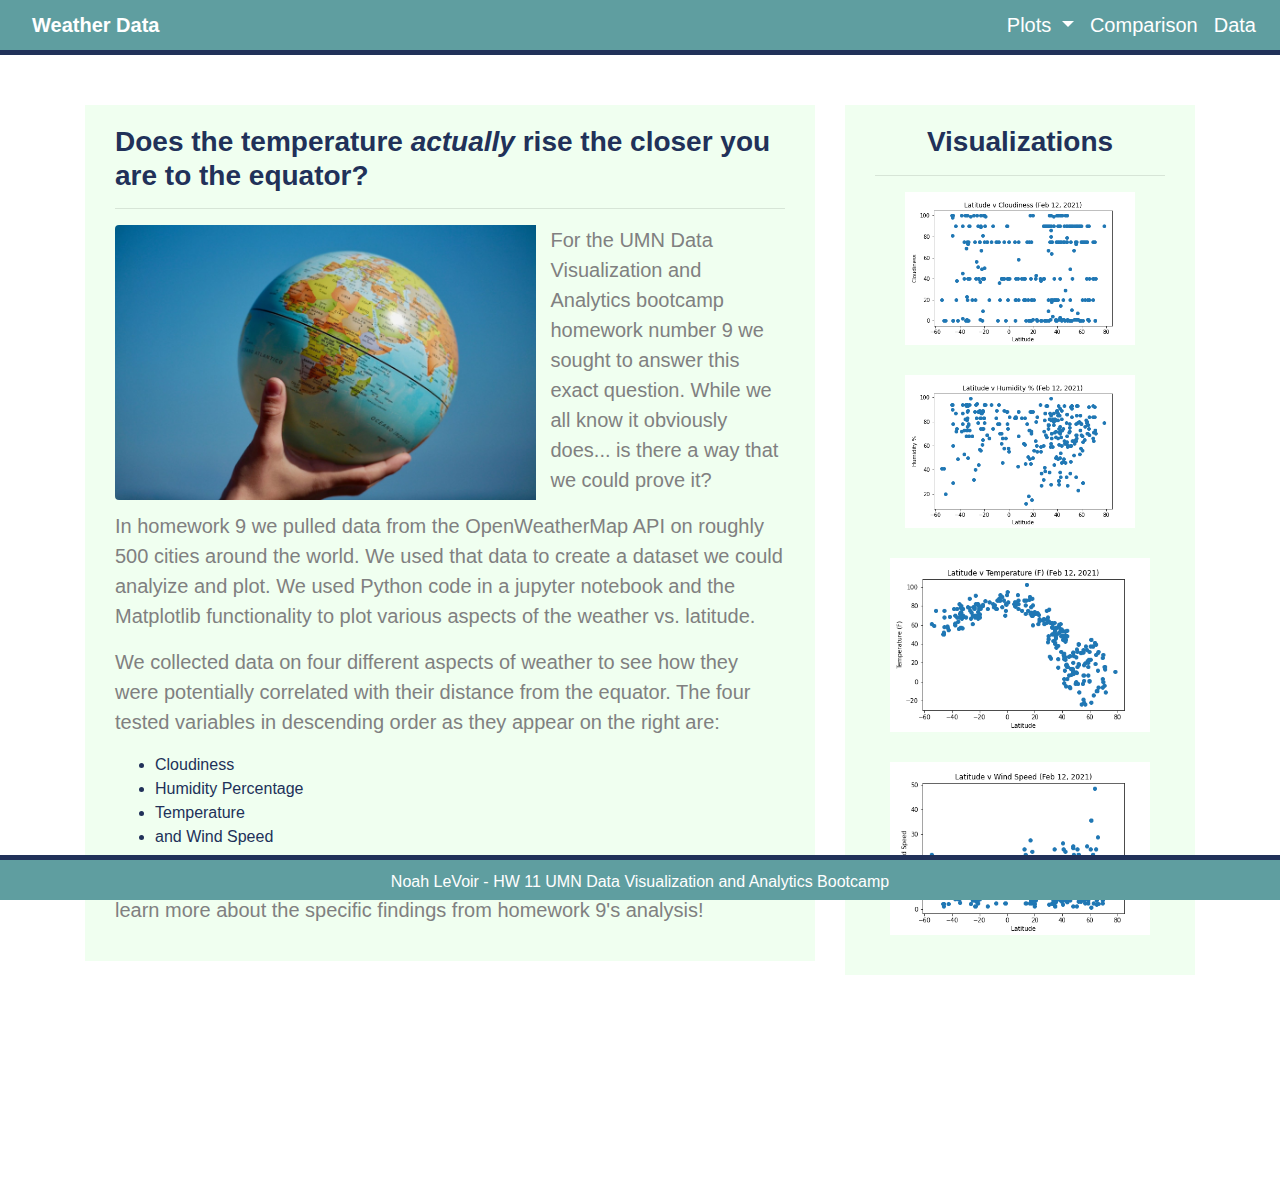
<file: index.html>
<!DOCTYPE html>
<html lang="en">

<head>
  <meta charset="UTF-8">
  <title>Web-Design-Challenge</title>
  <link rel="stylesheet" href="https://stackpath.bootstrapcdn.com/bootstrap/4.3.1/css/bootstrap.min.css" integrity="sha384-ggOyR0iXCbMQv3Xipma34MD+dH/1fQ784/j6cY/iJTQUOhcWr7x9JvoRxT2MZw1T" crossorigin="anonymous">
  <link rel="stylesheet" href="style.css">
</head>

<body>
<!-- I found this script online to make dropdown menus -->
<!-- It brings in jquerys, so it is a test -->
<script src="https://code.jquery.com/jquery-3.3.1.slim.min.js" integrity="sha384-q8i/X+965DzO0rT7abK41JStQIAqVgRVzpbzo5smXKp4YfRvH+8abtTE1Pi6jizo" crossorigin="anonymous"></script>
<script src="https://cdnjs.cloudflare.com/ajax/libs/popper.js/1.14.7/umd/popper.min.js" integrity="sha384-UO2eT0CpHqdSJQ6hJty5KVphtPhzWj9WO1clHTMGa3JDZwrnQq4sF86dIHNDz0W1" crossorigin="anonymous"></script>
<script src="https://stackpath.bootstrapcdn.com/bootstrap/4.3.1/js/bootstrap.min.js" integrity="sha384-JjSmVgyd0p3pXB1rRibZUAYoIIy6OrQ6VrjIEaFf/nJGzIxFDsf4x0xIM+B07jRM" crossorigin="anonymous"></script>

<!-- Navigation Menu -->
<div class="navigation">
  <nav class="navbar navbar-expand-lg navbar-light bg-honeydew">
      <a class="navbar-brand" style="background-color: clear;" href="index.html">Weather Data</a>
      <button class="navbar-toggler" type="button" data-toggle="collapse" data-target="#navbarNavDropdown" aria-controls="navbarNavDropdown" aria-expanded="false" aria-label="Toggle navigation">
          <span class="navbar-toggler-icon"></span>
      </button>
      <div class="collapse navbar-collapse" id="navbarNavDropdown">
          <ul class="navbar-nav ml-auto">
              <li class="nav-item dropdown">
                  <a class="nav-link dropdown-toggle" style= "color: white;" href="#" id="navbarDropdownMenuLink" role="button" data-toggle="dropdown" aria-haspopup="true" aria-expanded="false">
                      Plots
                  </a>
                  <div class="dropdown-menu" aria-labelledby="navbarDropdownMenuLink">
                     <a class="dropdown-item" href="cloudiness.html">Cloudiness Data</a>
                     <a class="dropdown-item" href="humidity.html">Humidity Data</a>
                     <a class="dropdown-item" href="temperature.html">Temperature Data</a>
                     <a class="dropdown-item" href="wind_speed.html">Wind Speed Data</a>
                  </div>
              </li>
              <li class="nav-item">
                  <a class="nav-link" style= "color: white;" href="comparison.html">Comparison</a>
              </li>
              <li class="nav-item">
                  <a class="nav-link" style= "color: white;" href="data.html">Data</a>
              </li>
          </ul>
      </div>
  </nav>
</div>


<!-- Main Paragraph and Opening -->
<div class="container">
  <div class="row">
      <div class="col-lg-8 col-md-12">
          <div class="box" style="padding-bottom: 20px;">
              <h3 class="title">Does the temperature <i>actually</i> rise the closer you are to the equator?</h3>
              <hr>
              <img src="Images/globe.jpeg" class="vizualization rounded float-left" alt="Hand holding globe to show equator">
              <p>For the UMN Data Visualization and Analytics bootcamp homework number 9 we sought to answer this exact question.
                While we all know it obviously does... is there a way that we could prove it?</p>
              <p>In homework 9 we pulled data from the OpenWeatherMap API on roughly 500 cities around the world.
               We used that data to create a dataset we could analyize and plot. We used Python code in a jupyter notebook and the  Matplotlib functionality to plot various aspects of the weather vs. latitude.</p>
                <p> We collected data on four different aspects of weather to see how they were potentially correlated with their distance from the equator. The four tested variables in descending order as they appear on the right are:
                <ul>
                  <li>Cloudiness</li>
                  <li>Humidity Percentage</li>
                  <li>Temperature</li>
                  <li>and Wind Speed</li>
                </ul>
              </p>
              <p>
                The four graphs to the right display our findings. You can click on a graph to learn more about the specific findings from homework 9's analysis!
              </p>
          </div>
      </div>


      <!-- Side Bar Visualziations Previews -->
      <div class="col-lg-4 col-md-12">
          <div class="box">
              <h3 class="title" style = "text-align: center;">Visualizations</h3>
              <hr>
              <div class="container">  
                    <div class="col-12" style="padding-bottom: 30px;">
                        <a href="cloudiness.html">
                        <img class="panel" src="Images/visualizations/Latitude v Cloudiness.png" alt="Cloudiness Graph">
                        </a>
                    </div>
                    <div class="col-12" style="padding-bottom: 30px;">
                        <a href="humidity.html">
                        <img class="panel" src="Images/visualizations/Latitude v Humidity.png" alt="Humidity Graph">
                        </a>
                    </div>
                </div>
                    <div class="col-12" style="padding-bottom: 30px;">
                        <a href="temperature.html">
                        <img class="panel" src="Images/visualizations/Latitude v Temperature (F).png" alt="Temperature Graph">
                        </a>
                    </div>
                    <div class="col-12" style="padding-bottom: 30px;">
                        <a href="wind_speed.html">
                            <img class="panel" src="Images/visualizations/Latitude v Wind Speed.png" alt="Wind Speed Graph">
                        </a>
                    </div>
                  </div>
              </div>
          </div>
      </div>
  </div>
</div>


<!-- Footer -->
<footer>
  <div
  class="footer"> Noah LeVoir - HW 11 UMN Data Visualization and Analytics Bootcamp
  </div>
</footer>

</body>

</html>
</file>
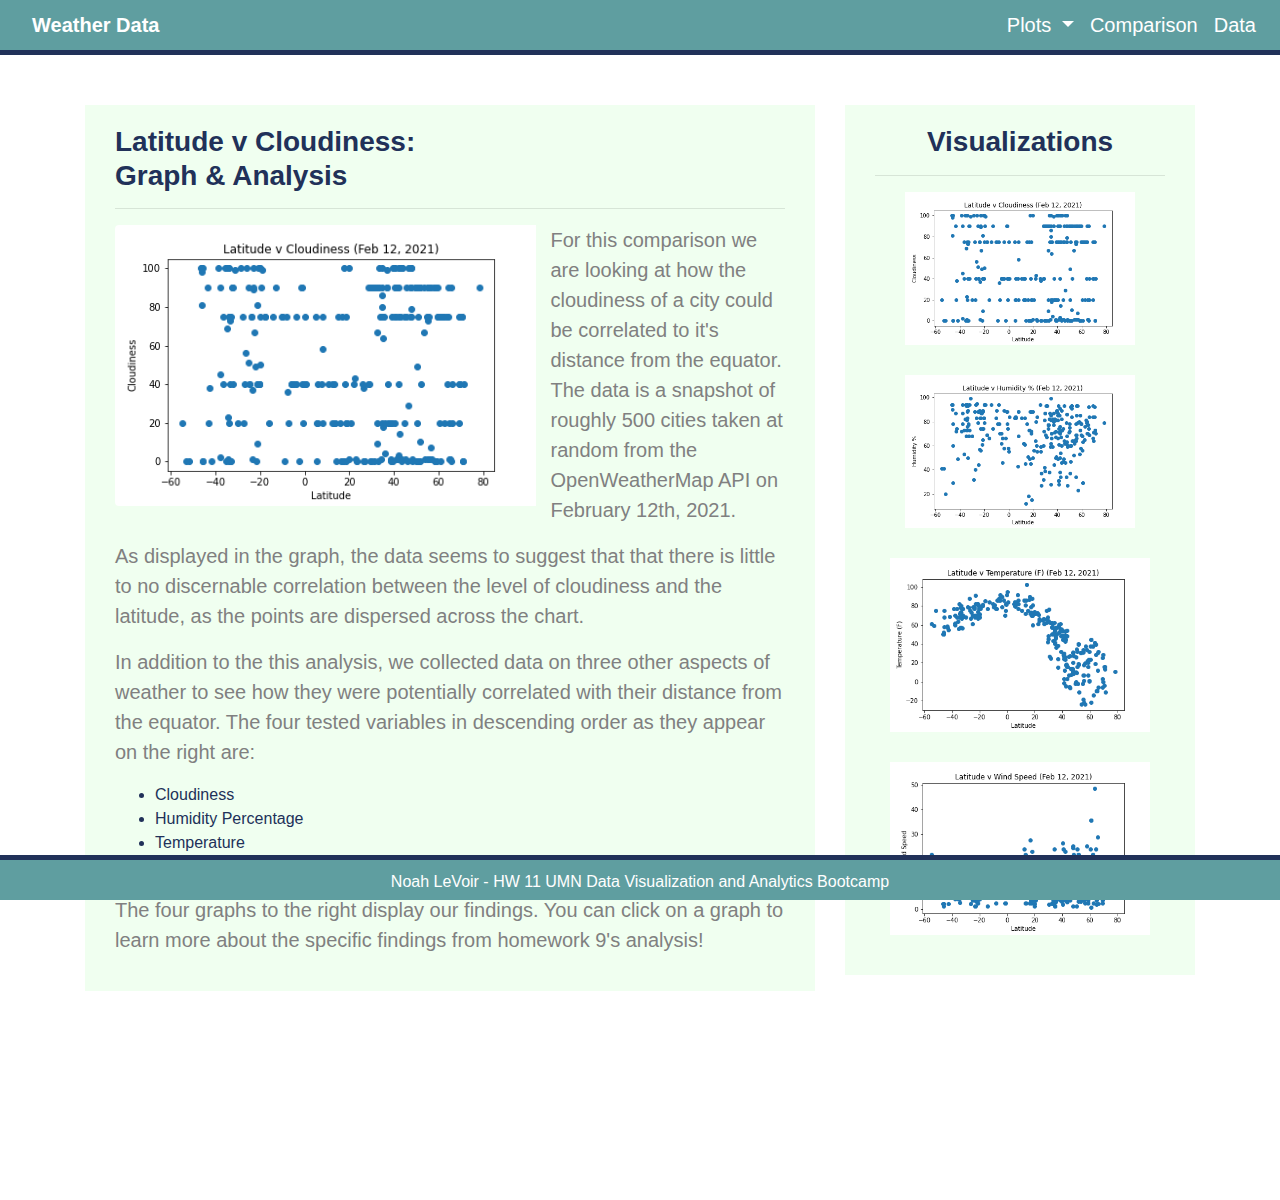
<file: cloudiness.html>
<!DOCTYPE html>
<html lang="en">

<head>
  <meta charset="UTF-8">
  <title>Web-Design-Challenge-data</title>
  <link rel="stylesheet" href="https://stackpath.bootstrapcdn.com/bootstrap/4.3.1/css/bootstrap.min.css" integrity="sha384-ggOyR0iXCbMQv3Xipma34MD+dH/1fQ784/j6cY/iJTQUOhcWr7x9JvoRxT2MZw1T" crossorigin="anonymous">
  <link rel="stylesheet" href="style.css">
</head>

<body>
<!-- I found this script online to make dropdown menus -->
<!-- It brings in jquerys, so it is a test -->
<script src="https://code.jquery.com/jquery-3.3.1.slim.min.js" integrity="sha384-q8i/X+965DzO0rT7abK41JStQIAqVgRVzpbzo5smXKp4YfRvH+8abtTE1Pi6jizo" crossorigin="anonymous"></script>
<script src="https://cdnjs.cloudflare.com/ajax/libs/popper.js/1.14.7/umd/popper.min.js" integrity="sha384-UO2eT0CpHqdSJQ6hJty5KVphtPhzWj9WO1clHTMGa3JDZwrnQq4sF86dIHNDz0W1" crossorigin="anonymous"></script>
<script src="https://stackpath.bootstrapcdn.com/bootstrap/4.3.1/js/bootstrap.min.js" integrity="sha384-JjSmVgyd0p3pXB1rRibZUAYoIIy6OrQ6VrjIEaFf/nJGzIxFDsf4x0xIM+B07jRM" crossorigin="anonymous"></script>

<!-- Navigation Menu -->
<div class="navigation">
    <nav class="navbar navbar-expand-lg navbar-light bg-honeydew">
        <a class="navbar-brand" style="background-color: clear;" href="index.html">Weather Data</a>
        <button class="navbar-toggler" type="button" data-toggle="collapse" data-target="#navbarNavDropdown" aria-controls="navbarNavDropdown" aria-expanded="false" aria-label="Toggle navigation">
            <span class="navbar-toggler-icon"></span>
        </button>
        <div class="collapse navbar-collapse" id="navbarNavDropdown">
            <ul class="navbar-nav ml-auto">
                <li class="nav-item dropdown">
                    <a class="nav-link dropdown-toggle" style= "color: white;" href="#" id="navbarDropdownMenuLink" role="button" data-toggle="dropdown" aria-haspopup="true" aria-expanded="false">
                        Plots
                    </a>
                    <div class="dropdown-menu" aria-labelledby="navbarDropdownMenuLink">
                       <a class="dropdown-item" href="cloudiness.html">Cloudiness Data</a>
                       <a class="dropdown-item" href="humidity.html">Humidity Data</a>
                       <a class="dropdown-item" href="temperature.html">Temperature Data</a>
                       <a class="dropdown-item" href="wind_speed.html">Wind Speed Data</a>
                    </div>
                </li>
                <li class="nav-item">
                    <a class="nav-link" style= "color: white;" href="comparison.html">Comparison</a>
                </li>
                <li class="nav-item">
                    <a class="nav-link" style= "color: white;" href="data.html">Data</a>
                </li>
            </ul>
        </div>
    </nav>
  </div>

<!-- Page Content-->
<div class="container">
    <div class="row">
        <div class="col-lg-8 col-md-12">
            <div class="box" style="padding-bottom: 20px;">
                <h3 class="title">Latitude v Cloudiness:<br>Graph & Analysis</br></h3>
                <hr>
                <img src="Images/visualizations/Latitude v Cloudiness.png" class="vizualization rounded float-left" alt="Cloudiness Graph">
                <p>For this comparison we are looking at how the cloudiness of a city could be correlated to it's distance from the equator. The data is a snapshot of roughly 500 cities taken at random from the OpenWeatherMap API on February 12th, 2021.</p>
                <p>As displayed in the graph, the data seems to suggest that that there is little to no discernable correlation between the level of cloudiness and the latitude, as the points are dispersed across the chart.</p>
                  <p> In addition to the this analysis, we collected data on three other aspects of weather to see how they were potentially correlated with their distance from the equator. The four tested variables in descending order as they appear on the right are:
                  <ul>
                    <li>Cloudiness</li>
                    <li>Humidity Percentage</li>
                    <li>Temperature</li>
                    <li>and Wind Speed</li>
                  </ul>
                </p>
                <p>
                  The four graphs to the right display our findings. You can click on a graph to learn more about the specific findings from homework 9's analysis!
                </p>
            </div>
        </div>
  
  
        <!-- Side Bar Visualziations Previews -->
        <div class="col-lg-4 col-md-12">
            <div class="box">
                <h3 class="title" style = "text-align: center;">Visualizations</h3>
                <hr>
                <div class="container">  
                      <div class="col-12" style="padding-bottom: 30px;">
                          <a href="cloudiness.html">
                          <img class="panel" src="Images/visualizations/Latitude v Cloudiness.png" alt="Cloudiness Graph">
                          </a>
                      </div>
                      <div class="col-12" style="padding-bottom: 30px;">
                          <a href="humidity.html">
                          <img class="panel" src="Images/visualizations/Latitude v Humidity.png" alt="Humidity Graph">
                          </a>
                      </div>
                  </div>
                      <div class="col-12" style="padding-bottom: 30px;">
                          <a href="temperature.html">
                          <img class="panel" src="Images/visualizations/Latitude v Temperature (F).png" alt="Temperature Graph">
                          </a>
                      </div>
                      <div class="col-12" style="padding-bottom: 30px;">
                          <a href="wind_speed.html">
                              <img class="panel" src="Images/visualizations/Latitude v Wind Speed.png" alt="Wind Speed Graph">
                          </a>
                      </div>
                    </div>
                </div>
            </div>
        </div>
    </div>
  </div> 


<!-- Footer -->
<footer>
  <div
  class="footer"> Noah LeVoir - HW 11 UMN Data Visualization and Analytics Bootcamp
  </div>
</footer>

</body>

</html>
</file>
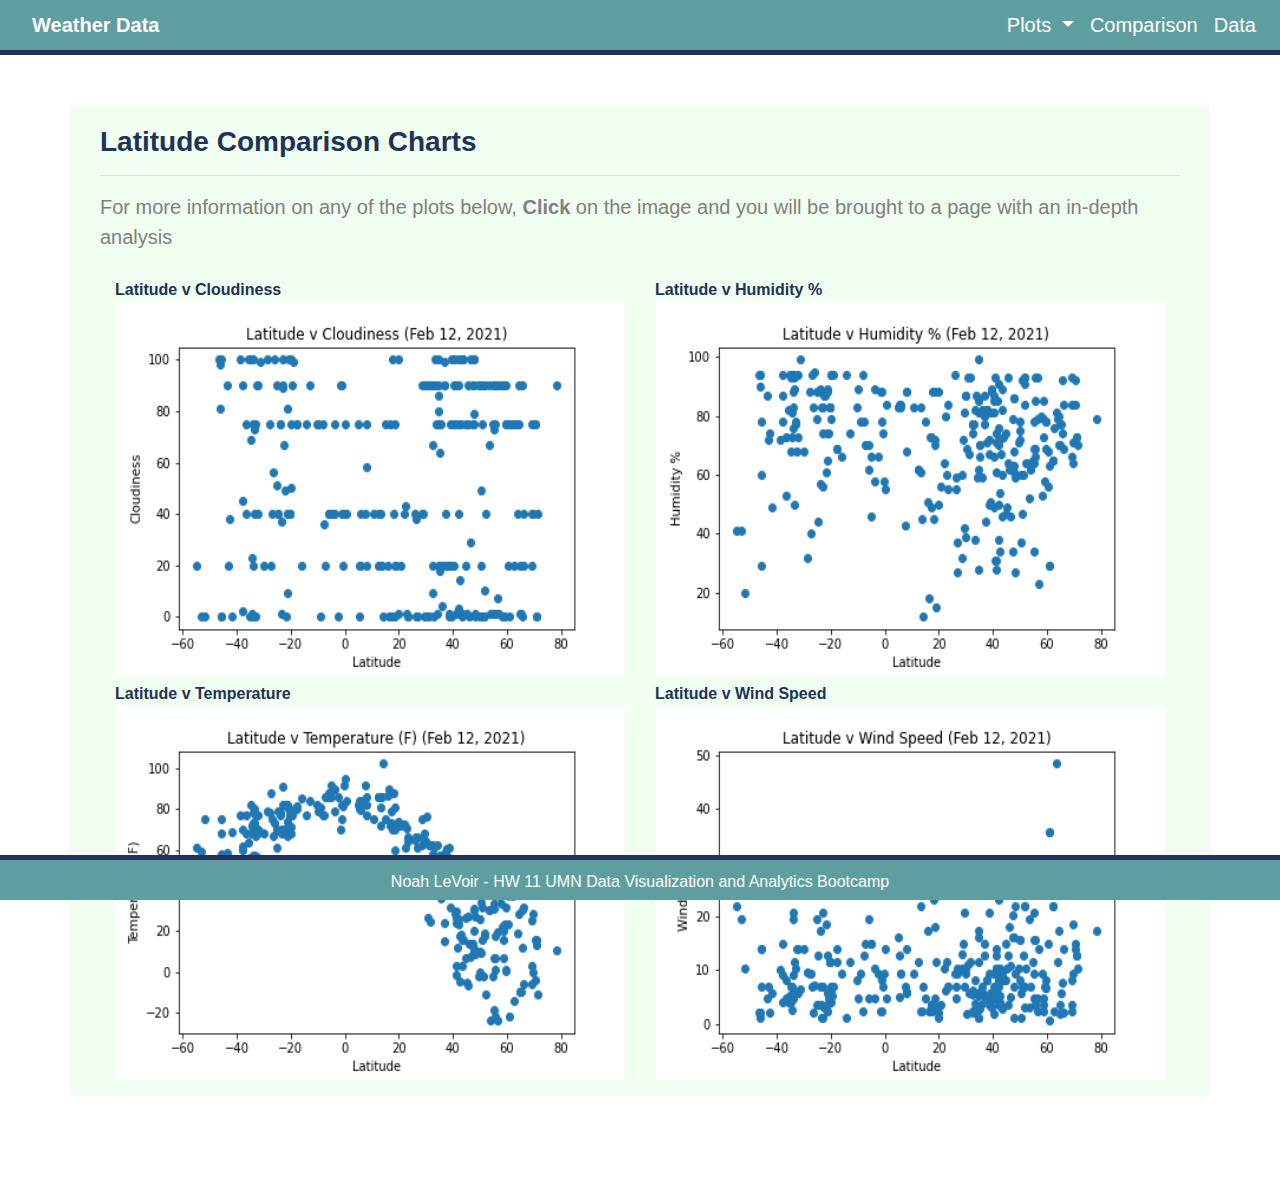
<file: comparison.html>
<!DOCTYPE html>
<html lang="en">

<head>
  <meta charset="UTF-8">
  <title>Web-Design-Challenge-data</title>
  <link rel="stylesheet" href="https://stackpath.bootstrapcdn.com/bootstrap/4.3.1/css/bootstrap.min.css" integrity="sha384-ggOyR0iXCbMQv3Xipma34MD+dH/1fQ784/j6cY/iJTQUOhcWr7x9JvoRxT2MZw1T" crossorigin="anonymous">
  <link rel="stylesheet" href="style.css">
</head>

<body>
<!-- I found this script online to make dropdown menus -->
<!-- It brings in jquerys, so it is a test -->
<script src="https://code.jquery.com/jquery-3.3.1.slim.min.js" integrity="sha384-q8i/X+965DzO0rT7abK41JStQIAqVgRVzpbzo5smXKp4YfRvH+8abtTE1Pi6jizo" crossorigin="anonymous"></script>
<script src="https://cdnjs.cloudflare.com/ajax/libs/popper.js/1.14.7/umd/popper.min.js" integrity="sha384-UO2eT0CpHqdSJQ6hJty5KVphtPhzWj9WO1clHTMGa3JDZwrnQq4sF86dIHNDz0W1" crossorigin="anonymous"></script>
<script src="https://stackpath.bootstrapcdn.com/bootstrap/4.3.1/js/bootstrap.min.js" integrity="sha384-JjSmVgyd0p3pXB1rRibZUAYoIIy6OrQ6VrjIEaFf/nJGzIxFDsf4x0xIM+B07jRM" crossorigin="anonymous"></script>

<!-- Navigation Menu -->
<div class="navigation">
  <nav class="navbar navbar-expand-lg navbar-light bg-honeydew">
      <a class="navbar-brand" style="background-color: clear;" href="index.html">Weather Data</a>
      <button class="navbar-toggler" type="button" data-toggle="collapse" data-target="#navbarNavDropdown" aria-controls="navbarNavDropdown" aria-expanded="false" aria-label="Toggle navigation">
          <span class="navbar-toggler-icon"></span>
      </button>
      <div class="collapse navbar-collapse" id="navbarNavDropdown">
          <ul class="navbar-nav ml-auto">
              <li class="nav-item dropdown">
                  <a class="nav-link dropdown-toggle" style= "color: white;" href="#" id="navbarDropdownMenuLink" role="button" data-toggle="dropdown" aria-haspopup="true" aria-expanded="false">
                      Plots
                  </a>
                  <div class="dropdown-menu" aria-labelledby="navbarDropdownMenuLink">
                     <a class="dropdown-item" href="cloudiness.html">Cloudiness Data</a>
                     <a class="dropdown-item" href="humidity.html">Humidity Data</a>
                     <a class="dropdown-item" href="temperature.html">Temperature Data</a>
                     <a class="dropdown-item" href="wind_speed.html">Wind Speed Data</a>
                  </div>
              </li>
              <li class="nav-item">
                  <a class="nav-link" style= "color: white;" href="comparison.html">Comparison</a>
              </li>
              <li class="nav-item">
                  <a class="nav-link" style= "color: white;" href="data.html">Data</a>
              </li>
          </ul>
      </div>
  </nav>
</div>

<!-- Page Content-->
<div class="container">
  <div class="row">
      <!-- Content Box -->
      <div class="box">
          <h3 class="title">Latitude Comparison Charts</h3>
          <hr>
          <p>For more information on any of the plots below, <strong>Click</strong> on the image and you will be brought to a page with an in-depth analysis</p>
          <div class="container" style="padding-bottom: 10px;">
              <div class="row">
                  <div class="col-lg-6" style="padding-bottom: 30px;">
                      <div class="title">Latitude v Cloudiness</div>
                      <a href="cloudiness.html">
                          <img class="panel" src="Images/visualizations/Latitude v Cloudiness.png" alt="Cloudiness Graph">
                      </a>
                  </div>
                  <div class="col-lg-6" style="padding-bottom: 30px;">
                      <div class="title">Latitude v Humidity %</div>
                      <a href="humidity.html">
                          <img class="panel" src="Images/visualizations/Latitude v Humidity.png" alt="Humidity Graph">
                      </a>
                  </div>
              </div>
              <div class="row">
                  <div class="col-lg-6" style="padding-bottom: 30px;">
                      <div class="title">Latitude v Temperature</div>
                      <a href="temperature.html">
                          <img class="panel" src="Images/visualizations/Latitude v Temperature (F).png" alt="Temperature Graph">
                      </a>
                  </div>
                  <div class="col-lg-6" style="padding-bottom: 30px;">
                      <div class="title">Latitude v Wind Speed</div>
                      <a href="wind_speed.html">
                          <img class="panel" src="Images/visualizations/Latitude v Wind Speed.png" alt="Wind Speed Graph">
                      </a>
                  </div>
              </div>
          </div>
      </div>
  </div>
</div>


<!-- Footer -->
<footer>
  <div
  class="footer"> Noah LeVoir - HW 11 UMN Data Visualization and Analytics Bootcamp
  </div>
</footer>

</body>

</html>
</file>
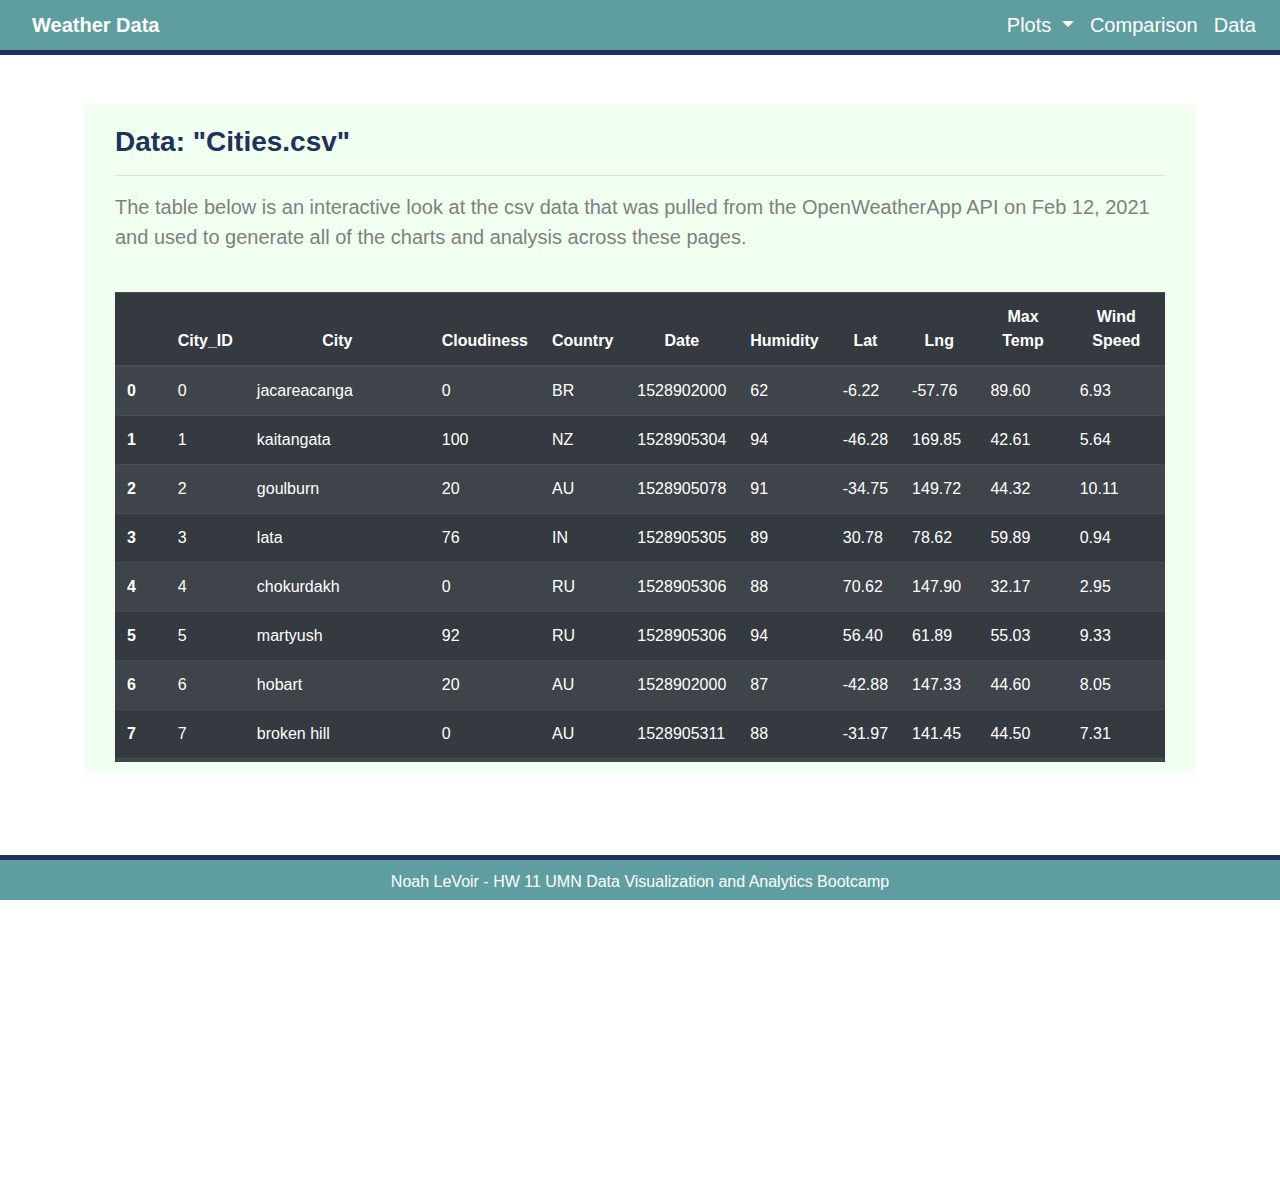
<file: data.html>
<!DOCTYPE html>
<html lang="en">

<head>
  <meta charset="UTF-8">
  <title>Web-Design-Challenge-data</title>
  <link rel="stylesheet" href="https://stackpath.bootstrapcdn.com/bootstrap/4.3.1/css/bootstrap.min.css" integrity="sha384-ggOyR0iXCbMQv3Xipma34MD+dH/1fQ784/j6cY/iJTQUOhcWr7x9JvoRxT2MZw1T" crossorigin="anonymous">
  <link rel="stylesheet" href="style.css">
</head>

<body>
<!-- I found this script online to make dropdown menus -->
<!-- It brings in jquerys, so it is a test -->
<script src="https://code.jquery.com/jquery-3.3.1.slim.min.js" integrity="sha384-q8i/X+965DzO0rT7abK41JStQIAqVgRVzpbzo5smXKp4YfRvH+8abtTE1Pi6jizo" crossorigin="anonymous"></script>
<script src="https://cdnjs.cloudflare.com/ajax/libs/popper.js/1.14.7/umd/popper.min.js" integrity="sha384-UO2eT0CpHqdSJQ6hJty5KVphtPhzWj9WO1clHTMGa3JDZwrnQq4sF86dIHNDz0W1" crossorigin="anonymous"></script>
<script src="https://stackpath.bootstrapcdn.com/bootstrap/4.3.1/js/bootstrap.min.js" integrity="sha384-JjSmVgyd0p3pXB1rRibZUAYoIIy6OrQ6VrjIEaFf/nJGzIxFDsf4x0xIM+B07jRM" crossorigin="anonymous"></script>

<!-- Navigation Menu -->
<div class="navigation">
  <nav class="navbar navbar-expand-lg navbar-light bg-honeydew">
      <a class="navbar-brand" style="background-color: clear;" href="index.html">Weather Data</a>
      <button class="navbar-toggler" type="button" data-toggle="collapse" data-target="#navbarNavDropdown" aria-controls="navbarNavDropdown" aria-expanded="false" aria-label="Toggle navigation">
          <span class="navbar-toggler-icon"></span>
      </button>
      <div class="collapse navbar-collapse" id="navbarNavDropdown">
          <ul class="navbar-nav ml-auto">
              <li class="nav-item dropdown">
                  <a class="nav-link dropdown-toggle" style= "color: white;" href="#" id="navbarDropdownMenuLink" role="button" data-toggle="dropdown" aria-haspopup="true" aria-expanded="false">
                      Plots
                  </a>
                  <div class="dropdown-menu" aria-labelledby="navbarDropdownMenuLink">
                     <a class="dropdown-item" href="cloudiness.html">Cloudiness Data</a>
                     <a class="dropdown-item" href="humidity.html">Humidity Data</a>
                     <a class="dropdown-item" href="temperature.html">Temperature Data</a>
                     <a class="dropdown-item" href="wind_speed.html">Wind Speed Data</a>
                  </div>
              </li>
              <li class="nav-item">
                  <a class="nav-link" style= "color: white;" href="comparison.html">Comparison</a>
              </li>
              <li class="nav-item">
                  <a class="nav-link" style= "color: white;" href="data.html">Data</a>
              </li>
          </ul>
      </div>
  </nav>
</div>


<!-- Page Content-->
<div class="container">
  <div class="box">
      <h3 class="title">Data: "Cities.csv"</h3>
      <hr>
      <p>The table below is an interactive look at the csv data that was pulled from the OpenWeatherApp API on Feb 12, 2021 and used to generate all of the charts and analysis across these pages.</p>
      <br>
      <div class="table-responsive" style="overflow-x:auto; overflow-y:auto; max-height:470px; max-width: auto;">
          <table class="table table-striped table-dark table table-hover table-condensed">
          
            <!-- Insert html data from pandas script here -->
            <!-- I did it this way per my interpretation of the hw instructions -->
            <!-- I am unsure if this is the exact method they wanted for the pandas script .to_html however, this was generated that way -->
            <!-- I am using a copy/paste of the resulting html from the jupyter notebook result here -->

            <thead>
              <tr style="text-align: center;">
                <th></th>
                <th>City_ID</th>
                <th>City</th>
                <th>Cloudiness</th>
                <th>Country</th>
                <th>Date</th>
                <th>Humidity</th>
                <th>Lat</th>
                <th>Lng</th>
                <th>Max Temp</th>
                <th>Wind Speed</th>
              </tr>
            </thead>
            <tbody>
              <tr>
                <th>0</th>
                <td>0</td>
                <td>jacareacanga</td>
                <td>0</td>
                <td>BR</td>
                <td>1528902000</td>
                <td>62</td>
                <td>-6.22</td>
                <td>-57.76</td>
                <td>89.60</td>
                <td>6.93</td>
              </tr>
              <tr>
                <th>1</th>
                <td>1</td>
                <td>kaitangata</td>
                <td>100</td>
                <td>NZ</td>
                <td>1528905304</td>
                <td>94</td>
                <td>-46.28</td>
                <td>169.85</td>
                <td>42.61</td>
                <td>5.64</td>
              </tr>
              <tr>
                <th>2</th>
                <td>2</td>
                <td>goulburn</td>
                <td>20</td>
                <td>AU</td>
                <td>1528905078</td>
                <td>91</td>
                <td>-34.75</td>
                <td>149.72</td>
                <td>44.32</td>
                <td>10.11</td>
              </tr>
              <tr>
                <th>3</th>
                <td>3</td>
                <td>lata</td>
                <td>76</td>
                <td>IN</td>
                <td>1528905305</td>
                <td>89</td>
                <td>30.78</td>
                <td>78.62</td>
                <td>59.89</td>
                <td>0.94</td>
              </tr>
              <tr>
                <th>4</th>
                <td>4</td>
                <td>chokurdakh</td>
                <td>0</td>
                <td>RU</td>
                <td>1528905306</td>
                <td>88</td>
                <td>70.62</td>
                <td>147.90</td>
                <td>32.17</td>
                <td>2.95</td>
              </tr>
              <tr>
                <th>5</th>
                <td>5</td>
                <td>martyush</td>
                <td>92</td>
                <td>RU</td>
                <td>1528905306</td>
                <td>94</td>
                <td>56.40</td>
                <td>61.89</td>
                <td>55.03</td>
                <td>9.33</td>
              </tr>
              <tr>
                <th>6</th>
                <td>6</td>
                <td>hobart</td>
                <td>20</td>
                <td>AU</td>
                <td>1528902000</td>
                <td>87</td>
                <td>-42.88</td>
                <td>147.33</td>
                <td>44.60</td>
                <td>8.05</td>
              </tr>
              <tr>
                <th>7</th>
                <td>7</td>
                <td>broken hill</td>
                <td>0</td>
                <td>AU</td>
                <td>1528905311</td>
                <td>88</td>
                <td>-31.97</td>
                <td>141.45</td>
                <td>44.50</td>
                <td>7.31</td>
              </tr>
              <tr>
                <th>8</th>
                <td>8</td>
                <td>harnosand</td>
                <td>0</td>
                <td>SE</td>
                <td>1528903200</td>
                <td>44</td>
                <td>62.63</td>
                <td>17.94</td>
                <td>60.80</td>
                <td>13.87</td>
              </tr>
              <tr>
                <th>9</th>
                <td>9</td>
                <td>tuatapere</td>
                <td>0</td>
                <td>NZ</td>
                <td>1528905312</td>
                <td>100</td>
                <td>-46.13</td>
                <td>167.69</td>
                <td>38.92</td>
                <td>3.40</td>
              </tr>
              <tr>
                <th>10</th>
                <td>10</td>
                <td>puerto ayora</td>
                <td>90</td>
                <td>EC</td>
                <td>1528902000</td>
                <td>69</td>
                <td>-0.74</td>
                <td>-90.35</td>
                <td>77.00</td>
                <td>13.87</td>
              </tr>
              <tr>
                <th>11</th>
                <td>11</td>
                <td>havre-saint-pierre</td>
                <td>75</td>
                <td>CA</td>
                <td>1528902000</td>
                <td>58</td>
                <td>50.23</td>
                <td>-63.60</td>
                <td>53.60</td>
                <td>19.46</td>
              </tr>
              <tr>
                <th>12</th>
                <td>12</td>
                <td>punta arenas</td>
                <td>0</td>
                <td>CL</td>
                <td>1528902000</td>
                <td>100</td>
                <td>-53.16</td>
                <td>-70.91</td>
                <td>35.60</td>
                <td>9.17</td>
              </tr>
              <tr>
                <th>13</th>
                <td>13</td>
                <td>tasiilaq</td>
                <td>75</td>
                <td>GL</td>
                <td>1528901400</td>
                <td>60</td>
                <td>65.61</td>
                <td>-37.64</td>
                <td>39.20</td>
                <td>2.24</td>
              </tr>
              <tr>
                <th>14</th>
                <td>14</td>
                <td>chapais</td>
                <td>40</td>
                <td>CA</td>
                <td>1528902000</td>
                <td>38</td>
                <td>49.78</td>
                <td>-74.86</td>
                <td>59.00</td>
                <td>10.29</td>
              </tr>
              <tr>
                <th>15</th>
                <td>15</td>
                <td>avarua</td>
                <td>40</td>
                <td>CK</td>
                <td>1528902000</td>
                <td>56</td>
                <td>-21.21</td>
                <td>-159.78</td>
                <td>73.40</td>
                <td>10.29</td>
              </tr>
              <tr>
                <th>16</th>
                <td>16</td>
                <td>hofn</td>
                <td>75</td>
                <td>IS</td>
                <td>1528902000</td>
                <td>87</td>
                <td>64.25</td>
                <td>-15.21</td>
                <td>51.80</td>
                <td>8.05</td>
              </tr>
              <tr>
                <th>17</th>
                <td>17</td>
                <td>yukamenskoye</td>
                <td>92</td>
                <td>RU</td>
                <td>1528905315</td>
                <td>98</td>
                <td>57.89</td>
                <td>52.24</td>
                <td>56.65</td>
                <td>10.22</td>
              </tr>
              <tr>
                <th>18</th>
                <td>18</td>
                <td>khandbari</td>
                <td>80</td>
                <td>NP</td>
                <td>1528905315</td>
                <td>67</td>
                <td>27.38</td>
                <td>87.21</td>
                <td>44.59</td>
                <td>1.39</td>
              </tr>
              <tr>
                <th>19</th>
                <td>19</td>
                <td>bethel</td>
                <td>1</td>
                <td>US</td>
                <td>1528901580</td>
                <td>93</td>
                <td>60.79</td>
                <td>-161.76</td>
                <td>44.60</td>
                <td>8.05</td>
              </tr>
              <tr>
                <th>20</th>
                <td>20</td>
                <td>ushuaia</td>
                <td>75</td>
                <td>AR</td>
                <td>1528902000</td>
                <td>64</td>
                <td>-54.81</td>
                <td>-68.31</td>
                <td>41.00</td>
                <td>3.36</td>
              </tr>
              <tr>
                <th>21</th>
                <td>21</td>
                <td>east london</td>
                <td>0</td>
                <td>ZA</td>
                <td>1528902000</td>
                <td>37</td>
                <td>-33.02</td>
                <td>27.91</td>
                <td>69.80</td>
                <td>5.82</td>
              </tr>
              <tr>
                <th>22</th>
                <td>22</td>
                <td>bluff</td>
                <td>76</td>
                <td>AU</td>
                <td>1528905321</td>
                <td>76</td>
                <td>-23.58</td>
                <td>149.07</td>
                <td>61.96</td>
                <td>4.74</td>
              </tr>
              <tr>
                <th>23</th>
                <td>23</td>
                <td>mount isa</td>
                <td>75</td>
                <td>AU</td>
                <td>1528902000</td>
                <td>100</td>
                <td>-20.73</td>
                <td>139.49</td>
                <td>64.40</td>
                <td>3.29</td>
              </tr>
              <tr>
                <th>24</th>
                <td>24</td>
                <td>pevek</td>
                <td>0</td>
                <td>RU</td>
                <td>1528905321</td>
                <td>71</td>
                <td>69.70</td>
                <td>170.27</td>
                <td>36.94</td>
                <td>6.98</td>
              </tr>
              <tr>
                <th>25</th>
                <td>25</td>
                <td>gao</td>
                <td>24</td>
                <td>ML</td>
                <td>1528905321</td>
                <td>16</td>
                <td>16.28</td>
                <td>-0.04</td>
                <td>110.02</td>
                <td>4.97</td>
              </tr>
              <tr>
                <th>26</th>
                <td>26</td>
                <td>cabo san lucas</td>
                <td>75</td>
                <td>MX</td>
                <td>1528901160</td>
                <td>74</td>
                <td>22.89</td>
                <td>-109.91</td>
                <td>84.20</td>
                <td>10.29</td>
              </tr>
              <tr>
                <th>27</th>
                <td>27</td>
                <td>sao filipe</td>
                <td>0</td>
                <td>CV</td>
                <td>1528905323</td>
                <td>88</td>
                <td>14.90</td>
                <td>-24.50</td>
                <td>75.73</td>
                <td>13.02</td>
              </tr>
              <tr>
                <th>28</th>
                <td>28</td>
                <td>tiksi</td>
                <td>44</td>
                <td>RU</td>
                <td>1528905298</td>
                <td>58</td>
                <td>71.64</td>
                <td>128.87</td>
                <td>57.73</td>
                <td>10.11</td>
              </tr>
              <tr>
                <th>29</th>
                <td>29</td>
                <td>busselton</td>
                <td>92</td>
                <td>AU</td>
                <td>1528905323</td>
                <td>100</td>
                <td>-33.64</td>
                <td>115.35</td>
                <td>60.43</td>
                <td>10.56</td>
              </tr>
              <tr>
                <th>30</th>
                <td>30</td>
                <td>alofi</td>
                <td>76</td>
                <td>NU</td>
                <td>1528902000</td>
                <td>88</td>
                <td>-19.06</td>
                <td>-169.92</td>
                <td>71.60</td>
                <td>3.36</td>
              </tr>
              <tr>
                <th>31</th>
                <td>31</td>
                <td>ola</td>
                <td>75</td>
                <td>RU</td>
                <td>1528902000</td>
                <td>100</td>
                <td>59.58</td>
                <td>151.30</td>
                <td>42.80</td>
                <td>7.76</td>
              </tr>
              <tr>
                <th>32</th>
                <td>32</td>
                <td>atar</td>
                <td>20</td>
                <td>MR</td>
                <td>1528902000</td>
                <td>19</td>
                <td>20.52</td>
                <td>-13.05</td>
                <td>91.40</td>
                <td>9.17</td>
              </tr>
              <tr>
                <th>33</th>
                <td>33</td>
                <td>rikitea</td>
                <td>0</td>
                <td>PF</td>
                <td>1528905325</td>
                <td>100</td>
                <td>-23.12</td>
                <td>-134.97</td>
                <td>73.57</td>
                <td>8.66</td>
              </tr>
              <tr>
                <th>34</th>
                <td>34</td>
                <td>hermanus</td>
                <td>0</td>
                <td>ZA</td>
                <td>1528905325</td>
                <td>24</td>
                <td>-34.42</td>
                <td>19.24</td>
                <td>77.17</td>
                <td>8.66</td>
              </tr>
              <tr>
                <th>35</th>
                <td>35</td>
                <td>ponta delgada</td>
                <td>75</td>
                <td>PT</td>
                <td>1528903800</td>
                <td>88</td>
                <td>37.73</td>
                <td>-25.67</td>
                <td>71.60</td>
                <td>12.75</td>
              </tr>
              <tr>
                <th>36</th>
                <td>36</td>
                <td>bambari</td>
                <td>24</td>
                <td>CF</td>
                <td>1528905326</td>
                <td>84</td>
                <td>5.77</td>
                <td>20.68</td>
                <td>81.85</td>
                <td>7.65</td>
              </tr>
              <tr>
                <th>37</th>
                <td>37</td>
                <td>cap malheureux</td>
                <td>75</td>
                <td>MU</td>
                <td>1528902000</td>
                <td>69</td>
                <td>-19.98</td>
                <td>57.61</td>
                <td>75.20</td>
                <td>14.99</td>
              </tr>
              <tr>
                <th>38</th>
                <td>38</td>
                <td>puerto escondido</td>
                <td>75</td>
                <td>MX</td>
                <td>1528901100</td>
                <td>65</td>
                <td>15.86</td>
                <td>-97.07</td>
                <td>80.60</td>
                <td>3.36</td>
              </tr>
              <tr>
                <th>39</th>
                <td>39</td>
                <td>qaanaaq</td>
                <td>32</td>
                <td>GL</td>
                <td>1528905330</td>
                <td>100</td>
                <td>77.48</td>
                <td>-69.36</td>
                <td>31.45</td>
                <td>6.31</td>
              </tr>
              <tr>
                <th>40</th>
                <td>40</td>
                <td>new norfolk</td>
                <td>20</td>
                <td>AU</td>
                <td>1528902000</td>
                <td>87</td>
                <td>-42.78</td>
                <td>147.06</td>
                <td>44.60</td>
                <td>8.05</td>
              </tr>
              <tr>
                <th>41</th>
                <td>41</td>
                <td>najran</td>
                <td>40</td>
                <td>SA</td>
                <td>1528902000</td>
                <td>13</td>
                <td>17.54</td>
                <td>44.22</td>
                <td>98.60</td>
                <td>11.41</td>
              </tr>
              <tr>
                <th>42</th>
                <td>42</td>
                <td>isla mujeres</td>
                <td>90</td>
                <td>MX</td>
                <td>1528904340</td>
                <td>100</td>
                <td>21.23</td>
                <td>-86.73</td>
                <td>75.20</td>
                <td>16.11</td>
              </tr>
              <tr>
                <th>43</th>
                <td>43</td>
                <td>mar del plata</td>
                <td>0</td>
                <td>AR</td>
                <td>1528905297</td>
                <td>100</td>
                <td>-46.43</td>
                <td>-67.52</td>
                <td>32.53</td>
                <td>7.31</td>
              </tr>
              <tr>
                <th>44</th>
                <td>44</td>
                <td>provideniya</td>
                <td>0</td>
                <td>RU</td>
                <td>1528905332</td>
                <td>91</td>
                <td>64.42</td>
                <td>-173.23</td>
                <td>40.63</td>
                <td>10.78</td>
              </tr>
              <tr>
                <th>45</th>
                <td>45</td>
                <td>jamestown</td>
                <td>12</td>
                <td>AU</td>
                <td>1528905333</td>
                <td>88</td>
                <td>-33.21</td>
                <td>138.60</td>
                <td>43.15</td>
                <td>10.89</td>
              </tr>
              <tr>
                <th>46</th>
                <td>46</td>
                <td>medicine hat</td>
                <td>20</td>
                <td>CA</td>
                <td>1528902000</td>
                <td>34</td>
                <td>50.04</td>
                <td>-110.68</td>
                <td>66.20</td>
                <td>14.99</td>
              </tr>
              <tr>
                <th>47</th>
                <td>47</td>
                <td>katsuura</td>
                <td>8</td>
                <td>JP</td>
                <td>1528905334</td>
                <td>88</td>
                <td>33.93</td>
                <td>134.50</td>
                <td>62.05</td>
                <td>7.54</td>
              </tr>
              <tr>
                <th>48</th>
                <td>48</td>
                <td>aklavik</td>
                <td>20</td>
                <td>CA</td>
                <td>1528902000</td>
                <td>53</td>
                <td>68.22</td>
                <td>-135.01</td>
                <td>51.80</td>
                <td>11.41</td>
              </tr>
              <tr>
                <th>49</th>
                <td>49</td>
                <td>tuktoyaktuk</td>
                <td>20</td>
                <td>CA</td>
                <td>1528902000</td>
                <td>61</td>
                <td>69.44</td>
                <td>-133.03</td>
                <td>46.40</td>
                <td>6.93</td>
              </tr>
              <tr>
                <th>50</th>
                <td>50</td>
                <td>kapaa</td>
                <td>90</td>
                <td>US</td>
                <td>1528901760</td>
                <td>88</td>
                <td>22.08</td>
                <td>-159.32</td>
                <td>75.20</td>
                <td>14.99</td>
              </tr>
              <tr>
                <th>51</th>
                <td>51</td>
                <td>mildura</td>
                <td>0</td>
                <td>AU</td>
                <td>1528905300</td>
                <td>92</td>
                <td>-34.18</td>
                <td>142.16</td>
                <td>45.67</td>
                <td>9.66</td>
              </tr>
              <tr>
                <th>52</th>
                <td>52</td>
                <td>souillac</td>
                <td>75</td>
                <td>FR</td>
                <td>1528903800</td>
                <td>49</td>
                <td>45.60</td>
                <td>-0.60</td>
                <td>73.40</td>
                <td>10.29</td>
              </tr>
              <tr>
                <th>53</th>
                <td>53</td>
                <td>lorengau</td>
                <td>100</td>
                <td>PG</td>
                <td>1528905336</td>
                <td>100</td>
                <td>-2.02</td>
                <td>147.27</td>
                <td>80.59</td>
                <td>3.85</td>
              </tr>
              <tr>
                <th>54</th>
                <td>54</td>
                <td>praia</td>
                <td>20</td>
                <td>BR</td>
                <td>1528902000</td>
                <td>47</td>
                <td>-20.25</td>
                <td>-43.81</td>
                <td>82.40</td>
                <td>3.36</td>
              </tr>
              <tr>
                <th>55</th>
                <td>55</td>
                <td>port alfred</td>
                <td>0</td>
                <td>ZA</td>
                <td>1528905338</td>
                <td>50</td>
                <td>-33.59</td>
                <td>26.89</td>
                <td>76.54</td>
                <td>7.20</td>
              </tr>
              <tr>
                <th>56</th>
                <td>56</td>
                <td>barranca</td>
                <td>0</td>
                <td>PE</td>
                <td>1528905339</td>
                <td>98</td>
                <td>-10.75</td>
                <td>-77.76</td>
                <td>61.87</td>
                <td>9.89</td>
              </tr>
              <tr>
                <th>57</th>
                <td>57</td>
                <td>nome</td>
                <td>40</td>
                <td>US</td>
                <td>1528902900</td>
                <td>70</td>
                <td>30.04</td>
                <td>-94.42</td>
                <td>87.80</td>
                <td>3.36</td>
              </tr>
              <tr>
                <th>58</th>
                <td>58</td>
                <td>matay</td>
                <td>0</td>
                <td>EG</td>
                <td>1528905339</td>
                <td>23</td>
                <td>28.42</td>
                <td>30.79</td>
                <td>97.69</td>
                <td>6.98</td>
              </tr>
              <tr>
                <th>59</th>
                <td>59</td>
                <td>saskylakh</td>
                <td>48</td>
                <td>RU</td>
                <td>1528905339</td>
                <td>55</td>
                <td>71.97</td>
                <td>114.09</td>
                <td>59.53</td>
                <td>5.86</td>
              </tr>
              <tr>
                <th>60</th>
                <td>60</td>
                <td>itarema</td>
                <td>0</td>
                <td>BR</td>
                <td>1528905340</td>
                <td>61</td>
                <td>-2.92</td>
                <td>-39.92</td>
                <td>88.33</td>
                <td>12.57</td>
              </tr>
              <tr>
                <th>61</th>
                <td>61</td>
                <td>butaritari</td>
                <td>56</td>
                <td>KI</td>
                <td>1528905340</td>
                <td>100</td>
                <td>3.07</td>
                <td>172.79</td>
                <td>81.13</td>
                <td>7.31</td>
              </tr>
              <tr>
                <th>62</th>
                <td>62</td>
                <td>peniche</td>
                <td>20</td>
                <td>PT</td>
                <td>1528903800</td>
                <td>64</td>
                <td>39.36</td>
                <td>-9.38</td>
                <td>75.20</td>
                <td>12.75</td>
              </tr>
              <tr>
                <th>63</th>
                <td>63</td>
                <td>beloha</td>
                <td>0</td>
                <td>MG</td>
                <td>1528905340</td>
                <td>57</td>
                <td>-25.17</td>
                <td>45.06</td>
                <td>71.95</td>
                <td>16.37</td>
              </tr>
              <tr>
                <th>64</th>
                <td>64</td>
                <td>anadyr</td>
                <td>0</td>
                <td>RU</td>
                <td>1528902000</td>
                <td>57</td>
                <td>64.73</td>
                <td>177.51</td>
                <td>48.20</td>
                <td>4.47</td>
              </tr>
              <tr>
                <th>65</th>
                <td>65</td>
                <td>luderitz</td>
                <td>12</td>
                <td>NaN</td>
                <td>1528905342</td>
                <td>64</td>
                <td>-26.65</td>
                <td>15.16</td>
                <td>64.03</td>
                <td>17.38</td>
              </tr>
              <tr>
                <th>66</th>
                <td>66</td>
                <td>rochester</td>
                <td>1</td>
                <td>US</td>
                <td>1528902960</td>
                <td>37</td>
                <td>44.02</td>
                <td>-92.46</td>
                <td>73.40</td>
                <td>6.93</td>
              </tr>
              <tr>
                <th>67</th>
                <td>67</td>
                <td>bosaso</td>
                <td>0</td>
                <td>SO</td>
                <td>1528905347</td>
                <td>86</td>
                <td>11.28</td>
                <td>49.18</td>
                <td>89.77</td>
                <td>3.96</td>
              </tr>
              <tr>
                <th>68</th>
                <td>68</td>
                <td>faanui</td>
                <td>0</td>
                <td>PF</td>
                <td>1528905347</td>
                <td>100</td>
                <td>-16.48</td>
                <td>-151.75</td>
                <td>79.96</td>
                <td>11.79</td>
              </tr>
              <tr>
                <th>69</th>
                <td>69</td>
                <td>grindavik</td>
                <td>75</td>
                <td>IS</td>
                <td>1528902000</td>
                <td>70</td>
                <td>63.84</td>
                <td>-22.43</td>
                <td>48.20</td>
                <td>5.82</td>
              </tr>
              <tr>
                <th>70</th>
                <td>70</td>
                <td>margate</td>
                <td>20</td>
                <td>AU</td>
                <td>1528902000</td>
                <td>87</td>
                <td>-43.03</td>
                <td>147.26</td>
                <td>44.60</td>
                <td>8.05</td>
              </tr>
              <tr>
                <th>71</th>
                <td>71</td>
                <td>marsh harbour</td>
                <td>88</td>
                <td>BS</td>
                <td>1528905349</td>
                <td>95</td>
                <td>26.54</td>
                <td>-77.06</td>
                <td>82.39</td>
                <td>10.00</td>
              </tr>
              <tr>
                <th>72</th>
                <td>72</td>
                <td>comodoro rivadavia</td>
                <td>40</td>
                <td>AR</td>
                <td>1528902000</td>
                <td>60</td>
                <td>-45.87</td>
                <td>-67.48</td>
                <td>42.80</td>
                <td>9.17</td>
              </tr>
              <tr>
                <th>73</th>
                <td>73</td>
                <td>upernavik</td>
                <td>92</td>
                <td>GL</td>
                <td>1528905350</td>
                <td>100</td>
                <td>72.79</td>
                <td>-56.15</td>
                <td>29.29</td>
                <td>3.74</td>
              </tr>
              <tr>
                <th>74</th>
                <td>74</td>
                <td>uige</td>
                <td>0</td>
                <td>AO</td>
                <td>1528905350</td>
                <td>29</td>
                <td>-7.61</td>
                <td>15.06</td>
                <td>86.80</td>
                <td>3.18</td>
              </tr>
              <tr>
                <th>75</th>
                <td>75</td>
                <td>bredasdorp</td>
                <td>0</td>
                <td>ZA</td>
                <td>1528902000</td>
                <td>23</td>
                <td>-34.53</td>
                <td>20.04</td>
                <td>82.40</td>
                <td>5.82</td>
              </tr>
              <tr>
                <th>76</th>
                <td>76</td>
                <td>bodden town</td>
                <td>40</td>
                <td>KY</td>
                <td>1528902000</td>
                <td>78</td>
                <td>19.28</td>
                <td>-81.25</td>
                <td>80.60</td>
                <td>16.11</td>
              </tr>
              <tr>
                <th>77</th>
                <td>77</td>
                <td>guerrero negro</td>
                <td>44</td>
                <td>MX</td>
                <td>1528905350</td>
                <td>88</td>
                <td>27.97</td>
                <td>-114.04</td>
                <td>63.85</td>
                <td>3.74</td>
              </tr>
              <tr>
                <th>78</th>
                <td>78</td>
                <td>bilma</td>
                <td>0</td>
                <td>NE</td>
                <td>1528905351</td>
                <td>12</td>
                <td>18.69</td>
                <td>12.92</td>
                <td>110.47</td>
                <td>4.63</td>
              </tr>
              <tr>
                <th>79</th>
                <td>79</td>
                <td>carnarvon</td>
                <td>0</td>
                <td>ZA</td>
                <td>1528905351</td>
                <td>30</td>
                <td>-30.97</td>
                <td>22.13</td>
                <td>60.43</td>
                <td>14.25</td>
              </tr>
              <tr>
                <th>80</th>
                <td>80</td>
                <td>ponta do sol</td>
                <td>12</td>
                <td>BR</td>
                <td>1528905352</td>
                <td>72</td>
                <td>-20.63</td>
                <td>-46.00</td>
                <td>78.25</td>
                <td>3.96</td>
              </tr>
              <tr>
                <th>81</th>
                <td>81</td>
                <td>vila franca do campo</td>
                <td>75</td>
                <td>PT</td>
                <td>1528903800</td>
                <td>88</td>
                <td>37.72</td>
                <td>-25.43</td>
                <td>71.60</td>
                <td>12.75</td>
              </tr>
              <tr>
                <th>82</th>
                <td>82</td>
                <td>puerto del rosario</td>
                <td>20</td>
                <td>ES</td>
                <td>1528903800</td>
                <td>60</td>
                <td>28.50</td>
                <td>-13.86</td>
                <td>73.40</td>
                <td>17.22</td>
              </tr>
              <tr>
                <th>83</th>
                <td>83</td>
                <td>sitka</td>
                <td>20</td>
                <td>US</td>
                <td>1528905353</td>
                <td>92</td>
                <td>37.17</td>
                <td>-99.65</td>
                <td>74.02</td>
                <td>5.97</td>
              </tr>
              <tr>
                <th>84</th>
                <td>84</td>
                <td>camacha</td>
                <td>75</td>
                <td>PT</td>
                <td>1528903800</td>
                <td>72</td>
                <td>33.08</td>
                <td>-16.33</td>
                <td>68.00</td>
                <td>16.11</td>
              </tr>
              <tr>
                <th>85</th>
                <td>85</td>
                <td>saint-philippe</td>
                <td>1</td>
                <td>CA</td>
                <td>1528902900</td>
                <td>54</td>
                <td>45.36</td>
                <td>-73.48</td>
                <td>78.80</td>
                <td>11.41</td>
              </tr>
              <tr>
                <th>86</th>
                <td>86</td>
                <td>port blair</td>
                <td>92</td>
                <td>IN</td>
                <td>1528905357</td>
                <td>97</td>
                <td>11.67</td>
                <td>92.75</td>
                <td>84.37</td>
                <td>25.10</td>
              </tr>
              <tr>
                <th>87</th>
                <td>87</td>
                <td>albany</td>
                <td>90</td>
                <td>US</td>
                <td>1528903860</td>
                <td>68</td>
                <td>42.65</td>
                <td>-73.75</td>
                <td>69.80</td>
                <td>3.36</td>
              </tr>
              <tr>
                <th>88</th>
                <td>88</td>
                <td>barrow</td>
                <td>88</td>
                <td>AR</td>
                <td>1528905182</td>
                <td>72</td>
                <td>-38.31</td>
                <td>-60.23</td>
                <td>50.26</td>
                <td>8.21</td>
              </tr>
              <tr>
                <th>89</th>
                <td>89</td>
                <td>qorveh</td>
                <td>92</td>
                <td>IR</td>
                <td>1528905357</td>
                <td>22</td>
                <td>35.17</td>
                <td>47.80</td>
                <td>76.72</td>
                <td>3.18</td>
              </tr>
              <tr>
                <th>90</th>
                <td>90</td>
                <td>san jeronimo</td>
                <td>90</td>
                <td>PE</td>
                <td>1528902000</td>
                <td>81</td>
                <td>-13.65</td>
                <td>-73.37</td>
                <td>46.40</td>
                <td>2.39</td>
              </tr>
              <tr>
                <th>91</th>
                <td>91</td>
                <td>mataura</td>
                <td>24</td>
                <td>NZ</td>
                <td>1528905299</td>
                <td>79</td>
                <td>-46.19</td>
                <td>168.86</td>
                <td>25.69</td>
                <td>3.18</td>
              </tr>
              <tr>
                <th>92</th>
                <td>92</td>
                <td>buala</td>
                <td>64</td>
                <td>SB</td>
                <td>1528905359</td>
                <td>100</td>
                <td>-8.15</td>
                <td>159.59</td>
                <td>78.70</td>
                <td>4.18</td>
              </tr>
              <tr>
                <th>93</th>
                <td>93</td>
                <td>eyl</td>
                <td>20</td>
                <td>SO</td>
                <td>1528905359</td>
                <td>57</td>
                <td>7.98</td>
                <td>49.82</td>
                <td>86.62</td>
                <td>22.41</td>
              </tr>
              <tr>
                <th>94</th>
                <td>94</td>
                <td>abu dhabi</td>
                <td>0</td>
                <td>AE</td>
                <td>1528902000</td>
                <td>29</td>
                <td>24.47</td>
                <td>54.37</td>
                <td>98.60</td>
                <td>16.11</td>
              </tr>
              <tr>
                <th>95</th>
                <td>95</td>
                <td>tahe</td>
                <td>92</td>
                <td>CN</td>
                <td>1528905359</td>
                <td>98</td>
                <td>52.34</td>
                <td>124.71</td>
                <td>51.43</td>
                <td>2.17</td>
              </tr>
              <tr>
                <th>96</th>
                <td>96</td>
                <td>chuy</td>
                <td>80</td>
                <td>UY</td>
                <td>1528905099</td>
                <td>93</td>
                <td>-33.69</td>
                <td>-53.46</td>
                <td>52.87</td>
                <td>28.90</td>
              </tr>
              <tr>
                <th>97</th>
                <td>97</td>
                <td>dzerzhinskoye</td>
                <td>8</td>
                <td>RU</td>
                <td>1528905360</td>
                <td>69</td>
                <td>56.84</td>
                <td>95.22</td>
                <td>65.11</td>
                <td>3.85</td>
              </tr>
              <tr>
                <th>98</th>
                <td>98</td>
                <td>vanavara</td>
                <td>0</td>
                <td>RU</td>
                <td>1528905360</td>
                <td>50</td>
                <td>60.35</td>
                <td>102.28</td>
                <td>64.21</td>
                <td>5.64</td>
              </tr>
              <tr>
                <th>99</th>
                <td>99</td>
                <td>muros</td>
                <td>40</td>
                <td>ES</td>
                <td>1528903800</td>
                <td>72</td>
                <td>42.77</td>
                <td>-9.06</td>
                <td>66.20</td>
                <td>10.29</td>
              </tr>
              <tr>
                <th>100</th>
                <td>100</td>
                <td>auchel</td>
                <td>0</td>
                <td>FR</td>
                <td>1528903800</td>
                <td>49</td>
                <td>50.51</td>
                <td>2.47</td>
                <td>68.00</td>
                <td>3.36</td>
              </tr>
              <tr>
                <th>101</th>
                <td>101</td>
                <td>bubaque</td>
                <td>40</td>
                <td>GW</td>
                <td>1528902000</td>
                <td>55</td>
                <td>11.28</td>
                <td>-15.83</td>
                <td>91.40</td>
                <td>11.41</td>
              </tr>
              <tr>
                <th>102</th>
                <td>102</td>
                <td>khatanga</td>
                <td>8</td>
                <td>RU</td>
                <td>1528905361</td>
                <td>65</td>
                <td>71.98</td>
                <td>102.47</td>
                <td>60.97</td>
                <td>4.63</td>
              </tr>
              <tr>
                <th>103</th>
                <td>103</td>
                <td>los banos</td>
                <td>1</td>
                <td>US</td>
                <td>1528904100</td>
                <td>67</td>
                <td>37.06</td>
                <td>-120.85</td>
                <td>75.20</td>
                <td>4.74</td>
              </tr>
              <tr>
                <th>104</th>
                <td>104</td>
                <td>labuhan</td>
                <td>12</td>
                <td>ID</td>
                <td>1528905361</td>
                <td>95</td>
                <td>-2.54</td>
                <td>115.51</td>
                <td>72.94</td>
                <td>1.83</td>
              </tr>
              <tr>
                <th>105</th>
                <td>105</td>
                <td>saint-paul</td>
                <td>75</td>
                <td>FR</td>
                <td>1528903800</td>
                <td>56</td>
                <td>45.22</td>
                <td>1.90</td>
                <td>68.00</td>
                <td>14.99</td>
              </tr>
              <tr>
                <th>106</th>
                <td>106</td>
                <td>petatlan</td>
                <td>90</td>
                <td>MX</td>
                <td>1528901220</td>
                <td>74</td>
                <td>17.52</td>
                <td>-101.27</td>
                <td>84.20</td>
                <td>1.83</td>
              </tr>
              <tr>
                <th>107</th>
                <td>107</td>
                <td>baykit</td>
                <td>36</td>
                <td>RU</td>
                <td>1528905366</td>
                <td>68</td>
                <td>61.68</td>
                <td>96.39</td>
                <td>63.94</td>
                <td>4.29</td>
              </tr>
              <tr>
                <th>108</th>
                <td>108</td>
                <td>dalby</td>
                <td>75</td>
                <td>AU</td>
                <td>1528902000</td>
                <td>93</td>
                <td>-27.18</td>
                <td>151.26</td>
                <td>53.60</td>
                <td>2.24</td>
              </tr>
              <tr>
                <th>109</th>
                <td>109</td>
                <td>yellowknife</td>
                <td>90</td>
                <td>CA</td>
                <td>1528902540</td>
                <td>93</td>
                <td>62.45</td>
                <td>-114.38</td>
                <td>46.40</td>
                <td>8.05</td>
              </tr>
              <tr>
                <th>110</th>
                <td>110</td>
                <td>hilo</td>
                <td>75</td>
                <td>US</td>
                <td>1528901580</td>
                <td>88</td>
                <td>19.71</td>
                <td>-155.08</td>
                <td>66.20</td>
                <td>5.82</td>
              </tr>
              <tr>
                <th>111</th>
                <td>111</td>
                <td>turukhansk</td>
                <td>36</td>
                <td>RU</td>
                <td>1528905297</td>
                <td>76</td>
                <td>65.80</td>
                <td>87.96</td>
                <td>66.37</td>
                <td>6.42</td>
              </tr>
              <tr>
                <th>112</th>
                <td>112</td>
                <td>dingle</td>
                <td>68</td>
                <td>PH</td>
                <td>1528905368</td>
                <td>82</td>
                <td>11.00</td>
                <td>122.67</td>
                <td>79.96</td>
                <td>8.21</td>
              </tr>
              <tr>
                <th>113</th>
                <td>113</td>
                <td>dillon</td>
                <td>1</td>
                <td>US</td>
                <td>1528901580</td>
                <td>44</td>
                <td>45.22</td>
                <td>-112.64</td>
                <td>57.20</td>
                <td>5.82</td>
              </tr>
              <tr>
                <th>114</th>
                <td>114</td>
                <td>labytnangi</td>
                <td>64</td>
                <td>RU</td>
                <td>1528905370</td>
                <td>75</td>
                <td>66.66</td>
                <td>66.39</td>
                <td>47.11</td>
                <td>17.49</td>
              </tr>
              <tr>
                <th>115</th>
                <td>115</td>
                <td>gigmoto</td>
                <td>36</td>
                <td>PH</td>
                <td>1528905370</td>
                <td>98</td>
                <td>13.78</td>
                <td>124.39</td>
                <td>83.56</td>
                <td>17.60</td>
              </tr>
              <tr>
                <th>116</th>
                <td>116</td>
                <td>nouakchott</td>
                <td>68</td>
                <td>MR</td>
                <td>1528905371</td>
                <td>76</td>
                <td>18.08</td>
                <td>-15.98</td>
                <td>76.72</td>
                <td>1.39</td>
              </tr>
              <tr>
                <th>117</th>
                <td>117</td>
                <td>rumoi</td>
                <td>92</td>
                <td>JP</td>
                <td>1528905371</td>
                <td>100</td>
                <td>43.93</td>
                <td>141.67</td>
                <td>44.41</td>
                <td>8.10</td>
              </tr>
              <tr>
                <th>118</th>
                <td>118</td>
                <td>dikson</td>
                <td>32</td>
                <td>RU</td>
                <td>1528905373</td>
                <td>100</td>
                <td>73.51</td>
                <td>80.55</td>
                <td>31.09</td>
                <td>13.13</td>
              </tr>
              <tr>
                <th>119</th>
                <td>119</td>
                <td>chinsali</td>
                <td>0</td>
                <td>ZM</td>
                <td>1528905377</td>
                <td>36</td>
                <td>-10.55</td>
                <td>32.07</td>
                <td>73.39</td>
                <td>9.22</td>
              </tr>
              <tr>
                <th>120</th>
                <td>120</td>
                <td>georgetown</td>
                <td>75</td>
                <td>GY</td>
                <td>1528902000</td>
                <td>78</td>
                <td>6.80</td>
                <td>-58.16</td>
                <td>82.40</td>
                <td>9.17</td>
              </tr>
              <tr>
                <th>121</th>
                <td>121</td>
                <td>tooele</td>
                <td>1</td>
                <td>US</td>
                <td>1528902900</td>
                <td>35</td>
                <td>40.53</td>
                <td>-112.30</td>
                <td>73.40</td>
                <td>9.17</td>
              </tr>
              <tr>
                <th>122</th>
                <td>122</td>
                <td>nikolskoye</td>
                <td>40</td>
                <td>RU</td>
                <td>1528902000</td>
                <td>41</td>
                <td>59.70</td>
                <td>30.79</td>
                <td>60.80</td>
                <td>4.47</td>
              </tr>
              <tr>
                <th>123</th>
                <td>123</td>
                <td>bodo</td>
                <td>80</td>
                <td>CI</td>
                <td>1528905379</td>
                <td>66</td>
                <td>5.91</td>
                <td>-4.68</td>
                <td>87.70</td>
                <td>8.21</td>
              </tr>
              <tr>
                <th>124</th>
                <td>124</td>
                <td>minador do negrao</td>
                <td>32</td>
                <td>BR</td>
                <td>1528905379</td>
                <td>80</td>
                <td>-9.31</td>
                <td>-36.86</td>
                <td>76.81</td>
                <td>13.24</td>
              </tr>
              <tr>
                <th>125</th>
                <td>125</td>
                <td>sambava</td>
                <td>88</td>
                <td>MG</td>
                <td>1528905379</td>
                <td>100</td>
                <td>-14.27</td>
                <td>50.17</td>
                <td>77.35</td>
                <td>19.73</td>
              </tr>
              <tr>
                <th>126</th>
                <td>126</td>
                <td>yerbogachen</td>
                <td>0</td>
                <td>RU</td>
                <td>1528905380</td>
                <td>44</td>
                <td>61.28</td>
                <td>108.01</td>
                <td>64.93</td>
                <td>7.43</td>
              </tr>
              <tr>
                <th>127</th>
                <td>127</td>
                <td>kahului</td>
                <td>1</td>
                <td>US</td>
                <td>1528901760</td>
                <td>93</td>
                <td>20.89</td>
                <td>-156.47</td>
                <td>66.20</td>
                <td>3.36</td>
              </tr>
              <tr>
                <th>128</th>
                <td>128</td>
                <td>clyde river</td>
                <td>75</td>
                <td>CA</td>
                <td>1528902660</td>
                <td>100</td>
                <td>70.47</td>
                <td>-68.59</td>
                <td>35.60</td>
                <td>21.92</td>
              </tr>
              <tr>
                <th>129</th>
                <td>129</td>
                <td>ancud</td>
                <td>20</td>
                <td>CL</td>
                <td>1528905381</td>
                <td>90</td>
                <td>-41.87</td>
                <td>-73.83</td>
                <td>39.10</td>
                <td>2.73</td>
              </tr>
              <tr>
                <th>130</th>
                <td>130</td>
                <td>beringovskiy</td>
                <td>0</td>
                <td>RU</td>
                <td>1528905381</td>
                <td>88</td>
                <td>63.05</td>
                <td>179.32</td>
                <td>39.37</td>
                <td>3.40</td>
              </tr>
              <tr>
                <th>131</th>
                <td>131</td>
                <td>majene</td>
                <td>32</td>
                <td>ID</td>
                <td>1528905382</td>
                <td>100</td>
                <td>-3.54</td>
                <td>118.97</td>
                <td>81.85</td>
                <td>11.01</td>
              </tr>
              <tr>
                <th>132</th>
                <td>132</td>
                <td>ahar</td>
                <td>36</td>
                <td>IR</td>
                <td>1528905382</td>
                <td>62</td>
                <td>38.48</td>
                <td>47.07</td>
                <td>62.77</td>
                <td>3.74</td>
              </tr>
              <tr>
                <th>133</th>
                <td>133</td>
                <td>ilhabela</td>
                <td>80</td>
                <td>BR</td>
                <td>1528905382</td>
                <td>98</td>
                <td>-23.78</td>
                <td>-45.36</td>
                <td>72.85</td>
                <td>2.28</td>
              </tr>
              <tr>
                <th>134</th>
                <td>134</td>
                <td>listvyagi</td>
                <td>0</td>
                <td>RU</td>
                <td>1528905382</td>
                <td>78</td>
                <td>53.68</td>
                <td>86.95</td>
                <td>65.11</td>
                <td>2.06</td>
              </tr>
              <tr>
                <th>135</th>
                <td>135</td>
                <td>skjervoy</td>
                <td>40</td>
                <td>NO</td>
                <td>1528903200</td>
                <td>65</td>
                <td>70.03</td>
                <td>20.97</td>
                <td>44.60</td>
                <td>10.29</td>
              </tr>
              <tr>
                <th>136</th>
                <td>136</td>
                <td>cape town</td>
                <td>0</td>
                <td>ZA</td>
                <td>1528902000</td>
                <td>35</td>
                <td>-33.93</td>
                <td>18.42</td>
                <td>73.40</td>
                <td>9.17</td>
              </tr>
              <tr>
                <th>137</th>
                <td>137</td>
                <td>iqaluit</td>
                <td>90</td>
                <td>CA</td>
                <td>1528902000</td>
                <td>96</td>
                <td>63.75</td>
                <td>-68.52</td>
                <td>35.60</td>
                <td>20.80</td>
              </tr>
              <tr>
                <th>138</th>
                <td>138</td>
                <td>fort-shevchenko</td>
                <td>0</td>
                <td>KZ</td>
                <td>1528905387</td>
                <td>59</td>
                <td>44.51</td>
                <td>50.26</td>
                <td>74.20</td>
                <td>3.62</td>
              </tr>
              <tr>
                <th>139</th>
                <td>139</td>
                <td>severo-kurilsk</td>
                <td>92</td>
                <td>RU</td>
                <td>1528905387</td>
                <td>100</td>
                <td>50.68</td>
                <td>156.12</td>
                <td>38.02</td>
                <td>16.26</td>
              </tr>
              <tr>
                <th>140</th>
                <td>140</td>
                <td>arraial do cabo</td>
                <td>0</td>
                <td>BR</td>
                <td>1528905600</td>
                <td>65</td>
                <td>-22.97</td>
                <td>-42.02</td>
                <td>80.60</td>
                <td>4.70</td>
              </tr>
              <tr>
                <th>141</th>
                <td>141</td>
                <td>torbay</td>
                <td>90</td>
                <td>CA</td>
                <td>1528903560</td>
                <td>93</td>
                <td>47.66</td>
                <td>-52.73</td>
                <td>50.00</td>
                <td>19.46</td>
              </tr>
              <tr>
                <th>142</th>
                <td>142</td>
                <td>ahipara</td>
                <td>88</td>
                <td>NZ</td>
                <td>1528905388</td>
                <td>91</td>
                <td>-35.17</td>
                <td>173.16</td>
                <td>56.65</td>
                <td>9.66</td>
              </tr>
              <tr>
                <th>143</th>
                <td>143</td>
                <td>bandarbeyla</td>
                <td>0</td>
                <td>SO</td>
                <td>1528905389</td>
                <td>79</td>
                <td>9.49</td>
                <td>50.81</td>
                <td>79.15</td>
                <td>32.93</td>
              </tr>
              <tr>
                <th>144</th>
                <td>144</td>
                <td>vuktyl</td>
                <td>92</td>
                <td>RU</td>
                <td>1528905389</td>
                <td>96</td>
                <td>63.86</td>
                <td>57.31</td>
                <td>52.60</td>
                <td>7.43</td>
              </tr>
              <tr>
                <th>145</th>
                <td>145</td>
                <td>caravelas</td>
                <td>0</td>
                <td>BR</td>
                <td>1528905390</td>
                <td>98</td>
                <td>-17.73</td>
                <td>-39.27</td>
                <td>77.62</td>
                <td>10.45</td>
              </tr>
              <tr>
                <th>146</th>
                <td>146</td>
                <td>waipawa</td>
                <td>92</td>
                <td>NZ</td>
                <td>1528905390</td>
                <td>94</td>
                <td>-39.94</td>
                <td>176.59</td>
                <td>50.89</td>
                <td>9.44</td>
              </tr>
              <tr>
                <th>147</th>
                <td>147</td>
                <td>khomutovo</td>
                <td>0</td>
                <td>RU</td>
                <td>1528905390</td>
                <td>65</td>
                <td>52.85</td>
                <td>37.45</td>
                <td>72.31</td>
                <td>5.97</td>
              </tr>
              <tr>
                <th>148</th>
                <td>148</td>
                <td>acajutla</td>
                <td>40</td>
                <td>SV</td>
                <td>1528901400</td>
                <td>79</td>
                <td>13.59</td>
                <td>-89.83</td>
                <td>84.20</td>
                <td>1.12</td>
              </tr>
              <tr>
                <th>149</th>
                <td>149</td>
                <td>buritis</td>
                <td>0</td>
                <td>BR</td>
                <td>1528905391</td>
                <td>53</td>
                <td>-15.62</td>
                <td>-46.42</td>
                <td>83.74</td>
                <td>6.87</td>
              </tr>
              <tr>
                <th>150</th>
                <td>150</td>
                <td>meulaboh</td>
                <td>48</td>
                <td>ID</td>
                <td>1528905392</td>
                <td>100</td>
                <td>4.14</td>
                <td>96.13</td>
                <td>82.03</td>
                <td>3.40</td>
              </tr>
              <tr>
                <th>151</th>
                <td>151</td>
                <td>vaini</td>
                <td>100</td>
                <td>IN</td>
                <td>1528905392</td>
                <td>98</td>
                <td>15.34</td>
                <td>74.49</td>
                <td>70.42</td>
                <td>4.29</td>
              </tr>
              <tr>
                <th>152</th>
                <td>152</td>
                <td>teya</td>
                <td>75</td>
                <td>MX</td>
                <td>1528901400</td>
                <td>66</td>
                <td>21.05</td>
                <td>-89.07</td>
                <td>86.00</td>
                <td>13.87</td>
              </tr>
              <tr>
                <th>153</th>
                <td>153</td>
                <td>bambous virieux</td>
                <td>75</td>
                <td>MU</td>
                <td>1528902000</td>
                <td>69</td>
                <td>-20.34</td>
                <td>57.76</td>
                <td>75.20</td>
                <td>14.99</td>
              </tr>
              <tr>
                <th>154</th>
                <td>154</td>
                <td>zaragoza</td>
                <td>20</td>
                <td>ES</td>
                <td>1528903800</td>
                <td>49</td>
                <td>41.65</td>
                <td>-0.88</td>
                <td>77.00</td>
                <td>28.86</td>
              </tr>
              <tr>
                <th>155</th>
                <td>155</td>
                <td>thompson</td>
                <td>75</td>
                <td>CA</td>
                <td>1528902600</td>
                <td>76</td>
                <td>55.74</td>
                <td>-97.86</td>
                <td>57.20</td>
                <td>3.36</td>
              </tr>
              <tr>
                <th>156</th>
                <td>156</td>
                <td>kodiak</td>
                <td>1</td>
                <td>US</td>
                <td>1528901580</td>
                <td>50</td>
                <td>39.95</td>
                <td>-94.76</td>
                <td>75.20</td>
                <td>13.87</td>
              </tr>
              <tr>
                <th>157</th>
                <td>157</td>
                <td>nsanje</td>
                <td>92</td>
                <td>MZ</td>
                <td>1528905397</td>
                <td>84</td>
                <td>-16.92</td>
                <td>35.26</td>
                <td>70.33</td>
                <td>4.18</td>
              </tr>
              <tr>
                <th>158</th>
                <td>158</td>
                <td>the pas</td>
                <td>1</td>
                <td>CA</td>
                <td>1528902000</td>
                <td>63</td>
                <td>53.82</td>
                <td>-101.24</td>
                <td>60.80</td>
                <td>10.29</td>
              </tr>
              <tr>
                <th>159</th>
                <td>159</td>
                <td>masalli</td>
                <td>12</td>
                <td>KR</td>
                <td>1528902000</td>
                <td>77</td>
                <td>34.80</td>
                <td>126.66</td>
                <td>68.00</td>
                <td>9.17</td>
              </tr>
              <tr>
                <th>160</th>
                <td>160</td>
                <td>talnakh</td>
                <td>20</td>
                <td>RU</td>
                <td>1528905398</td>
                <td>100</td>
                <td>69.49</td>
                <td>88.39</td>
                <td>42.79</td>
                <td>3.18</td>
              </tr>
              <tr>
                <th>161</th>
                <td>161</td>
                <td>ilulissat</td>
                <td>90</td>
                <td>GL</td>
                <td>1528901400</td>
                <td>97</td>
                <td>69.22</td>
                <td>-51.10</td>
                <td>32.00</td>
                <td>4.70</td>
              </tr>
              <tr>
                <th>162</th>
                <td>162</td>
                <td>vallenar</td>
                <td>0</td>
                <td>CL</td>
                <td>1528905399</td>
                <td>56</td>
                <td>-28.58</td>
                <td>-70.76</td>
                <td>54.40</td>
                <td>1.28</td>
              </tr>
              <tr>
                <th>163</th>
                <td>163</td>
                <td>cap-aux-meules</td>
                <td>40</td>
                <td>CA</td>
                <td>1528902000</td>
                <td>62</td>
                <td>47.38</td>
                <td>-61.86</td>
                <td>51.80</td>
                <td>20.80</td>
              </tr>
              <tr>
                <th>164</th>
                <td>164</td>
                <td>san quintin</td>
                <td>90</td>
                <td>PH</td>
                <td>1528902000</td>
                <td>100</td>
                <td>17.54</td>
                <td>120.52</td>
                <td>77.00</td>
                <td>13.87</td>
              </tr>
              <tr>
                <th>165</th>
                <td>165</td>
                <td>victoria</td>
                <td>75</td>
                <td>BN</td>
                <td>1528902000</td>
                <td>94</td>
                <td>5.28</td>
                <td>115.24</td>
                <td>80.60</td>
                <td>1.12</td>
              </tr>
              <tr>
                <th>166</th>
                <td>166</td>
                <td>okhotsk</td>
                <td>12</td>
                <td>RU</td>
                <td>1528905400</td>
                <td>100</td>
                <td>59.36</td>
                <td>143.24</td>
                <td>38.02</td>
                <td>2.17</td>
              </tr>
              <tr>
                <th>167</th>
                <td>167</td>
                <td>bonavista</td>
                <td>92</td>
                <td>CA</td>
                <td>1528905401</td>
                <td>82</td>
                <td>48.65</td>
                <td>-53.11</td>
                <td>46.57</td>
                <td>22.97</td>
              </tr>
              <tr>
                <th>168</th>
                <td>168</td>
                <td>manokwari</td>
                <td>80</td>
                <td>ID</td>
                <td>1528905401</td>
                <td>100</td>
                <td>-0.87</td>
                <td>134.08</td>
                <td>78.07</td>
                <td>8.10</td>
              </tr>
              <tr>
                <th>169</th>
                <td>169</td>
                <td>lebu</td>
                <td>92</td>
                <td>ET</td>
                <td>1528905404</td>
                <td>100</td>
                <td>8.96</td>
                <td>38.73</td>
                <td>55.30</td>
                <td>0.72</td>
              </tr>
              <tr>
                <th>170</th>
                <td>170</td>
                <td>qostanay</td>
                <td>75</td>
                <td>KZ</td>
                <td>1528902000</td>
                <td>54</td>
                <td>53.17</td>
                <td>63.58</td>
                <td>59.00</td>
                <td>6.71</td>
              </tr>
              <tr>
                <th>171</th>
                <td>171</td>
                <td>victor harbor</td>
                <td>75</td>
                <td>AU</td>
                <td>1528902000</td>
                <td>82</td>
                <td>-35.55</td>
                <td>138.62</td>
                <td>55.40</td>
                <td>17.22</td>
              </tr>
              <tr>
                <th>172</th>
                <td>172</td>
                <td>kamenka</td>
                <td>12</td>
                <td>RU</td>
                <td>1528905405</td>
                <td>98</td>
                <td>53.19</td>
                <td>44.05</td>
                <td>61.60</td>
                <td>9.44</td>
              </tr>
              <tr>
                <th>173</th>
                <td>173</td>
                <td>cherskiy</td>
                <td>8</td>
                <td>RU</td>
                <td>1528905405</td>
                <td>48</td>
                <td>68.75</td>
                <td>161.30</td>
                <td>55.21</td>
                <td>3.18</td>
              </tr>
              <tr>
                <th>174</th>
                <td>174</td>
                <td>kimbe</td>
                <td>92</td>
                <td>PG</td>
                <td>1528905405</td>
                <td>100</td>
                <td>-5.56</td>
                <td>150.15</td>
                <td>78.43</td>
                <td>6.64</td>
              </tr>
              <tr>
                <th>175</th>
                <td>175</td>
                <td>guba</td>
                <td>75</td>
                <td>PH</td>
                <td>1528902000</td>
                <td>74</td>
                <td>10.43</td>
                <td>123.89</td>
                <td>84.20</td>
                <td>8.05</td>
              </tr>
              <tr>
                <th>176</th>
                <td>176</td>
                <td>inuvik</td>
                <td>40</td>
                <td>CA</td>
                <td>1528902000</td>
                <td>53</td>
                <td>68.36</td>
                <td>-133.71</td>
                <td>51.80</td>
                <td>3.36</td>
              </tr>
              <tr>
                <th>177</th>
                <td>177</td>
                <td>jiazi</td>
                <td>20</td>
                <td>CN</td>
                <td>1528902000</td>
                <td>78</td>
                <td>19.61</td>
                <td>110.49</td>
                <td>82.40</td>
                <td>4.47</td>
              </tr>
              <tr>
                <th>178</th>
                <td>178</td>
                <td>namatanai</td>
                <td>76</td>
                <td>PG</td>
                <td>1528905407</td>
                <td>100</td>
                <td>-3.66</td>
                <td>152.44</td>
                <td>78.07</td>
                <td>11.68</td>
              </tr>
              <tr>
                <th>179</th>
                <td>179</td>
                <td>port elizabeth</td>
                <td>90</td>
                <td>US</td>
                <td>1528903500</td>
                <td>83</td>
                <td>39.31</td>
                <td>-74.98</td>
                <td>75.20</td>
                <td>9.17</td>
              </tr>
              <tr>
                <th>180</th>
                <td>180</td>
                <td>chilca</td>
                <td>75</td>
                <td>PE</td>
                <td>1528903800</td>
                <td>47</td>
                <td>-13.22</td>
                <td>-72.34</td>
                <td>55.40</td>
                <td>3.36</td>
              </tr>
              <tr>
                <th>181</th>
                <td>181</td>
                <td>tual</td>
                <td>68</td>
                <td>ID</td>
                <td>1528905408</td>
                <td>100</td>
                <td>-5.67</td>
                <td>132.75</td>
                <td>79.78</td>
                <td>12.12</td>
              </tr>
              <tr>
                <th>182</th>
                <td>182</td>
                <td>puerto colombia</td>
                <td>40</td>
                <td>CO</td>
                <td>1528902000</td>
                <td>74</td>
                <td>10.99</td>
                <td>-74.96</td>
                <td>87.80</td>
                <td>6.93</td>
              </tr>
              <tr>
                <th>183</th>
                <td>183</td>
                <td>muzhi</td>
                <td>0</td>
                <td>RU</td>
                <td>1528905409</td>
                <td>63</td>
                <td>65.40</td>
                <td>64.70</td>
                <td>55.57</td>
                <td>10.67</td>
              </tr>
              <tr>
                <th>184</th>
                <td>184</td>
                <td>tabuk</td>
                <td>92</td>
                <td>PH</td>
                <td>1528905413</td>
                <td>86</td>
                <td>17.41</td>
                <td>121.44</td>
                <td>72.40</td>
                <td>1.83</td>
              </tr>
              <tr>
                <th>185</th>
                <td>185</td>
                <td>palauig</td>
                <td>92</td>
                <td>PH</td>
                <td>1528905413</td>
                <td>100</td>
                <td>15.44</td>
                <td>119.90</td>
                <td>74.11</td>
                <td>10.67</td>
              </tr>
              <tr>
                <th>186</th>
                <td>186</td>
                <td>komsomolskiy</td>
                <td>0</td>
                <td>RU</td>
                <td>1528905413</td>
                <td>84</td>
                <td>67.55</td>
                <td>63.78</td>
                <td>37.39</td>
                <td>9.22</td>
              </tr>
              <tr>
                <th>187</th>
                <td>187</td>
                <td>atuona</td>
                <td>44</td>
                <td>PF</td>
                <td>1528905298</td>
                <td>100</td>
                <td>-9.80</td>
                <td>-139.03</td>
                <td>79.60</td>
                <td>12.91</td>
              </tr>
              <tr>
                <th>188</th>
                <td>188</td>
                <td>sinnamary</td>
                <td>92</td>
                <td>GF</td>
                <td>1528905414</td>
                <td>100</td>
                <td>5.38</td>
                <td>-52.96</td>
                <td>75.19</td>
                <td>3.40</td>
              </tr>
              <tr>
                <th>189</th>
                <td>189</td>
                <td>kavieng</td>
                <td>92</td>
                <td>PG</td>
                <td>1528905414</td>
                <td>100</td>
                <td>-2.57</td>
                <td>150.80</td>
                <td>78.97</td>
                <td>5.41</td>
              </tr>
              <tr>
                <th>190</th>
                <td>190</td>
                <td>moron</td>
                <td>0</td>
                <td>VE</td>
                <td>1528905415</td>
                <td>70</td>
                <td>10.49</td>
                <td>-68.20</td>
                <td>81.67</td>
                <td>3.06</td>
              </tr>
              <tr>
                <th>191</th>
                <td>191</td>
                <td>fortuna</td>
                <td>20</td>
                <td>ES</td>
                <td>1528903800</td>
                <td>64</td>
                <td>38.18</td>
                <td>-1.13</td>
                <td>86.00</td>
                <td>12.75</td>
              </tr>
              <tr>
                <th>192</th>
                <td>192</td>
                <td>pangnirtung</td>
                <td>90</td>
                <td>CA</td>
                <td>1528902000</td>
                <td>93</td>
                <td>66.15</td>
                <td>-65.72</td>
                <td>35.60</td>
                <td>4.70</td>
              </tr>
              <tr>
                <th>193</th>
                <td>193</td>
                <td>paamiut</td>
                <td>68</td>
                <td>GL</td>
                <td>1528905416</td>
                <td>100</td>
                <td>61.99</td>
                <td>-49.67</td>
                <td>35.32</td>
                <td>12.46</td>
              </tr>
              <tr>
                <th>194</th>
                <td>194</td>
                <td>juegang</td>
                <td>36</td>
                <td>CN</td>
                <td>1528905417</td>
                <td>76</td>
                <td>32.31</td>
                <td>121.18</td>
                <td>75.28</td>
                <td>16.60</td>
              </tr>
              <tr>
                <th>195</th>
                <td>195</td>
                <td>kiama</td>
                <td>0</td>
                <td>AU</td>
                <td>1528905418</td>
                <td>86</td>
                <td>-34.67</td>
                <td>150.86</td>
                <td>50.44</td>
                <td>6.87</td>
              </tr>
              <tr>
                <th>196</th>
                <td>196</td>
                <td>yamada</td>
                <td>20</td>
                <td>JP</td>
                <td>1528902000</td>
                <td>72</td>
                <td>36.58</td>
                <td>137.08</td>
                <td>60.80</td>
                <td>14.99</td>
              </tr>
              <tr>
                <th>197</th>
                <td>197</td>
                <td>russell</td>
                <td>0</td>
                <td>AR</td>
                <td>1528902000</td>
                <td>48</td>
                <td>-33.01</td>
                <td>-68.80</td>
                <td>42.80</td>
                <td>3.36</td>
              </tr>
              <tr>
                <th>198</th>
                <td>198</td>
                <td>port hawkesbury</td>
                <td>1</td>
                <td>CA</td>
                <td>1528902000</td>
                <td>63</td>
                <td>45.62</td>
                <td>-61.36</td>
                <td>64.40</td>
                <td>16.11</td>
              </tr>
              <tr>
                <th>199</th>
                <td>199</td>
                <td>naze</td>
                <td>75</td>
                <td>NG</td>
                <td>1528902000</td>
                <td>62</td>
                <td>5.43</td>
                <td>7.07</td>
                <td>89.60</td>
                <td>9.17</td>
              </tr>
              <tr>
                <th>200</th>
                <td>200</td>
                <td>namibe</td>
                <td>0</td>
                <td>AO</td>
                <td>1528905419</td>
                <td>89</td>
                <td>-15.19</td>
                <td>12.15</td>
                <td>74.02</td>
                <td>17.49</td>
              </tr>
              <tr>
                <th>201</th>
                <td>201</td>
                <td>lodja</td>
                <td>0</td>
                <td>CD</td>
                <td>1528905419</td>
                <td>20</td>
                <td>-3.52</td>
                <td>23.60</td>
                <td>94.36</td>
                <td>4.97</td>
              </tr>
              <tr>
                <th>202</th>
                <td>202</td>
                <td>basco</td>
                <td>1</td>
                <td>US</td>
                <td>1528904100</td>
                <td>44</td>
                <td>40.33</td>
                <td>-91.20</td>
                <td>77.00</td>
                <td>13.87</td>
              </tr>
              <tr>
                <th>203</th>
                <td>203</td>
                <td>suleja</td>
                <td>20</td>
                <td>NG</td>
                <td>1528905420</td>
                <td>74</td>
                <td>9.18</td>
                <td>7.18</td>
                <td>87.34</td>
                <td>2.95</td>
              </tr>
              <tr>
                <th>204</th>
                <td>204</td>
                <td>tazovskiy</td>
                <td>12</td>
                <td>RU</td>
                <td>1528905420</td>
                <td>60</td>
                <td>67.47</td>
                <td>78.70</td>
                <td>67.72</td>
                <td>14.81</td>
              </tr>
              <tr>
                <th>205</th>
                <td>205</td>
                <td>waterloo</td>
                <td>75</td>
                <td>CA</td>
                <td>1528902000</td>
                <td>78</td>
                <td>43.47</td>
                <td>-80.52</td>
                <td>75.20</td>
                <td>12.75</td>
              </tr>
              <tr>
                <th>206</th>
                <td>206</td>
                <td>kruisfontein</td>
                <td>0</td>
                <td>ZA</td>
                <td>1528905421</td>
                <td>47</td>
                <td>-34.00</td>
                <td>24.73</td>
                <td>75.82</td>
                <td>8.43</td>
              </tr>
              <tr>
                <th>207</th>
                <td>207</td>
                <td>hithadhoo</td>
                <td>12</td>
                <td>MV</td>
                <td>1528905421</td>
                <td>100</td>
                <td>-0.60</td>
                <td>73.08</td>
                <td>83.65</td>
                <td>6.42</td>
              </tr>
              <tr>
                <th>208</th>
                <td>208</td>
                <td>aqtobe</td>
                <td>0</td>
                <td>KZ</td>
                <td>1528902000</td>
                <td>24</td>
                <td>50.28</td>
                <td>57.21</td>
                <td>71.60</td>
                <td>6.71</td>
              </tr>
              <tr>
                <th>209</th>
                <td>209</td>
                <td>trinidad</td>
                <td>75</td>
                <td>UY</td>
                <td>1528902000</td>
                <td>76</td>
                <td>-33.52</td>
                <td>-56.90</td>
                <td>50.00</td>
                <td>17.22</td>
              </tr>
              <tr>
                <th>210</th>
                <td>210</td>
                <td>jasper</td>
                <td>12</td>
                <td>US</td>
                <td>1528904100</td>
                <td>83</td>
                <td>33.83</td>
                <td>-87.28</td>
                <td>78.80</td>
                <td>5.19</td>
              </tr>
              <tr>
                <th>211</th>
                <td>211</td>
                <td>tempio pausania</td>
                <td>40</td>
                <td>IT</td>
                <td>1528903800</td>
                <td>77</td>
                <td>40.90</td>
                <td>9.10</td>
                <td>69.80</td>
                <td>11.41</td>
              </tr>
              <tr>
                <th>212</th>
                <td>212</td>
                <td>kununurra</td>
                <td>75</td>
                <td>AU</td>
                <td>1528902000</td>
                <td>73</td>
                <td>-15.77</td>
                <td>128.74</td>
                <td>73.40</td>
                <td>5.82</td>
              </tr>
              <tr>
                <th>213</th>
                <td>213</td>
                <td>zhob</td>
                <td>0</td>
                <td>PK</td>
                <td>1528905423</td>
                <td>10</td>
                <td>31.34</td>
                <td>69.45</td>
                <td>80.95</td>
                <td>5.64</td>
              </tr>
              <tr>
                <th>214</th>
                <td>214</td>
                <td>los llanos de aridane</td>
                <td>20</td>
                <td>ES</td>
                <td>1528903800</td>
                <td>60</td>
                <td>28.66</td>
                <td>-17.92</td>
                <td>73.40</td>
                <td>12.75</td>
              </tr>
              <tr>
                <th>215</th>
                <td>215</td>
                <td>nohar</td>
                <td>0</td>
                <td>IN</td>
                <td>1528905423</td>
                <td>22</td>
                <td>29.18</td>
                <td>74.77</td>
                <td>98.50</td>
                <td>9.55</td>
              </tr>
              <tr>
                <th>216</th>
                <td>216</td>
                <td>sainte-suzanne</td>
                <td>76</td>
                <td>CH</td>
                <td>1528903800</td>
                <td>48</td>
                <td>47.51</td>
                <td>6.77</td>
                <td>66.20</td>
                <td>10.29</td>
              </tr>
              <tr>
                <th>217</th>
                <td>217</td>
                <td>crotone</td>
                <td>0</td>
                <td>IT</td>
                <td>1528901400</td>
                <td>42</td>
                <td>39.09</td>
                <td>17.12</td>
                <td>82.40</td>
                <td>23.04</td>
              </tr>
              <tr>
                <th>218</th>
                <td>218</td>
                <td>gambela</td>
                <td>92</td>
                <td>ET</td>
                <td>1528905424</td>
                <td>94</td>
                <td>8.25</td>
                <td>34.59</td>
                <td>68.62</td>
                <td>2.95</td>
              </tr>
              <tr>
                <th>219</th>
                <td>219</td>
                <td>kavaratti</td>
                <td>80</td>
                <td>IN</td>
                <td>1528905424</td>
                <td>100</td>
                <td>10.57</td>
                <td>72.64</td>
                <td>81.67</td>
                <td>22.64</td>
              </tr>
              <tr>
                <th>220</th>
                <td>220</td>
                <td>ust-ilimsk</td>
                <td>12</td>
                <td>RU</td>
                <td>1528905425</td>
                <td>87</td>
                <td>57.96</td>
                <td>102.73</td>
                <td>60.61</td>
                <td>1.95</td>
              </tr>
              <tr>
                <th>221</th>
                <td>221</td>
                <td>leo</td>
                <td>0</td>
                <td>BF</td>
                <td>1528905429</td>
                <td>66</td>
                <td>11.10</td>
                <td>-2.10</td>
                <td>94.72</td>
                <td>4.63</td>
              </tr>
              <tr>
                <th>222</th>
                <td>222</td>
                <td>totolapan</td>
                <td>75</td>
                <td>MX</td>
                <td>1528902840</td>
                <td>77</td>
                <td>18.99</td>
                <td>-98.92</td>
                <td>59.00</td>
                <td>5.82</td>
              </tr>
              <tr>
                <th>223</th>
                <td>223</td>
                <td>funtua</td>
                <td>44</td>
                <td>NG</td>
                <td>1528905429</td>
                <td>50</td>
                <td>11.52</td>
                <td>7.31</td>
                <td>90.67</td>
                <td>2.17</td>
              </tr>
              <tr>
                <th>224</th>
                <td>224</td>
                <td>salalah</td>
                <td>75</td>
                <td>OM</td>
                <td>1528901400</td>
                <td>89</td>
                <td>17.01</td>
                <td>54.10</td>
                <td>84.20</td>
                <td>10.29</td>
              </tr>
              <tr>
                <th>225</th>
                <td>225</td>
                <td>burnie</td>
                <td>92</td>
                <td>AU</td>
                <td>1528905430</td>
                <td>100</td>
                <td>-41.05</td>
                <td>145.91</td>
                <td>51.88</td>
                <td>21.07</td>
              </tr>
              <tr>
                <th>226</th>
                <td>226</td>
                <td>boulder city</td>
                <td>1</td>
                <td>US</td>
                <td>1528902900</td>
                <td>11</td>
                <td>35.98</td>
                <td>-114.83</td>
                <td>89.60</td>
                <td>3.51</td>
              </tr>
              <tr>
                <th>227</th>
                <td>227</td>
                <td>massakory</td>
                <td>0</td>
                <td>TD</td>
                <td>1528905431</td>
                <td>46</td>
                <td>13.00</td>
                <td>15.73</td>
                <td>100.21</td>
                <td>6.98</td>
              </tr>
              <tr>
                <th>228</th>
                <td>228</td>
                <td>arlit</td>
                <td>0</td>
                <td>NE</td>
                <td>1528905432</td>
                <td>14</td>
                <td>18.74</td>
                <td>7.39</td>
                <td>110.92</td>
                <td>4.74</td>
              </tr>
              <tr>
                <th>229</th>
                <td>229</td>
                <td>zhigansk</td>
                <td>0</td>
                <td>RU</td>
                <td>1528905432</td>
                <td>56</td>
                <td>66.77</td>
                <td>123.37</td>
                <td>56.83</td>
                <td>4.97</td>
              </tr>
              <tr>
                <th>230</th>
                <td>230</td>
                <td>florianopolis</td>
                <td>40</td>
                <td>BR</td>
                <td>1528902000</td>
                <td>64</td>
                <td>-27.60</td>
                <td>-48.55</td>
                <td>69.80</td>
                <td>3.36</td>
              </tr>
              <tr>
                <th>231</th>
                <td>231</td>
                <td>lavrentiya</td>
                <td>0</td>
                <td>RU</td>
                <td>1528905432</td>
                <td>76</td>
                <td>65.58</td>
                <td>-170.99</td>
                <td>35.95</td>
                <td>8.43</td>
              </tr>
              <tr>
                <th>232</th>
                <td>232</td>
                <td>bluefield</td>
                <td>90</td>
                <td>US</td>
                <td>1528902900</td>
                <td>78</td>
                <td>37.27</td>
                <td>-81.22</td>
                <td>78.80</td>
                <td>11.41</td>
              </tr>
              <tr>
                <th>233</th>
                <td>233</td>
                <td>te anau</td>
                <td>8</td>
                <td>NZ</td>
                <td>1528905433</td>
                <td>80</td>
                <td>-45.41</td>
                <td>167.72</td>
                <td>27.22</td>
                <td>2.84</td>
              </tr>
              <tr>
                <th>234</th>
                <td>234</td>
                <td>marawi</td>
                <td>44</td>
                <td>PH</td>
                <td>1528905433</td>
                <td>99</td>
                <td>8.00</td>
                <td>124.29</td>
                <td>66.73</td>
                <td>2.28</td>
              </tr>
              <tr>
                <th>235</th>
                <td>235</td>
                <td>amapa</td>
                <td>75</td>
                <td>HN</td>
                <td>1528905600</td>
                <td>83</td>
                <td>15.09</td>
                <td>-87.97</td>
                <td>84.20</td>
                <td>4.70</td>
              </tr>
              <tr>
                <th>236</th>
                <td>236</td>
                <td>palmer</td>
                <td>75</td>
                <td>AU</td>
                <td>1528902000</td>
                <td>82</td>
                <td>-34.85</td>
                <td>139.16</td>
                <td>55.40</td>
                <td>17.22</td>
              </tr>
              <tr>
                <th>237</th>
                <td>237</td>
                <td>cidreira</td>
                <td>0</td>
                <td>BR</td>
                <td>1528905434</td>
                <td>81</td>
                <td>-30.17</td>
                <td>-50.22</td>
                <td>51.97</td>
                <td>26.33</td>
              </tr>
              <tr>
                <th>238</th>
                <td>238</td>
                <td>saint-pierre</td>
                <td>90</td>
                <td>FR</td>
                <td>1528903800</td>
                <td>67</td>
                <td>48.95</td>
                <td>4.24</td>
                <td>66.20</td>
                <td>12.75</td>
              </tr>
              <tr>
                <th>239</th>
                <td>239</td>
                <td>aykhal</td>
                <td>32</td>
                <td>RU</td>
                <td>1528905439</td>
                <td>57</td>
                <td>65.95</td>
                <td>111.51</td>
                <td>62.23</td>
                <td>4.74</td>
              </tr>
              <tr>
                <th>240</th>
                <td>240</td>
                <td>ondangwa</td>
                <td>0</td>
                <td>NaN</td>
                <td>1528902000</td>
                <td>13</td>
                <td>-17.91</td>
                <td>15.98</td>
                <td>84.20</td>
                <td>2.24</td>
              </tr>
              <tr>
                <th>241</th>
                <td>241</td>
                <td>pitimbu</td>
                <td>40</td>
                <td>BR</td>
                <td>1528902000</td>
                <td>54</td>
                <td>-7.47</td>
                <td>-34.81</td>
                <td>84.20</td>
                <td>17.22</td>
              </tr>
              <tr>
                <th>242</th>
                <td>242</td>
                <td>grandview</td>
                <td>1</td>
                <td>US</td>
                <td>1528905300</td>
                <td>65</td>
                <td>38.89</td>
                <td>-94.53</td>
                <td>80.60</td>
                <td>10.29</td>
              </tr>
              <tr>
                <th>243</th>
                <td>243</td>
                <td>williston</td>
                <td>1</td>
                <td>US</td>
                <td>1528902900</td>
                <td>36</td>
                <td>48.15</td>
                <td>-103.62</td>
                <td>71.60</td>
                <td>8.05</td>
              </tr>
              <tr>
                <th>244</th>
                <td>244</td>
                <td>maniitsoq</td>
                <td>68</td>
                <td>GL</td>
                <td>1528905442</td>
                <td>97</td>
                <td>65.42</td>
                <td>-52.90</td>
                <td>36.31</td>
                <td>5.53</td>
              </tr>
              <tr>
                <th>245</th>
                <td>245</td>
                <td>krasnyy yar</td>
                <td>92</td>
                <td>RU</td>
                <td>1528905443</td>
                <td>86</td>
                <td>50.70</td>
                <td>44.73</td>
                <td>64.03</td>
                <td>8.21</td>
              </tr>
              <tr>
                <th>246</th>
                <td>246</td>
                <td>nouadhibou</td>
                <td>20</td>
                <td>MR</td>
                <td>1528902000</td>
                <td>47</td>
                <td>20.93</td>
                <td>-17.03</td>
                <td>80.60</td>
                <td>14.99</td>
              </tr>
              <tr>
                <th>247</th>
                <td>247</td>
                <td>buritama</td>
                <td>68</td>
                <td>BR</td>
                <td>1528905444</td>
                <td>95</td>
                <td>-21.07</td>
                <td>-50.14</td>
                <td>75.10</td>
                <td>6.31</td>
              </tr>
              <tr>
                <th>248</th>
                <td>248</td>
                <td>longyearbyen</td>
                <td>90</td>
                <td>NO</td>
                <td>1528901400</td>
                <td>86</td>
                <td>78.22</td>
                <td>15.63</td>
                <td>33.80</td>
                <td>18.34</td>
              </tr>
              <tr>
                <th>249</th>
                <td>249</td>
                <td>lasa</td>
                <td>20</td>
                <td>CY</td>
                <td>1528903800</td>
                <td>74</td>
                <td>34.92</td>
                <td>32.53</td>
                <td>80.60</td>
                <td>6.93</td>
              </tr>
              <tr>
                <th>250</th>
                <td>250</td>
                <td>college</td>
                <td>1</td>
                <td>US</td>
                <td>1528901880</td>
                <td>75</td>
                <td>64.86</td>
                <td>-147.80</td>
                <td>42.80</td>
                <td>3.36</td>
              </tr>
              <tr>
                <th>251</th>
                <td>251</td>
                <td>ust-tsilma</td>
                <td>12</td>
                <td>RU</td>
                <td>1528905445</td>
                <td>84</td>
                <td>65.44</td>
                <td>52.15</td>
                <td>54.40</td>
                <td>3.62</td>
              </tr>
              <tr>
                <th>252</th>
                <td>252</td>
                <td>saint-augustin</td>
                <td>64</td>
                <td>FR</td>
                <td>1528903800</td>
                <td>82</td>
                <td>44.83</td>
                <td>-0.61</td>
                <td>69.80</td>
                <td>12.75</td>
              </tr>
              <tr>
                <th>253</th>
                <td>253</td>
                <td>berlevag</td>
                <td>75</td>
                <td>NO</td>
                <td>1528901400</td>
                <td>70</td>
                <td>70.86</td>
                <td>29.09</td>
                <td>42.80</td>
                <td>13.87</td>
              </tr>
              <tr>
                <th>254</th>
                <td>254</td>
                <td>havoysund</td>
                <td>75</td>
                <td>NO</td>
                <td>1528903200</td>
                <td>87</td>
                <td>71.00</td>
                <td>24.66</td>
                <td>42.80</td>
                <td>13.87</td>
              </tr>
              <tr>
                <th>255</th>
                <td>255</td>
                <td>kamina</td>
                <td>0</td>
                <td>CD</td>
                <td>1528905450</td>
                <td>23</td>
                <td>-8.74</td>
                <td>25.00</td>
                <td>85.00</td>
                <td>7.99</td>
              </tr>
              <tr>
                <th>256</th>
                <td>256</td>
                <td>yaan</td>
                <td>48</td>
                <td>NG</td>
                <td>1528905450</td>
                <td>100</td>
                <td>7.38</td>
                <td>8.57</td>
                <td>85.90</td>
                <td>7.09</td>
              </tr>
              <tr>
                <th>257</th>
                <td>257</td>
                <td>makakilo city</td>
                <td>1</td>
                <td>US</td>
                <td>1528901820</td>
                <td>83</td>
                <td>21.35</td>
                <td>-158.09</td>
                <td>77.00</td>
                <td>4.70</td>
              </tr>
              <tr>
                <th>258</th>
                <td>258</td>
                <td>along</td>
                <td>100</td>
                <td>IN</td>
                <td>1528905450</td>
                <td>98</td>
                <td>28.17</td>
                <td>94.80</td>
                <td>68.89</td>
                <td>1.50</td>
              </tr>
              <tr>
                <th>259</th>
                <td>259</td>
                <td>vanimo</td>
                <td>88</td>
                <td>PG</td>
                <td>1528905451</td>
                <td>100</td>
                <td>-2.67</td>
                <td>141.30</td>
                <td>83.65</td>
                <td>4.29</td>
              </tr>
              <tr>
                <th>260</th>
                <td>260</td>
                <td>hovd</td>
                <td>75</td>
                <td>NO</td>
                <td>1528903200</td>
                <td>48</td>
                <td>63.83</td>
                <td>10.70</td>
                <td>62.60</td>
                <td>4.70</td>
              </tr>
              <tr>
                <th>261</th>
                <td>261</td>
                <td>la maddalena</td>
                <td>40</td>
                <td>IT</td>
                <td>1528903200</td>
                <td>57</td>
                <td>39.15</td>
                <td>9.02</td>
                <td>75.20</td>
                <td>17.22</td>
              </tr>
              <tr>
                <th>262</th>
                <td>262</td>
                <td>grand gaube</td>
                <td>75</td>
                <td>MU</td>
                <td>1528902000</td>
                <td>69</td>
                <td>-20.01</td>
                <td>57.66</td>
                <td>75.20</td>
                <td>14.99</td>
              </tr>
              <tr>
                <th>263</th>
                <td>263</td>
                <td>novoagansk</td>
                <td>20</td>
                <td>RU</td>
                <td>1528905453</td>
                <td>37</td>
                <td>61.94</td>
                <td>76.66</td>
                <td>67.81</td>
                <td>8.43</td>
              </tr>
              <tr>
                <th>264</th>
                <td>264</td>
                <td>kearney</td>
                <td>90</td>
                <td>US</td>
                <td>1528902900</td>
                <td>64</td>
                <td>40.70</td>
                <td>-99.08</td>
                <td>71.60</td>
                <td>14.99</td>
              </tr>
              <tr>
                <th>265</th>
                <td>265</td>
                <td>geraldton</td>
                <td>75</td>
                <td>CA</td>
                <td>1528902000</td>
                <td>63</td>
                <td>49.72</td>
                <td>-86.95</td>
                <td>62.60</td>
                <td>8.05</td>
              </tr>
              <tr>
                <th>266</th>
                <td>266</td>
                <td>castro</td>
                <td>0</td>
                <td>CL</td>
                <td>1528905454</td>
                <td>99</td>
                <td>-42.48</td>
                <td>-73.76</td>
                <td>39.73</td>
                <td>2.73</td>
              </tr>
              <tr>
                <th>267</th>
                <td>267</td>
                <td>luganville</td>
                <td>92</td>
                <td>VU</td>
                <td>1528905455</td>
                <td>100</td>
                <td>-15.51</td>
                <td>167.18</td>
                <td>75.19</td>
                <td>4.85</td>
              </tr>
              <tr>
                <th>268</th>
                <td>268</td>
                <td>mahebourg</td>
                <td>75</td>
                <td>MU</td>
                <td>1528902000</td>
                <td>69</td>
                <td>-20.41</td>
                <td>57.70</td>
                <td>75.20</td>
                <td>14.99</td>
              </tr>
              <tr>
                <th>269</th>
                <td>269</td>
                <td>vostok</td>
                <td>44</td>
                <td>RU</td>
                <td>1528905455</td>
                <td>83</td>
                <td>46.45</td>
                <td>135.83</td>
                <td>45.04</td>
                <td>1.95</td>
              </tr>
              <tr>
                <th>270</th>
                <td>270</td>
                <td>esperance</td>
                <td>75</td>
                <td>TT</td>
                <td>1528902000</td>
                <td>88</td>
                <td>10.24</td>
                <td>-61.45</td>
                <td>80.60</td>
                <td>12.75</td>
              </tr>
              <tr>
                <th>271</th>
                <td>271</td>
                <td>fare</td>
                <td>0</td>
                <td>PF</td>
                <td>1528905456</td>
                <td>100</td>
                <td>-16.70</td>
                <td>-151.02</td>
                <td>79.42</td>
                <td>13.91</td>
              </tr>
              <tr>
                <th>272</th>
                <td>272</td>
                <td>toora-khem</td>
                <td>92</td>
                <td>RU</td>
                <td>1528905456</td>
                <td>83</td>
                <td>52.47</td>
                <td>96.11</td>
                <td>57.82</td>
                <td>2.84</td>
              </tr>
              <tr>
                <th>273</th>
                <td>273</td>
                <td>santa rita</td>
                <td>36</td>
                <td>VE</td>
                <td>1528905458</td>
                <td>64</td>
                <td>10.21</td>
                <td>-67.56</td>
                <td>83.65</td>
                <td>2.73</td>
              </tr>
              <tr>
                <th>274</th>
                <td>274</td>
                <td>west bay</td>
                <td>40</td>
                <td>GB</td>
                <td>1528903200</td>
                <td>77</td>
                <td>50.71</td>
                <td>-2.76</td>
                <td>68.00</td>
                <td>12.75</td>
              </tr>
              <tr>
                <th>275</th>
                <td>275</td>
                <td>gamba</td>
                <td>92</td>
                <td>CN</td>
                <td>1528905459</td>
                <td>91</td>
                <td>28.28</td>
                <td>88.52</td>
                <td>32.35</td>
                <td>2.28</td>
              </tr>
              <tr>
                <th>276</th>
                <td>276</td>
                <td>rudnya</td>
                <td>92</td>
                <td>RU</td>
                <td>1528905459</td>
                <td>88</td>
                <td>50.80</td>
                <td>44.56</td>
                <td>63.31</td>
                <td>7.65</td>
              </tr>
              <tr>
                <th>277</th>
                <td>277</td>
                <td>norman wells</td>
                <td>90</td>
                <td>CA</td>
                <td>1528902000</td>
                <td>65</td>
                <td>65.28</td>
                <td>-126.83</td>
                <td>44.60</td>
                <td>5.82</td>
              </tr>
              <tr>
                <th>278</th>
                <td>278</td>
                <td>salinas</td>
                <td>1</td>
                <td>US</td>
                <td>1528904100</td>
                <td>67</td>
                <td>36.67</td>
                <td>-121.66</td>
                <td>60.80</td>
                <td>3.62</td>
              </tr>
              <tr>
                <th>279</th>
                <td>279</td>
                <td>ugoofaaru</td>
                <td>80</td>
                <td>MV</td>
                <td>1528905461</td>
                <td>100</td>
                <td>5.67</td>
                <td>73.00</td>
                <td>82.93</td>
                <td>8.77</td>
              </tr>
              <tr>
                <th>280</th>
                <td>280</td>
                <td>kiunga</td>
                <td>88</td>
                <td>PG</td>
                <td>1528905464</td>
                <td>94</td>
                <td>-6.12</td>
                <td>141.30</td>
                <td>74.29</td>
                <td>2.06</td>
              </tr>
              <tr>
                <th>281</th>
                <td>281</td>
                <td>koumac</td>
                <td>76</td>
                <td>NC</td>
                <td>1528905465</td>
                <td>96</td>
                <td>-20.56</td>
                <td>164.28</td>
                <td>67.90</td>
                <td>4.07</td>
              </tr>
              <tr>
                <th>282</th>
                <td>282</td>
                <td>adre</td>
                <td>20</td>
                <td>TD</td>
                <td>1528905465</td>
                <td>16</td>
                <td>13.47</td>
                <td>22.20</td>
                <td>103.27</td>
                <td>8.66</td>
              </tr>
              <tr>
                <th>283</th>
                <td>283</td>
                <td>ahtopol</td>
                <td>0</td>
                <td>BG</td>
                <td>1528903800</td>
                <td>57</td>
                <td>42.10</td>
                <td>27.94</td>
                <td>77.00</td>
                <td>13.87</td>
              </tr>
              <tr>
                <th>284</th>
                <td>284</td>
                <td>slantsy</td>
                <td>0</td>
                <td>RU</td>
                <td>1528905466</td>
                <td>55</td>
                <td>59.12</td>
                <td>28.09</td>
                <td>62.50</td>
                <td>4.18</td>
              </tr>
              <tr>
                <th>285</th>
                <td>285</td>
                <td>mallaig</td>
                <td>92</td>
                <td>GB</td>
                <td>1528905466</td>
                <td>99</td>
                <td>57.01</td>
                <td>-5.83</td>
                <td>53.95</td>
                <td>24.09</td>
              </tr>
              <tr>
                <th>286</th>
                <td>286</td>
                <td>auch</td>
                <td>40</td>
                <td>FR</td>
                <td>1528903800</td>
                <td>56</td>
                <td>43.65</td>
                <td>0.59</td>
                <td>73.40</td>
                <td>10.29</td>
              </tr>
              <tr>
                <th>287</th>
                <td>287</td>
                <td>pathein</td>
                <td>92</td>
                <td>MM</td>
                <td>1528905467</td>
                <td>96</td>
                <td>16.78</td>
                <td>94.73</td>
                <td>76.90</td>
                <td>14.81</td>
              </tr>
              <tr>
                <th>288</th>
                <td>288</td>
                <td>maceio</td>
                <td>75</td>
                <td>BR</td>
                <td>1528905600</td>
                <td>88</td>
                <td>-9.67</td>
                <td>-35.74</td>
                <td>75.20</td>
                <td>6.93</td>
              </tr>
              <tr>
                <th>289</th>
                <td>289</td>
                <td>oloron-sainte-marie</td>
                <td>88</td>
                <td>FR</td>
                <td>1528903800</td>
                <td>93</td>
                <td>43.19</td>
                <td>-0.61</td>
                <td>68.00</td>
                <td>11.41</td>
              </tr>
              <tr>
                <th>290</th>
                <td>290</td>
                <td>isangel</td>
                <td>68</td>
                <td>VU</td>
                <td>1528905468</td>
                <td>100</td>
                <td>-19.55</td>
                <td>169.27</td>
                <td>74.20</td>
                <td>14.36</td>
              </tr>
              <tr>
                <th>291</th>
                <td>291</td>
                <td>manglaur</td>
                <td>0</td>
                <td>IN</td>
                <td>1528905468</td>
                <td>64</td>
                <td>29.79</td>
                <td>77.88</td>
                <td>82.57</td>
                <td>2.39</td>
              </tr>
              <tr>
                <th>292</th>
                <td>292</td>
                <td>wenling</td>
                <td>92</td>
                <td>CN</td>
                <td>1528905468</td>
                <td>95</td>
                <td>28.38</td>
                <td>121.38</td>
                <td>74.56</td>
                <td>3.96</td>
              </tr>
              <tr>
                <th>293</th>
                <td>293</td>
                <td>pak phanang</td>
                <td>48</td>
                <td>TH</td>
                <td>1528905469</td>
                <td>93</td>
                <td>8.35</td>
                <td>100.20</td>
                <td>85.99</td>
                <td>10.22</td>
              </tr>
              <tr>
                <th>294</th>
                <td>294</td>
                <td>aksay</td>
                <td>0</td>
                <td>RU</td>
                <td>1528905469</td>
                <td>21</td>
                <td>47.27</td>
                <td>39.86</td>
                <td>87.43</td>
                <td>3.74</td>
              </tr>
              <tr>
                <th>295</th>
                <td>295</td>
                <td>baghdad</td>
                <td>0</td>
                <td>IQ</td>
                <td>1528902000</td>
                <td>14</td>
                <td>33.30</td>
                <td>44.38</td>
                <td>104.00</td>
                <td>4.70</td>
              </tr>
              <tr>
                <th>296</th>
                <td>296</td>
                <td>fort nelson</td>
                <td>90</td>
                <td>CA</td>
                <td>1528902000</td>
                <td>86</td>
                <td>58.81</td>
                <td>-122.69</td>
                <td>41.00</td>
                <td>9.17</td>
              </tr>
              <tr>
                <th>297</th>
                <td>297</td>
                <td>fuerte olimpo</td>
                <td>92</td>
                <td>BR</td>
                <td>1528905470</td>
                <td>75</td>
                <td>-21.04</td>
                <td>-57.87</td>
                <td>60.97</td>
                <td>12.80</td>
              </tr>
              <tr>
                <th>298</th>
                <td>298</td>
                <td>bandarban</td>
                <td>90</td>
                <td>BD</td>
                <td>1528902000</td>
                <td>94</td>
                <td>22.20</td>
                <td>92.22</td>
                <td>80.60</td>
                <td>13.87</td>
              </tr>
              <tr>
                <th>299</th>
                <td>299</td>
                <td>mao</td>
                <td>40</td>
                <td>DO</td>
                <td>1528902000</td>
                <td>62</td>
                <td>19.55</td>
                <td>-71.08</td>
                <td>89.60</td>
                <td>12.75</td>
              </tr>
              <tr>
                <th>300</th>
                <td>300</td>
                <td>christchurch</td>
                <td>100</td>
                <td>NZ</td>
                <td>1528903800</td>
                <td>93</td>
                <td>-43.53</td>
                <td>172.64</td>
                <td>48.20</td>
                <td>8.05</td>
              </tr>
              <tr>
                <th>301</th>
                <td>301</td>
                <td>goderich</td>
                <td>32</td>
                <td>CA</td>
                <td>1528905435</td>
                <td>88</td>
                <td>43.74</td>
                <td>-81.71</td>
                <td>68.17</td>
                <td>11.45</td>
              </tr>
              <tr>
                <th>302</th>
                <td>302</td>
                <td>kizema</td>
                <td>56</td>
                <td>RU</td>
                <td>1528905476</td>
                <td>66</td>
                <td>61.11</td>
                <td>44.83</td>
                <td>53.86</td>
                <td>18.39</td>
              </tr>
              <tr>
                <th>303</th>
                <td>303</td>
                <td>quatre cocos</td>
                <td>75</td>
                <td>MU</td>
                <td>1528902000</td>
                <td>69</td>
                <td>-20.21</td>
                <td>57.76</td>
                <td>75.20</td>
                <td>14.99</td>
              </tr>
              <tr>
                <th>304</th>
                <td>304</td>
                <td>kalur kot</td>
                <td>44</td>
                <td>PK</td>
                <td>1528905476</td>
                <td>41</td>
                <td>32.16</td>
                <td>71.27</td>
                <td>91.03</td>
                <td>1.95</td>
              </tr>
              <tr>
                <th>305</th>
                <td>305</td>
                <td>singaraja</td>
                <td>64</td>
                <td>ID</td>
                <td>1528905476</td>
                <td>100</td>
                <td>-8.11</td>
                <td>115.08</td>
                <td>66.73</td>
                <td>1.95</td>
              </tr>
              <tr>
                <th>306</th>
                <td>306</td>
                <td>coquimbo</td>
                <td>0</td>
                <td>CL</td>
                <td>1528902000</td>
                <td>62</td>
                <td>-29.95</td>
                <td>-71.34</td>
                <td>53.60</td>
                <td>8.05</td>
              </tr>
              <tr>
                <th>307</th>
                <td>307</td>
                <td>urengoy</td>
                <td>12</td>
                <td>RU</td>
                <td>1528905477</td>
                <td>59</td>
                <td>65.96</td>
                <td>78.37</td>
                <td>69.25</td>
                <td>12.24</td>
              </tr>
              <tr>
                <th>308</th>
                <td>308</td>
                <td>yaypan</td>
                <td>24</td>
                <td>UZ</td>
                <td>1528905477</td>
                <td>43</td>
                <td>40.38</td>
                <td>70.82</td>
                <td>76.54</td>
                <td>3.62</td>
              </tr>
              <tr>
                <th>309</th>
                <td>309</td>
                <td>seoul</td>
                <td>75</td>
                <td>KR</td>
                <td>1528902000</td>
                <td>68</td>
                <td>37.57</td>
                <td>126.98</td>
                <td>71.60</td>
                <td>3.36</td>
              </tr>
              <tr>
                <th>310</th>
                <td>310</td>
                <td>acopiara</td>
                <td>0</td>
                <td>BR</td>
                <td>1528905477</td>
                <td>51</td>
                <td>-6.09</td>
                <td>-39.45</td>
                <td>83.20</td>
                <td>11.23</td>
              </tr>
              <tr>
                <th>311</th>
                <td>311</td>
                <td>warrnambool</td>
                <td>76</td>
                <td>AU</td>
                <td>1528905363</td>
                <td>100</td>
                <td>-38.38</td>
                <td>142.48</td>
                <td>51.43</td>
                <td>17.72</td>
              </tr>
              <tr>
                <th>312</th>
                <td>312</td>
                <td>phan thiet</td>
                <td>36</td>
                <td>VN</td>
                <td>1528905478</td>
                <td>100</td>
                <td>10.93</td>
                <td>108.10</td>
                <td>78.61</td>
                <td>10.00</td>
              </tr>
              <tr>
                <th>313</th>
                <td>313</td>
                <td>ilebo</td>
                <td>12</td>
                <td>CD</td>
                <td>1528905478</td>
                <td>22</td>
                <td>-4.33</td>
                <td>20.59</td>
                <td>94.72</td>
                <td>5.19</td>
              </tr>
              <tr>
                <th>314</th>
                <td>314</td>
                <td>kijang</td>
                <td>40</td>
                <td>KR</td>
                <td>1528902000</td>
                <td>72</td>
                <td>35.24</td>
                <td>129.21</td>
                <td>68.00</td>
                <td>13.87</td>
              </tr>
              <tr>
                <th>315</th>
                <td>315</td>
                <td>krasnogorsk</td>
                <td>75</td>
                <td>RU</td>
                <td>1528902000</td>
                <td>59</td>
                <td>55.82</td>
                <td>37.34</td>
                <td>69.80</td>
                <td>13.42</td>
              </tr>
              <tr>
                <th>316</th>
                <td>316</td>
                <td>husavik</td>
                <td>44</td>
                <td>CA</td>
                <td>1528905479</td>
                <td>72</td>
                <td>50.56</td>
                <td>-96.99</td>
                <td>67.27</td>
                <td>7.31</td>
              </tr>
              <tr>
                <th>317</th>
                <td>317</td>
                <td>araouane</td>
                <td>0</td>
                <td>ML</td>
                <td>1528905479</td>
                <td>15</td>
                <td>18.90</td>
                <td>-3.53</td>
                <td>111.46</td>
                <td>5.75</td>
              </tr>
              <tr>
                <th>318</th>
                <td>318</td>
                <td>tilichiki</td>
                <td>0</td>
                <td>RU</td>
                <td>1528905480</td>
                <td>88</td>
                <td>60.47</td>
                <td>166.10</td>
                <td>37.93</td>
                <td>2.62</td>
              </tr>
              <tr>
                <th>319</th>
                <td>319</td>
                <td>bosobolo</td>
                <td>20</td>
                <td>CD</td>
                <td>1528905481</td>
                <td>70</td>
                <td>4.19</td>
                <td>19.88</td>
                <td>84.19</td>
                <td>6.42</td>
              </tr>
              <tr>
                <th>320</th>
                <td>320</td>
                <td>villarrobledo</td>
                <td>0</td>
                <td>ES</td>
                <td>1528905482</td>
                <td>28</td>
                <td>39.27</td>
                <td>-2.60</td>
                <td>76.99</td>
                <td>12.01</td>
              </tr>
              <tr>
                <th>321</th>
                <td>321</td>
                <td>ribeira grande</td>
                <td>40</td>
                <td>PT</td>
                <td>1528903800</td>
                <td>83</td>
                <td>38.52</td>
                <td>-28.70</td>
                <td>75.20</td>
                <td>11.41</td>
              </tr>
              <tr>
                <th>322</th>
                <td>322</td>
                <td>shakawe</td>
                <td>0</td>
                <td>BW</td>
                <td>1528905485</td>
                <td>23</td>
                <td>-18.36</td>
                <td>21.84</td>
                <td>73.93</td>
                <td>5.19</td>
              </tr>
              <tr>
                <th>323</th>
                <td>323</td>
                <td>nemuro</td>
                <td>80</td>
                <td>JP</td>
                <td>1528905486</td>
                <td>100</td>
                <td>43.32</td>
                <td>145.57</td>
                <td>48.64</td>
                <td>17.83</td>
              </tr>
              <tr>
                <th>324</th>
                <td>324</td>
                <td>miramar</td>
                <td>0</td>
                <td>CR</td>
                <td>1528902000</td>
                <td>61</td>
                <td>10.09</td>
                <td>-84.73</td>
                <td>80.60</td>
                <td>3.36</td>
              </tr>
              <tr>
                <th>325</th>
                <td>325</td>
                <td>kerman</td>
                <td>20</td>
                <td>IR</td>
                <td>1528902000</td>
                <td>5</td>
                <td>30.29</td>
                <td>57.06</td>
                <td>91.40</td>
                <td>13.87</td>
              </tr>
              <tr>
                <th>326</th>
                <td>326</td>
                <td>davidson</td>
                <td>40</td>
                <td>US</td>
                <td>1528905600</td>
                <td>65</td>
                <td>35.50</td>
                <td>-80.85</td>
                <td>78.80</td>
                <td>4.70</td>
              </tr>
              <tr>
                <th>327</th>
                <td>327</td>
                <td>oksfjord</td>
                <td>40</td>
                <td>NO</td>
                <td>1528903200</td>
                <td>65</td>
                <td>70.24</td>
                <td>22.35</td>
                <td>46.40</td>
                <td>10.29</td>
              </tr>
              <tr>
                <th>328</th>
                <td>328</td>
                <td>wattegama</td>
                <td>92</td>
                <td>LK</td>
                <td>1528905487</td>
                <td>97</td>
                <td>7.35</td>
                <td>80.68</td>
                <td>71.41</td>
                <td>5.75</td>
              </tr>
              <tr>
                <th>329</th>
                <td>329</td>
                <td>inyonga</td>
                <td>0</td>
                <td>TZ</td>
                <td>1528905487</td>
                <td>32</td>
                <td>-6.72</td>
                <td>32.06</td>
                <td>79.42</td>
                <td>3.18</td>
              </tr>
              <tr>
                <th>330</th>
                <td>330</td>
                <td>saint george</td>
                <td>40</td>
                <td>GR</td>
                <td>1528903200</td>
                <td>54</td>
                <td>39.45</td>
                <td>22.34</td>
                <td>80.60</td>
                <td>8.05</td>
              </tr>
              <tr>
                <th>331</th>
                <td>331</td>
                <td>jabinyanah</td>
                <td>0</td>
                <td>TN</td>
                <td>1528902000</td>
                <td>47</td>
                <td>35.03</td>
                <td>10.91</td>
                <td>80.60</td>
                <td>13.87</td>
              </tr>
              <tr>
                <th>332</th>
                <td>332</td>
                <td>siddipet</td>
                <td>56</td>
                <td>IN</td>
                <td>1528905488</td>
                <td>58</td>
                <td>18.10</td>
                <td>78.85</td>
                <td>84.10</td>
                <td>11.68</td>
              </tr>
              <tr>
                <th>333</th>
                <td>333</td>
                <td>praia da vitoria</td>
                <td>40</td>
                <td>PT</td>
                <td>1528902000</td>
                <td>78</td>
                <td>38.73</td>
                <td>-27.07</td>
                <td>75.20</td>
                <td>10.22</td>
              </tr>
              <tr>
                <th>334</th>
                <td>334</td>
                <td>duluth</td>
                <td>1</td>
                <td>US</td>
                <td>1528904100</td>
                <td>46</td>
                <td>46.77</td>
                <td>-92.13</td>
                <td>73.40</td>
                <td>8.05</td>
              </tr>
              <tr>
                <th>335</th>
                <td>335</td>
                <td>oistins</td>
                <td>20</td>
                <td>BB</td>
                <td>1528902000</td>
                <td>66</td>
                <td>13.07</td>
                <td>-59.53</td>
                <td>86.00</td>
                <td>25.28</td>
              </tr>
              <tr>
                <th>336</th>
                <td>336</td>
                <td>san onofre</td>
                <td>0</td>
                <td>CO</td>
                <td>1528905495</td>
                <td>93</td>
                <td>9.74</td>
                <td>-75.52</td>
                <td>86.44</td>
                <td>5.30</td>
              </tr>
              <tr>
                <th>337</th>
                <td>337</td>
                <td>avera</td>
                <td>90</td>
                <td>US</td>
                <td>1528904100</td>
                <td>83</td>
                <td>33.19</td>
                <td>-82.53</td>
                <td>78.80</td>
                <td>3.74</td>
              </tr>
              <tr>
                <th>338</th>
                <td>338</td>
                <td>alizai</td>
                <td>0</td>
                <td>PK</td>
                <td>1528905496</td>
                <td>30</td>
                <td>33.94</td>
                <td>71.55</td>
                <td>89.77</td>
                <td>3.29</td>
              </tr>
              <tr>
                <th>339</th>
                <td>339</td>
                <td>bela</td>
                <td>36</td>
                <td>PK</td>
                <td>1528905496</td>
                <td>29</td>
                <td>26.23</td>
                <td>66.31</td>
                <td>93.37</td>
                <td>10.33</td>
              </tr>
              <tr>
                <th>340</th>
                <td>340</td>
                <td>kalas</td>
                <td>0</td>
                <td>PK</td>
                <td>1528903800</td>
                <td>25</td>
                <td>33.49</td>
                <td>72.96</td>
                <td>98.60</td>
                <td>4.97</td>
              </tr>
              <tr>
                <th>341</th>
                <td>341</td>
                <td>gisborne</td>
                <td>12</td>
                <td>NZ</td>
                <td>1528905498</td>
                <td>86</td>
                <td>-38.66</td>
                <td>178.02</td>
                <td>52.60</td>
                <td>10.67</td>
              </tr>
              <tr>
                <th>342</th>
                <td>342</td>
                <td>yuryevets</td>
                <td>24</td>
                <td>RU</td>
                <td>1528905498</td>
                <td>69</td>
                <td>57.32</td>
                <td>43.11</td>
                <td>60.70</td>
                <td>15.03</td>
              </tr>
              <tr>
                <th>343</th>
                <td>343</td>
                <td>bundaberg</td>
                <td>88</td>
                <td>AU</td>
                <td>1528905498</td>
                <td>100</td>
                <td>-24.87</td>
                <td>152.35</td>
                <td>64.66</td>
                <td>12.01</td>
              </tr>
              <tr>
                <th>344</th>
                <td>344</td>
                <td>griffith</td>
                <td>80</td>
                <td>AU</td>
                <td>1528905499</td>
                <td>90</td>
                <td>-34.29</td>
                <td>146.06</td>
                <td>50.62</td>
                <td>8.88</td>
              </tr>
              <tr>
                <th>345</th>
                <td>345</td>
                <td>raudeberg</td>
                <td>75</td>
                <td>NO</td>
                <td>1528903200</td>
                <td>71</td>
                <td>61.99</td>
                <td>5.14</td>
                <td>60.80</td>
                <td>11.41</td>
              </tr>
              <tr>
                <th>346</th>
                <td>346</td>
                <td>rio gallegos</td>
                <td>20</td>
                <td>AR</td>
                <td>1528902000</td>
                <td>86</td>
                <td>-51.62</td>
                <td>-69.22</td>
                <td>33.80</td>
                <td>5.82</td>
              </tr>
              <tr>
                <th>347</th>
                <td>347</td>
                <td>antalaha</td>
                <td>88</td>
                <td>MG</td>
                <td>1528905500</td>
                <td>85</td>
                <td>-14.90</td>
                <td>50.28</td>
                <td>75.01</td>
                <td>14.14</td>
              </tr>
              <tr>
                <th>348</th>
                <td>348</td>
                <td>houma</td>
                <td>0</td>
                <td>CN</td>
                <td>1528905500</td>
                <td>58</td>
                <td>35.63</td>
                <td>111.36</td>
                <td>62.32</td>
                <td>2.51</td>
              </tr>
              <tr>
                <th>349</th>
                <td>349</td>
                <td>verkhoyansk</td>
                <td>0</td>
                <td>RU</td>
                <td>1528905500</td>
                <td>63</td>
                <td>67.55</td>
                <td>133.39</td>
                <td>56.29</td>
                <td>2.62</td>
              </tr>
              <tr>
                <th>350</th>
                <td>350</td>
                <td>donskoye</td>
                <td>0</td>
                <td>RU</td>
                <td>1528902000</td>
                <td>30</td>
                <td>45.45</td>
                <td>41.98</td>
                <td>80.60</td>
                <td>6.71</td>
              </tr>
              <tr>
                <th>351</th>
                <td>351</td>
                <td>mogadishu</td>
                <td>64</td>
                <td>SO</td>
                <td>1528905402</td>
                <td>100</td>
                <td>2.04</td>
                <td>45.34</td>
                <td>78.25</td>
                <td>22.08</td>
              </tr>
              <tr>
                <th>352</th>
                <td>352</td>
                <td>lewistown</td>
                <td>1</td>
                <td>US</td>
                <td>1528904100</td>
                <td>53</td>
                <td>40.39</td>
                <td>-90.15</td>
                <td>78.80</td>
                <td>12.75</td>
              </tr>
              <tr>
                <th>353</th>
                <td>353</td>
                <td>leningradskiy</td>
                <td>0</td>
                <td>RU</td>
                <td>1528905501</td>
                <td>88</td>
                <td>69.38</td>
                <td>178.42</td>
                <td>33.79</td>
                <td>21.74</td>
              </tr>
              <tr>
                <th>354</th>
                <td>354</td>
                <td>airai</td>
                <td>76</td>
                <td>TL</td>
                <td>1528905503</td>
                <td>93</td>
                <td>-8.93</td>
                <td>125.41</td>
                <td>68.98</td>
                <td>1.72</td>
              </tr>
              <tr>
                <th>355</th>
                <td>355</td>
                <td>nantucket</td>
                <td>90</td>
                <td>US</td>
                <td>1528904100</td>
                <td>77</td>
                <td>41.28</td>
                <td>-70.10</td>
                <td>69.80</td>
                <td>17.22</td>
              </tr>
              <tr>
                <th>356</th>
                <td>356</td>
                <td>mount gambier</td>
                <td>92</td>
                <td>AU</td>
                <td>1528905506</td>
                <td>81</td>
                <td>-37.83</td>
                <td>140.78</td>
                <td>49.72</td>
                <td>6.87</td>
              </tr>
              <tr>
                <th>357</th>
                <td>357</td>
                <td>katobu</td>
                <td>24</td>
                <td>ID</td>
                <td>1528905506</td>
                <td>100</td>
                <td>-4.94</td>
                <td>122.53</td>
                <td>77.98</td>
                <td>2.62</td>
              </tr>
              <tr>
                <th>358</th>
                <td>358</td>
                <td>baiyin</td>
                <td>0</td>
                <td>CN</td>
                <td>1528902000</td>
                <td>31</td>
                <td>36.55</td>
                <td>104.13</td>
                <td>60.80</td>
                <td>4.47</td>
              </tr>
              <tr>
                <th>359</th>
                <td>359</td>
                <td>jumla</td>
                <td>88</td>
                <td>NP</td>
                <td>1528905507</td>
                <td>95</td>
                <td>29.28</td>
                <td>82.18</td>
                <td>37.75</td>
                <td>2.51</td>
              </tr>
              <tr>
                <th>360</th>
                <td>360</td>
                <td>voh</td>
                <td>8</td>
                <td>NC</td>
                <td>1528905507</td>
                <td>100</td>
                <td>-20.95</td>
                <td>164.69</td>
                <td>71.59</td>
                <td>14.81</td>
              </tr>
              <tr>
                <th>361</th>
                <td>361</td>
                <td>kamaishi</td>
                <td>0</td>
                <td>JP</td>
                <td>1528905507</td>
                <td>78</td>
                <td>39.28</td>
                <td>141.86</td>
                <td>53.95</td>
                <td>12.80</td>
              </tr>
              <tr>
                <th>362</th>
                <td>362</td>
                <td>jurm</td>
                <td>56</td>
                <td>AF</td>
                <td>1528905508</td>
                <td>100</td>
                <td>36.86</td>
                <td>70.83</td>
                <td>40.09</td>
                <td>1.61</td>
              </tr>
              <tr>
                <th>363</th>
                <td>363</td>
                <td>la ronge</td>
                <td>75</td>
                <td>CA</td>
                <td>1528902000</td>
                <td>76</td>
                <td>55.10</td>
                <td>-105.30</td>
                <td>53.60</td>
                <td>8.05</td>
              </tr>
              <tr>
                <th>364</th>
                <td>364</td>
                <td>paragominas</td>
                <td>20</td>
                <td>BR</td>
                <td>1528905508</td>
                <td>56</td>
                <td>-3.00</td>
                <td>-47.35</td>
                <td>91.93</td>
                <td>5.41</td>
              </tr>
              <tr>
                <th>365</th>
                <td>365</td>
                <td>fairbanks</td>
                <td>1</td>
                <td>US</td>
                <td>1528901880</td>
                <td>75</td>
                <td>64.84</td>
                <td>-147.72</td>
                <td>42.80</td>
                <td>3.36</td>
              </tr>
              <tr>
                <th>366</th>
                <td>366</td>
                <td>poum</td>
                <td>40</td>
                <td>MK</td>
                <td>1528903800</td>
                <td>47</td>
                <td>41.28</td>
                <td>20.71</td>
                <td>78.80</td>
                <td>8.05</td>
              </tr>
              <tr>
                <th>367</th>
                <td>367</td>
                <td>boyle</td>
                <td>75</td>
                <td>IE</td>
                <td>1528902000</td>
                <td>100</td>
                <td>53.97</td>
                <td>-8.30</td>
                <td>55.40</td>
                <td>18.34</td>
              </tr>
              <tr>
                <th>368</th>
                <td>368</td>
                <td>klaksvik</td>
                <td>92</td>
                <td>FO</td>
                <td>1528903200</td>
                <td>93</td>
                <td>62.23</td>
                <td>-6.59</td>
                <td>48.20</td>
                <td>19.46</td>
              </tr>
              <tr>
                <th>369</th>
                <td>369</td>
                <td>aleksandro-nevskiy</td>
                <td>0</td>
                <td>RU</td>
                <td>1528905510</td>
                <td>49</td>
                <td>53.48</td>
                <td>40.21</td>
                <td>74.20</td>
                <td>9.78</td>
              </tr>
              <tr>
                <th>370</th>
                <td>370</td>
                <td>graham</td>
                <td>75</td>
                <td>US</td>
                <td>1528905240</td>
                <td>78</td>
                <td>36.07</td>
                <td>-79.40</td>
                <td>75.20</td>
                <td>9.17</td>
              </tr>
              <tr>
                <th>371</th>
                <td>371</td>
                <td>paraiso</td>
                <td>75</td>
                <td>MX</td>
                <td>1528901040</td>
                <td>68</td>
                <td>24.01</td>
                <td>-104.61</td>
                <td>66.20</td>
                <td>3.36</td>
              </tr>
              <tr>
                <th>372</th>
                <td>372</td>
                <td>nishihara</td>
                <td>75</td>
                <td>JP</td>
                <td>1528902000</td>
                <td>68</td>
                <td>35.74</td>
                <td>139.53</td>
                <td>69.80</td>
                <td>3.36</td>
              </tr>
              <tr>
                <th>373</th>
                <td>373</td>
                <td>charyshskoye</td>
                <td>8</td>
                <td>RU</td>
                <td>1528905511</td>
                <td>37</td>
                <td>51.40</td>
                <td>83.56</td>
                <td>69.70</td>
                <td>3.40</td>
              </tr>
              <tr>
                <th>374</th>
                <td>374</td>
                <td>struer</td>
                <td>8</td>
                <td>DK</td>
                <td>1528903200</td>
                <td>63</td>
                <td>56.48</td>
                <td>8.60</td>
                <td>60.80</td>
                <td>17.22</td>
              </tr>
              <tr>
                <th>375</th>
                <td>375</td>
                <td>hualmay</td>
                <td>12</td>
                <td>PE</td>
                <td>1528905511</td>
                <td>77</td>
                <td>-11.10</td>
                <td>-77.61</td>
                <td>65.02</td>
                <td>3.62</td>
              </tr>
              <tr>
                <th>376</th>
                <td>376</td>
                <td>ystad</td>
                <td>75</td>
                <td>SE</td>
                <td>1528903200</td>
                <td>60</td>
                <td>55.43</td>
                <td>13.82</td>
                <td>68.00</td>
                <td>13.87</td>
              </tr>
              <tr>
                <th>377</th>
                <td>377</td>
                <td>buin</td>
                <td>0</td>
                <td>CL</td>
                <td>1528905600</td>
                <td>65</td>
                <td>-33.73</td>
                <td>-70.74</td>
                <td>46.40</td>
                <td>3.36</td>
              </tr>
              <tr>
                <th>378</th>
                <td>378</td>
                <td>gamboma</td>
                <td>0</td>
                <td>CG</td>
                <td>1528905516</td>
                <td>64</td>
                <td>-1.87</td>
                <td>15.88</td>
                <td>87.34</td>
                <td>6.53</td>
              </tr>
              <tr>
                <th>379</th>
                <td>379</td>
                <td>bristol</td>
                <td>75</td>
                <td>GB</td>
                <td>1528903200</td>
                <td>77</td>
                <td>51.45</td>
                <td>-2.60</td>
                <td>68.00</td>
                <td>10.29</td>
              </tr>
              <tr>
                <th>380</th>
                <td>380</td>
                <td>imbituba</td>
                <td>40</td>
                <td>BR</td>
                <td>1528902000</td>
                <td>64</td>
                <td>-28.24</td>
                <td>-48.67</td>
                <td>69.80</td>
                <td>3.36</td>
              </tr>
              <tr>
                <th>381</th>
                <td>381</td>
                <td>comrie</td>
                <td>40</td>
                <td>GB</td>
                <td>1528903200</td>
                <td>72</td>
                <td>56.09</td>
                <td>-3.58</td>
                <td>60.80</td>
                <td>14.99</td>
              </tr>
              <tr>
                <th>382</th>
                <td>382</td>
                <td>esil</td>
                <td>0</td>
                <td>KZ</td>
                <td>1528905517</td>
                <td>50</td>
                <td>51.96</td>
                <td>66.41</td>
                <td>60.25</td>
                <td>7.65</td>
              </tr>
              <tr>
                <th>383</th>
                <td>383</td>
                <td>lompoc</td>
                <td>1</td>
                <td>US</td>
                <td>1528904100</td>
                <td>63</td>
                <td>34.64</td>
                <td>-120.46</td>
                <td>62.60</td>
                <td>2.51</td>
              </tr>
              <tr>
                <th>384</th>
                <td>384</td>
                <td>coihaique</td>
                <td>80</td>
                <td>CL</td>
                <td>1528902000</td>
                <td>85</td>
                <td>-45.58</td>
                <td>-72.07</td>
                <td>33.80</td>
                <td>2.24</td>
              </tr>
              <tr>
                <th>385</th>
                <td>385</td>
                <td>hamilton</td>
                <td>40</td>
                <td>BM</td>
                <td>1528901700</td>
                <td>73</td>
                <td>32.30</td>
                <td>-64.78</td>
                <td>77.00</td>
                <td>10.29</td>
              </tr>
              <tr>
                <th>386</th>
                <td>386</td>
                <td>hasaki</td>
                <td>75</td>
                <td>JP</td>
                <td>1528902000</td>
                <td>93</td>
                <td>35.73</td>
                <td>140.83</td>
                <td>64.40</td>
                <td>3.36</td>
              </tr>
              <tr>
                <th>387</th>
                <td>387</td>
                <td>kajaani</td>
                <td>0</td>
                <td>FI</td>
                <td>1528903200</td>
                <td>52</td>
                <td>64.22</td>
                <td>27.73</td>
                <td>53.60</td>
                <td>4.70</td>
              </tr>
              <tr>
                <th>388</th>
                <td>388</td>
                <td>tupik</td>
                <td>0</td>
                <td>RU</td>
                <td>1528905520</td>
                <td>63</td>
                <td>54.43</td>
                <td>119.94</td>
                <td>51.25</td>
                <td>4.63</td>
              </tr>
              <tr>
                <th>389</th>
                <td>389</td>
                <td>kloulklubed</td>
                <td>90</td>
                <td>PW</td>
                <td>1528901700</td>
                <td>83</td>
                <td>7.04</td>
                <td>134.26</td>
                <td>82.40</td>
                <td>9.17</td>
              </tr>
              <tr>
                <th>390</th>
                <td>390</td>
                <td>kieta</td>
                <td>32</td>
                <td>PG</td>
                <td>1528905520</td>
                <td>100</td>
                <td>-6.22</td>
                <td>155.63</td>
                <td>76.81</td>
                <td>2.73</td>
              </tr>
              <tr>
                <th>391</th>
                <td>391</td>
                <td>maldonado</td>
                <td>75</td>
                <td>UY</td>
                <td>1528902000</td>
                <td>76</td>
                <td>-34.91</td>
                <td>-54.96</td>
                <td>51.80</td>
                <td>19.46</td>
              </tr>
              <tr>
                <th>392</th>
                <td>392</td>
                <td>smithers</td>
                <td>75</td>
                <td>CA</td>
                <td>1528902000</td>
                <td>81</td>
                <td>54.78</td>
                <td>-127.17</td>
                <td>48.20</td>
                <td>2.62</td>
              </tr>
              <tr>
                <th>393</th>
                <td>393</td>
                <td>mareeba</td>
                <td>0</td>
                <td>AU</td>
                <td>1528902000</td>
                <td>93</td>
                <td>-16.99</td>
                <td>145.42</td>
                <td>60.80</td>
                <td>3.40</td>
              </tr>
              <tr>
                <th>394</th>
                <td>394</td>
                <td>kaputa</td>
                <td>0</td>
                <td>ZM</td>
                <td>1528905521</td>
                <td>29</td>
                <td>-8.47</td>
                <td>29.66</td>
                <td>78.88</td>
                <td>3.62</td>
              </tr>
              <tr>
                <th>395</th>
                <td>395</td>
                <td>lira</td>
                <td>68</td>
                <td>UG</td>
                <td>1528905521</td>
                <td>45</td>
                <td>2.25</td>
                <td>32.90</td>
                <td>82.39</td>
                <td>8.21</td>
              </tr>
              <tr>
                <th>396</th>
                <td>396</td>
                <td>constitucion</td>
                <td>75</td>
                <td>MX</td>
                <td>1528901040</td>
                <td>68</td>
                <td>23.99</td>
                <td>-104.67</td>
                <td>66.20</td>
                <td>3.36</td>
              </tr>
              <tr>
                <th>397</th>
                <td>397</td>
                <td>ternate</td>
                <td>90</td>
                <td>PH</td>
                <td>1528902000</td>
                <td>100</td>
                <td>14.29</td>
                <td>120.72</td>
                <td>77.00</td>
                <td>10.29</td>
              </tr>
              <tr>
                <th>398</th>
                <td>398</td>
                <td>haines junction</td>
                <td>68</td>
                <td>CA</td>
                <td>1528905526</td>
                <td>52</td>
                <td>60.75</td>
                <td>-137.51</td>
                <td>42.79</td>
                <td>2.62</td>
              </tr>
              <tr>
                <th>399</th>
                <td>399</td>
                <td>zagora</td>
                <td>75</td>
                <td>HR</td>
                <td>1528903800</td>
                <td>73</td>
                <td>46.19</td>
                <td>15.87</td>
                <td>71.60</td>
                <td>2.24</td>
              </tr>
              <tr>
                <th>400</th>
                <td>400</td>
                <td>zhongxing</td>
                <td>8</td>
                <td>CN</td>
                <td>1528905527</td>
                <td>69</td>
                <td>32.02</td>
                <td>116.14</td>
                <td>74.29</td>
                <td>7.99</td>
              </tr>
              <tr>
                <th>401</th>
                <td>401</td>
                <td>snezhnogorsk</td>
                <td>75</td>
                <td>RU</td>
                <td>1528903800</td>
                <td>70</td>
                <td>69.19</td>
                <td>33.23</td>
                <td>42.80</td>
                <td>2.24</td>
              </tr>
              <tr>
                <th>402</th>
                <td>402</td>
                <td>sola</td>
                <td>75</td>
                <td>FI</td>
                <td>1528903200</td>
                <td>76</td>
                <td>62.78</td>
                <td>29.36</td>
                <td>50.00</td>
                <td>10.29</td>
              </tr>
              <tr>
                <th>403</th>
                <td>403</td>
                <td>sioux lookout</td>
                <td>20</td>
                <td>CA</td>
                <td>1528902000</td>
                <td>59</td>
                <td>50.10</td>
                <td>-91.92</td>
                <td>66.20</td>
                <td>4.70</td>
              </tr>
              <tr>
                <th>404</th>
                <td>404</td>
                <td>sur</td>
                <td>0</td>
                <td>OM</td>
                <td>1528905530</td>
                <td>82</td>
                <td>22.57</td>
                <td>59.53</td>
                <td>89.32</td>
                <td>4.85</td>
              </tr>
              <tr>
                <th>405</th>
                <td>405</td>
                <td>utete</td>
                <td>12</td>
                <td>TZ</td>
                <td>1528905531</td>
                <td>51</td>
                <td>-7.99</td>
                <td>38.76</td>
                <td>81.76</td>
                <td>6.08</td>
              </tr>
              <tr>
                <th>406</th>
                <td>406</td>
                <td>saint-joseph</td>
                <td>75</td>
                <td>FR</td>
                <td>1528903800</td>
                <td>60</td>
                <td>43.56</td>
                <td>6.97</td>
                <td>71.60</td>
                <td>4.70</td>
              </tr>
              <tr>
                <th>407</th>
                <td>407</td>
                <td>sadao</td>
                <td>75</td>
                <td>TH</td>
                <td>1528902000</td>
                <td>83</td>
                <td>6.63</td>
                <td>100.42</td>
                <td>82.40</td>
                <td>2.24</td>
              </tr>
              <tr>
                <th>408</th>
                <td>408</td>
                <td>petropavlovsk-kamchatskiy</td>
                <td>90</td>
                <td>RU</td>
                <td>1528902000</td>
                <td>86</td>
                <td>53.05</td>
                <td>158.65</td>
                <td>41.00</td>
                <td>2.24</td>
              </tr>
              <tr>
                <th>409</th>
                <td>409</td>
                <td>vestmanna</td>
                <td>92</td>
                <td>FO</td>
                <td>1528903200</td>
                <td>93</td>
                <td>62.16</td>
                <td>-7.17</td>
                <td>48.20</td>
                <td>19.46</td>
              </tr>
              <tr>
                <th>410</th>
                <td>410</td>
                <td>chifeng</td>
                <td>8</td>
                <td>CN</td>
                <td>1528905536</td>
                <td>90</td>
                <td>42.27</td>
                <td>118.96</td>
                <td>52.42</td>
                <td>0.72</td>
              </tr>
              <tr>
                <th>411</th>
                <td>411</td>
                <td>grants pass</td>
                <td>90</td>
                <td>US</td>
                <td>1528901760</td>
                <td>50</td>
                <td>42.44</td>
                <td>-123.33</td>
                <td>59.00</td>
                <td>2.62</td>
              </tr>
              <tr>
                <th>412</th>
                <td>412</td>
                <td>lampazos de naranjo</td>
                <td>0</td>
                <td>MX</td>
                <td>1528905536</td>
                <td>57</td>
                <td>27.02</td>
                <td>-100.51</td>
                <td>82.93</td>
                <td>6.76</td>
              </tr>
              <tr>
                <th>413</th>
                <td>413</td>
                <td>salym</td>
                <td>48</td>
                <td>RU</td>
                <td>1528905536</td>
                <td>51</td>
                <td>60.06</td>
                <td>71.48</td>
                <td>60.61</td>
                <td>5.08</td>
              </tr>
              <tr>
                <th>414</th>
                <td>414</td>
                <td>verkh-chebula</td>
                <td>0</td>
                <td>RU</td>
                <td>1528905536</td>
                <td>75</td>
                <td>56.03</td>
                <td>87.61</td>
                <td>67.36</td>
                <td>2.73</td>
              </tr>
              <tr>
                <th>415</th>
                <td>415</td>
                <td>tsiroanomandidy</td>
                <td>64</td>
                <td>MG</td>
                <td>1528905537</td>
                <td>36</td>
                <td>-18.77</td>
                <td>46.05</td>
                <td>71.86</td>
                <td>4.97</td>
              </tr>
              <tr>
                <th>416</th>
                <td>416</td>
                <td>lagoa</td>
                <td>20</td>
                <td>PT</td>
                <td>1528903800</td>
                <td>56</td>
                <td>37.14</td>
                <td>-8.45</td>
                <td>71.60</td>
                <td>10.29</td>
              </tr>
              <tr>
                <th>417</th>
                <td>417</td>
                <td>les cayes</td>
                <td>88</td>
                <td>HT</td>
                <td>1528905538</td>
                <td>92</td>
                <td>18.19</td>
                <td>-73.75</td>
                <td>82.93</td>
                <td>22.41</td>
              </tr>
              <tr>
                <th>418</th>
                <td>418</td>
                <td>mackay</td>
                <td>75</td>
                <td>CA</td>
                <td>1528902000</td>
                <td>81</td>
                <td>53.65</td>
                <td>-115.58</td>
                <td>50.00</td>
                <td>3.36</td>
              </tr>
              <tr>
                <th>419</th>
                <td>419</td>
                <td>treuchtlingen</td>
                <td>75</td>
                <td>DE</td>
                <td>1528903200</td>
                <td>67</td>
                <td>48.96</td>
                <td>10.91</td>
                <td>60.80</td>
                <td>8.05</td>
              </tr>
              <tr>
                <th>420</th>
                <td>420</td>
                <td>witney</td>
                <td>40</td>
                <td>GB</td>
                <td>1528903200</td>
                <td>56</td>
                <td>51.78</td>
                <td>-1.49</td>
                <td>69.80</td>
                <td>16.11</td>
              </tr>
              <tr>
                <th>421</th>
                <td>421</td>
                <td>tabou</td>
                <td>0</td>
                <td>CI</td>
                <td>1528905538</td>
                <td>100</td>
                <td>4.42</td>
                <td>-7.36</td>
                <td>80.86</td>
                <td>9.78</td>
              </tr>
              <tr>
                <th>422</th>
                <td>422</td>
                <td>koson</td>
                <td>0</td>
                <td>UZ</td>
                <td>1528902000</td>
                <td>19</td>
                <td>39.04</td>
                <td>65.59</td>
                <td>89.60</td>
                <td>9.17</td>
              </tr>
              <tr>
                <th>423</th>
                <td>423</td>
                <td>burewala</td>
                <td>0</td>
                <td>PK</td>
                <td>1528905539</td>
                <td>34</td>
                <td>30.16</td>
                <td>72.68</td>
                <td>95.62</td>
                <td>7.20</td>
              </tr>
              <tr>
                <th>424</th>
                <td>424</td>
                <td>aksum</td>
                <td>80</td>
                <td>ET</td>
                <td>1528905539</td>
                <td>94</td>
                <td>14.12</td>
                <td>38.72</td>
                <td>61.15</td>
                <td>3.40</td>
              </tr>
              <tr>
                <th>425</th>
                <td>425</td>
                <td>iquitos</td>
                <td>20</td>
                <td>PE</td>
                <td>1528902000</td>
                <td>74</td>
                <td>-3.75</td>
                <td>-73.25</td>
                <td>84.20</td>
                <td>4.70</td>
              </tr>
              <tr>
                <th>426</th>
                <td>426</td>
                <td>bealanana</td>
                <td>20</td>
                <td>MG</td>
                <td>1528905541</td>
                <td>53</td>
                <td>-14.54</td>
                <td>48.75</td>
                <td>69.07</td>
                <td>6.98</td>
              </tr>
              <tr>
                <th>427</th>
                <td>427</td>
                <td>linqiong</td>
                <td>92</td>
                <td>CN</td>
                <td>1528902000</td>
                <td>83</td>
                <td>30.42</td>
                <td>103.46</td>
                <td>75.20</td>
                <td>6.71</td>
              </tr>
              <tr>
                <th>428</th>
                <td>428</td>
                <td>bonaventure</td>
                <td>75</td>
                <td>CA</td>
                <td>1528902000</td>
                <td>32</td>
                <td>48.04</td>
                <td>-65.49</td>
                <td>66.20</td>
                <td>8.05</td>
              </tr>
              <tr>
                <th>429</th>
                <td>429</td>
                <td>ostrovnoy</td>
                <td>92</td>
                <td>RU</td>
                <td>1528905546</td>
                <td>82</td>
                <td>68.05</td>
                <td>39.51</td>
                <td>36.58</td>
                <td>18.28</td>
              </tr>
              <tr>
                <th>430</th>
                <td>430</td>
                <td>narsaq</td>
                <td>40</td>
                <td>GL</td>
                <td>1528905000</td>
                <td>43</td>
                <td>60.91</td>
                <td>-46.05</td>
                <td>55.40</td>
                <td>9.17</td>
              </tr>
              <tr>
                <th>431</th>
                <td>431</td>
                <td>richards bay</td>
                <td>0</td>
                <td>ZA</td>
                <td>1528905547</td>
                <td>75</td>
                <td>-28.77</td>
                <td>32.06</td>
                <td>68.53</td>
                <td>1.72</td>
              </tr>
              <tr>
                <th>432</th>
                <td>432</td>
                <td>antofagasta</td>
                <td>40</td>
                <td>CL</td>
                <td>1528902000</td>
                <td>67</td>
                <td>-23.65</td>
                <td>-70.40</td>
                <td>57.20</td>
                <td>8.05</td>
              </tr>
              <tr>
                <th>433</th>
                <td>433</td>
                <td>yeniseysk</td>
                <td>8</td>
                <td>RU</td>
                <td>1528905547</td>
                <td>71</td>
                <td>58.45</td>
                <td>92.17</td>
                <td>63.49</td>
                <td>2.84</td>
              </tr>
              <tr>
                <th>434</th>
                <td>434</td>
                <td>taguatinga</td>
                <td>20</td>
                <td>BR</td>
                <td>1528902000</td>
                <td>36</td>
                <td>-15.83</td>
                <td>-48.06</td>
                <td>78.80</td>
                <td>5.82</td>
              </tr>
              <tr>
                <th>435</th>
                <td>435</td>
                <td>port-gentil</td>
                <td>20</td>
                <td>GA</td>
                <td>1528902000</td>
                <td>78</td>
                <td>-0.72</td>
                <td>8.78</td>
                <td>82.40</td>
                <td>16.11</td>
              </tr>
              <tr>
                <th>436</th>
                <td>436</td>
                <td>yulara</td>
                <td>0</td>
                <td>AU</td>
                <td>1528902000</td>
                <td>56</td>
                <td>-25.24</td>
                <td>130.99</td>
                <td>41.00</td>
                <td>4.70</td>
              </tr>
              <tr>
                <th>437</th>
                <td>437</td>
                <td>adrar</td>
                <td>0</td>
                <td>DZ</td>
                <td>1528902000</td>
                <td>12</td>
                <td>27.87</td>
                <td>-0.29</td>
                <td>109.40</td>
                <td>11.41</td>
              </tr>
              <tr>
                <th>438</th>
                <td>438</td>
                <td>samur</td>
                <td>0</td>
                <td>RU</td>
                <td>1528905549</td>
                <td>84</td>
                <td>41.83</td>
                <td>48.49</td>
                <td>71.23</td>
                <td>13.13</td>
              </tr>
              <tr>
                <th>439</th>
                <td>439</td>
                <td>chicla</td>
                <td>20</td>
                <td>PE</td>
                <td>1528905550</td>
                <td>74</td>
                <td>-11.71</td>
                <td>-76.27</td>
                <td>43.69</td>
                <td>2.39</td>
              </tr>
              <tr>
                <th>440</th>
                <td>440</td>
                <td>tombouctou</td>
                <td>24</td>
                <td>ML</td>
                <td>1528905550</td>
                <td>18</td>
                <td>16.77</td>
                <td>-3.01</td>
                <td>110.65</td>
                <td>4.74</td>
              </tr>
              <tr>
                <th>441</th>
                <td>441</td>
                <td>pyaozerskiy</td>
                <td>48</td>
                <td>RU</td>
                <td>1528905550</td>
                <td>57</td>
                <td>65.83</td>
                <td>31.17</td>
                <td>49.00</td>
                <td>3.96</td>
              </tr>
              <tr>
                <th>442</th>
                <td>442</td>
                <td>vagur</td>
                <td>92</td>
                <td>FO</td>
                <td>1528905550</td>
                <td>97</td>
                <td>61.47</td>
                <td>-6.81</td>
                <td>49.63</td>
                <td>27.89</td>
              </tr>
              <tr>
                <th>443</th>
                <td>443</td>
                <td>yar-sale</td>
                <td>76</td>
                <td>RU</td>
                <td>1528905551</td>
                <td>89</td>
                <td>66.83</td>
                <td>70.83</td>
                <td>36.22</td>
                <td>14.81</td>
              </tr>
              <tr>
                <th>444</th>
                <td>444</td>
                <td>ust-nera</td>
                <td>48</td>
                <td>RU</td>
                <td>1528905551</td>
                <td>65</td>
                <td>64.57</td>
                <td>143.24</td>
                <td>46.93</td>
                <td>1.72</td>
              </tr>
              <tr>
                <th>445</th>
                <td>445</td>
                <td>solnechnyy</td>
                <td>0</td>
                <td>RU</td>
                <td>1528905551</td>
                <td>78</td>
                <td>50.72</td>
                <td>136.64</td>
                <td>51.52</td>
                <td>4.18</td>
              </tr>
              <tr>
                <th>446</th>
                <td>446</td>
                <td>san patricio</td>
                <td>0</td>
                <td>PY</td>
                <td>1528905551</td>
                <td>74</td>
                <td>-26.98</td>
                <td>-56.83</td>
                <td>51.79</td>
                <td>4.63</td>
              </tr>
              <tr>
                <th>447</th>
                <td>447</td>
                <td>angoram</td>
                <td>88</td>
                <td>PG</td>
                <td>1528905555</td>
                <td>100</td>
                <td>-4.06</td>
                <td>144.07</td>
                <td>74.47</td>
                <td>1.95</td>
              </tr>
              <tr>
                <th>448</th>
                <td>448</td>
                <td>champerico</td>
                <td>90</td>
                <td>MX</td>
                <td>1528900860</td>
                <td>94</td>
                <td>16.38</td>
                <td>-93.60</td>
                <td>71.60</td>
                <td>2.62</td>
              </tr>
              <tr>
                <th>449</th>
                <td>449</td>
                <td>san policarpo</td>
                <td>80</td>
                <td>PH</td>
                <td>1528905556</td>
                <td>100</td>
                <td>12.18</td>
                <td>125.51</td>
                <td>78.43</td>
                <td>7.76</td>
              </tr>
              <tr>
                <th>450</th>
                <td>450</td>
                <td>port-cartier</td>
                <td>40</td>
                <td>CA</td>
                <td>1528902000</td>
                <td>47</td>
                <td>50.03</td>
                <td>-66.88</td>
                <td>55.40</td>
                <td>16.11</td>
              </tr>
              <tr>
                <th>451</th>
                <td>451</td>
                <td>tateyama</td>
                <td>12</td>
                <td>JP</td>
                <td>1528905556</td>
                <td>100</td>
                <td>36.66</td>
                <td>137.31</td>
                <td>49.45</td>
                <td>1.95</td>
              </tr>
              <tr>
                <th>452</th>
                <td>452</td>
                <td>mandalgovi</td>
                <td>8</td>
                <td>MN</td>
                <td>1528905556</td>
                <td>35</td>
                <td>45.76</td>
                <td>106.27</td>
                <td>62.59</td>
                <td>6.64</td>
              </tr>
              <tr>
                <th>453</th>
                <td>453</td>
                <td>bartica</td>
                <td>75</td>
                <td>GY</td>
                <td>1528902000</td>
                <td>78</td>
                <td>6.41</td>
                <td>-58.62</td>
                <td>82.40</td>
                <td>9.17</td>
              </tr>
              <tr>
                <th>454</th>
                <td>454</td>
                <td>bathsheba</td>
                <td>20</td>
                <td>BB</td>
                <td>1528902000</td>
                <td>66</td>
                <td>13.22</td>
                <td>-59.52</td>
                <td>86.00</td>
                <td>25.28</td>
              </tr>
              <tr>
                <th>455</th>
                <td>455</td>
                <td>bueu</td>
                <td>0</td>
                <td>ES</td>
                <td>1528903800</td>
                <td>53</td>
                <td>42.33</td>
                <td>-8.79</td>
                <td>71.60</td>
                <td>16.11</td>
              </tr>
              <tr>
                <th>456</th>
                <td>456</td>
                <td>chaltyr</td>
                <td>0</td>
                <td>RU</td>
                <td>1528905557</td>
                <td>21</td>
                <td>47.28</td>
                <td>39.48</td>
                <td>87.43</td>
                <td>3.74</td>
              </tr>
              <tr>
                <th>457</th>
                <td>457</td>
                <td>prince rupert</td>
                <td>90</td>
                <td>CA</td>
                <td>1528902000</td>
                <td>93</td>
                <td>54.32</td>
                <td>-130.32</td>
                <td>53.60</td>
                <td>6.93</td>
              </tr>
              <tr>
                <th>458</th>
                <td>458</td>
                <td>plouzane</td>
                <td>90</td>
                <td>FR</td>
                <td>1528903800</td>
                <td>63</td>
                <td>48.38</td>
                <td>-4.62</td>
                <td>66.20</td>
                <td>8.05</td>
              </tr>
              <tr>
                <th>459</th>
                <td>459</td>
                <td>belaya gora</td>
                <td>36</td>
                <td>RU</td>
                <td>1528905558</td>
                <td>35</td>
                <td>68.54</td>
                <td>146.19</td>
                <td>62.77</td>
                <td>4.07</td>
              </tr>
              <tr>
                <th>460</th>
                <td>460</td>
                <td>tongren</td>
                <td>12</td>
                <td>CN</td>
                <td>1528905558</td>
                <td>85</td>
                <td>27.72</td>
                <td>109.18</td>
                <td>67.90</td>
                <td>1.95</td>
              </tr>
              <tr>
                <th>461</th>
                <td>461</td>
                <td>narsimhapur</td>
                <td>88</td>
                <td>IN</td>
                <td>1528905558</td>
                <td>78</td>
                <td>17.14</td>
                <td>74.26</td>
                <td>76.00</td>
                <td>9.22</td>
              </tr>
              <tr>
                <th>462</th>
                <td>462</td>
                <td>sao joao da barra</td>
                <td>0</td>
                <td>BR</td>
                <td>1528902000</td>
                <td>43</td>
                <td>-21.64</td>
                <td>-41.05</td>
                <td>87.80</td>
                <td>5.82</td>
              </tr>
              <tr>
                <th>463</th>
                <td>463</td>
                <td>mamakan</td>
                <td>32</td>
                <td>RU</td>
                <td>1528905559</td>
                <td>83</td>
                <td>57.82</td>
                <td>114.02</td>
                <td>51.70</td>
                <td>2.06</td>
              </tr>
              <tr>
                <th>464</th>
                <td>464</td>
                <td>inirida</td>
                <td>80</td>
                <td>CO</td>
                <td>1528905559</td>
                <td>84</td>
                <td>3.87</td>
                <td>-67.92</td>
                <td>80.32</td>
                <td>2.95</td>
              </tr>
              <tr>
                <th>465</th>
                <td>465</td>
                <td>payo</td>
                <td>56</td>
                <td>ID</td>
                <td>1528905559</td>
                <td>84</td>
                <td>-3.75</td>
                <td>103.64</td>
                <td>77.98</td>
                <td>4.74</td>
              </tr>
              <tr>
                <th>466</th>
                <td>466</td>
                <td>san carlos de bariloche</td>
                <td>75</td>
                <td>AR</td>
                <td>1528902000</td>
                <td>86</td>
                <td>-41.13</td>
                <td>-71.31</td>
                <td>26.60</td>
                <td>10.29</td>
              </tr>
              <tr>
                <th>467</th>
                <td>467</td>
                <td>piacabucu</td>
                <td>44</td>
                <td>BR</td>
                <td>1528905560</td>
                <td>57</td>
                <td>-10.41</td>
                <td>-36.43</td>
                <td>84.37</td>
                <td>15.48</td>
              </tr>
              <tr>
                <th>468</th>
                <td>468</td>
                <td>auki</td>
                <td>44</td>
                <td>NG</td>
                <td>1528905560</td>
                <td>55</td>
                <td>12.18</td>
                <td>6.51</td>
                <td>94.81</td>
                <td>1.61</td>
              </tr>
              <tr>
                <th>469</th>
                <td>469</td>
                <td>ambon</td>
                <td>90</td>
                <td>FR</td>
                <td>1528903800</td>
                <td>64</td>
                <td>47.55</td>
                <td>-2.56</td>
                <td>69.80</td>
                <td>8.05</td>
              </tr>
              <tr>
                <th>470</th>
                <td>470</td>
                <td>bilibino</td>
                <td>0</td>
                <td>RU</td>
                <td>1528905560</td>
                <td>60</td>
                <td>68.06</td>
                <td>166.44</td>
                <td>52.33</td>
                <td>1.95</td>
              </tr>
              <tr>
                <th>471</th>
                <td>471</td>
                <td>jiangyou</td>
                <td>92</td>
                <td>CN</td>
                <td>1528905561</td>
                <td>64</td>
                <td>31.78</td>
                <td>104.73</td>
                <td>73.30</td>
                <td>4.18</td>
              </tr>
              <tr>
                <th>472</th>
                <td>472</td>
                <td>ambilobe</td>
                <td>8</td>
                <td>MG</td>
                <td>1528905561</td>
                <td>44</td>
                <td>-13.19</td>
                <td>49.05</td>
                <td>80.95</td>
                <td>13.80</td>
              </tr>
              <tr>
                <th>473</th>
                <td>473</td>
                <td>shebunino</td>
                <td>0</td>
                <td>RU</td>
                <td>1528905561</td>
                <td>69</td>
                <td>57.66</td>
                <td>40.04</td>
                <td>59.98</td>
                <td>14.14</td>
              </tr>
              <tr>
                <th>474</th>
                <td>474</td>
                <td>broome</td>
                <td>20</td>
                <td>GB</td>
                <td>1528903200</td>
                <td>52</td>
                <td>52.47</td>
                <td>1.45</td>
                <td>71.60</td>
                <td>11.41</td>
              </tr>
              <tr>
                <th>475</th>
                <td>475</td>
                <td>biedenkopf</td>
                <td>75</td>
                <td>DE</td>
                <td>1528903200</td>
                <td>71</td>
                <td>50.92</td>
                <td>8.53</td>
                <td>59.00</td>
                <td>6.93</td>
              </tr>
              <tr>
                <th>476</th>
                <td>476</td>
                <td>aquiraz</td>
                <td>20</td>
                <td>BR</td>
                <td>1528905600</td>
                <td>52</td>
                <td>-3.90</td>
                <td>-38.39</td>
                <td>87.80</td>
                <td>19.46</td>
              </tr>
              <tr>
                <th>477</th>
                <td>477</td>
                <td>karangasem</td>
                <td>20</td>
                <td>ID</td>
                <td>1528905563</td>
                <td>100</td>
                <td>-6.70</td>
                <td>108.49</td>
                <td>81.40</td>
                <td>15.70</td>
              </tr>
              <tr>
                <th>478</th>
                <td>478</td>
                <td>boca do acre</td>
                <td>76</td>
                <td>BR</td>
                <td>1528905563</td>
                <td>77</td>
                <td>-8.76</td>
                <td>-67.39</td>
                <td>83.56</td>
                <td>2.84</td>
              </tr>
              <tr>
                <th>479</th>
                <td>479</td>
                <td>la antigua</td>
                <td>48</td>
                <td>CO</td>
                <td>1528905564</td>
                <td>94</td>
                <td>6.72</td>
                <td>-76.08</td>
                <td>68.35</td>
                <td>1.50</td>
              </tr>
              <tr>
                <th>480</th>
                <td>480</td>
                <td>sibolga</td>
                <td>76</td>
                <td>ID</td>
                <td>1528905564</td>
                <td>94</td>
                <td>1.74</td>
                <td>98.78</td>
                <td>74.56</td>
                <td>1.95</td>
              </tr>
              <tr>
                <th>481</th>
                <td>481</td>
                <td>glebychevo</td>
                <td>68</td>
                <td>RU</td>
                <td>1528905564</td>
                <td>46</td>
                <td>60.44</td>
                <td>28.72</td>
                <td>60.79</td>
                <td>4.63</td>
              </tr>
              <tr>
                <th>482</th>
                <td>482</td>
                <td>campos altos</td>
                <td>0</td>
                <td>BR</td>
                <td>1528905564</td>
                <td>62</td>
                <td>-19.70</td>
                <td>-46.17</td>
                <td>79.69</td>
                <td>6.42</td>
              </tr>
              <tr>
                <th>483</th>
                <td>483</td>
                <td>santiago del estero</td>
                <td>0</td>
                <td>AR</td>
                <td>1528905565</td>
                <td>49</td>
                <td>-27.80</td>
                <td>-64.26</td>
                <td>52.33</td>
                <td>6.20</td>
              </tr>
              <tr>
                <th>484</th>
                <td>484</td>
                <td>banff</td>
                <td>24</td>
                <td>CA</td>
                <td>1528905565</td>
                <td>36</td>
                <td>51.18</td>
                <td>-115.57</td>
                <td>48.01</td>
                <td>2.17</td>
              </tr>
              <tr>
                <th>485</th>
                <td>485</td>
                <td>santa helena</td>
                <td>36</td>
                <td>BR</td>
                <td>1528905565</td>
                <td>71</td>
                <td>-2.23</td>
                <td>-45.30</td>
                <td>88.51</td>
                <td>6.53</td>
              </tr>
              <tr>
                <th>486</th>
                <td>486</td>
                <td>lewiston</td>
                <td>1</td>
                <td>US</td>
                <td>1528901760</td>
                <td>55</td>
                <td>46.42</td>
                <td>-117.02</td>
                <td>64.40</td>
                <td>4.70</td>
              </tr>
              <tr>
                <th>487</th>
                <td>487</td>
                <td>bouna</td>
                <td>0</td>
                <td>CI</td>
                <td>1528905567</td>
                <td>78</td>
                <td>9.27</td>
                <td>-3.00</td>
                <td>89.86</td>
                <td>4.18</td>
              </tr>
              <tr>
                <th>488</th>
                <td>488</td>
                <td>upington</td>
                <td>0</td>
                <td>ZA</td>
                <td>1528902000</td>
                <td>19</td>
                <td>-28.46</td>
                <td>21.24</td>
                <td>69.80</td>
                <td>5.82</td>
              </tr>
              <tr>
                <th>489</th>
                <td>489</td>
                <td>acaponeta</td>
                <td>68</td>
                <td>MX</td>
                <td>1528905567</td>
                <td>100</td>
                <td>22.49</td>
                <td>-105.36</td>
                <td>77.35</td>
                <td>4.29</td>
              </tr>
              <tr>
                <th>490</th>
                <td>490</td>
                <td>orito</td>
                <td>88</td>
                <td>CO</td>
                <td>1528905567</td>
                <td>97</td>
                <td>0.67</td>
                <td>-76.88</td>
                <td>70.42</td>
                <td>2.73</td>
              </tr>
              <tr>
                <th>491</th>
                <td>491</td>
                <td>vao</td>
                <td>0</td>
                <td>EE</td>
                <td>1528905567</td>
                <td>45</td>
                <td>59.10</td>
                <td>26.19</td>
                <td>62.95</td>
                <td>5.41</td>
              </tr>
              <tr>
                <th>492</th>
                <td>492</td>
                <td>nkhotakota</td>
                <td>0</td>
                <td>MW</td>
                <td>1528905568</td>
                <td>74</td>
                <td>-12.93</td>
                <td>34.30</td>
                <td>70.69</td>
                <td>6.08</td>
              </tr>
              <tr>
                <th>493</th>
                <td>493</td>
                <td>boyuibe</td>
                <td>90</td>
                <td>BO</td>
                <td>1528902000</td>
                <td>47</td>
                <td>-20.43</td>
                <td>-63.28</td>
                <td>55.40</td>
                <td>5.82</td>
              </tr>
              <tr>
                <th>494</th>
                <td>494</td>
                <td>necochea</td>
                <td>80</td>
                <td>AR</td>
                <td>1528905573</td>
                <td>81</td>
                <td>-38.55</td>
                <td>-58.74</td>
                <td>50.26</td>
                <td>14.03</td>
              </tr>
              <tr>
                <th>495</th>
                <td>495</td>
                <td>paitan</td>
                <td>0</td>
                <td>CN</td>
                <td>1528902000</td>
                <td>78</td>
                <td>23.49</td>
                <td>113.78</td>
                <td>77.00</td>
                <td>11.18</td>
              </tr>
              <tr>
                <th>496</th>
                <td>496</td>
                <td>claresholm</td>
                <td>1</td>
                <td>CA</td>
                <td>1528902000</td>
                <td>31</td>
                <td>50.02</td>
                <td>-113.58</td>
                <td>60.80</td>
                <td>23.04</td>
              </tr>
              <tr>
                <th>497</th>
                <td>497</td>
                <td>sabha</td>
                <td>24</td>
                <td>LY</td>
                <td>1528905575</td>
                <td>10</td>
                <td>27.03</td>
                <td>14.43</td>
                <td>112.45</td>
                <td>9.66</td>
              </tr>
              <tr>
                <th>498</th>
                <td>498</td>
                <td>northam</td>
                <td>40</td>
                <td>GB</td>
                <td>1528903200</td>
                <td>77</td>
                <td>51.04</td>
                <td>-4.21</td>
                <td>66.20</td>
                <td>12.75</td>
              </tr>
              <tr>
                <th>499</th>
                <td>499</td>
                <td>sarakhs</td>
                <td>80</td>
                <td>TM</td>
                <td>1528902000</td>
                <td>37</td>
                <td>36.54</td>
                <td>61.16</td>
                <td>82.40</td>
                <td>6.93</td>
              </tr>
              <tr>
                <th>500</th>
                <td>500</td>
                <td>moroni</td>
                <td>0</td>
                <td>US</td>
                <td>1528905577</td>
                <td>19</td>
                <td>39.52</td>
                <td>-111.59</td>
                <td>70.69</td>
                <td>3.06</td>
              </tr>
              <tr>
                <th>501</th>
                <td>501</td>
                <td>nisia floresta</td>
                <td>75</td>
                <td>BR</td>
                <td>1528905600</td>
                <td>51</td>
                <td>-6.09</td>
                <td>-35.21</td>
                <td>86.00</td>
                <td>24.16</td>
              </tr>
              <tr>
                <th>502</th>
                <td>502</td>
                <td>yantarnyy</td>
                <td>20</td>
                <td>RU</td>
                <td>1528903800</td>
                <td>72</td>
                <td>54.87</td>
                <td>19.94</td>
                <td>64.40</td>
                <td>6.71</td>
              </tr>
              <tr>
                <th>503</th>
                <td>503</td>
                <td>banjar</td>
                <td>12</td>
                <td>ID</td>
                <td>1528905582</td>
                <td>88</td>
                <td>-7.37</td>
                <td>108.54</td>
                <td>71.50</td>
                <td>3.62</td>
              </tr>
              <tr>
                <th>504</th>
                <td>504</td>
                <td>khandyga</td>
                <td>48</td>
                <td>RU</td>
                <td>1528905583</td>
                <td>47</td>
                <td>62.65</td>
                <td>135.58</td>
                <td>54.85</td>
                <td>6.20</td>
              </tr>
              <tr>
                <th>505</th>
                <td>505</td>
                <td>heinola</td>
                <td>0</td>
                <td>FI</td>
                <td>1528903200</td>
                <td>33</td>
                <td>61.20</td>
                <td>26.03</td>
                <td>62.60</td>
                <td>3.36</td>
              </tr>
              <tr>
                <th>506</th>
                <td>506</td>
                <td>sept-iles</td>
                <td>40</td>
                <td>CA</td>
                <td>1528902000</td>
                <td>47</td>
                <td>50.20</td>
                <td>-66.38</td>
                <td>55.40</td>
                <td>16.11</td>
              </tr>
              <tr>
                <th>507</th>
                <td>507</td>
                <td>yenagoa</td>
                <td>92</td>
                <td>NG</td>
                <td>1528905584</td>
                <td>80</td>
                <td>4.92</td>
                <td>6.26</td>
                <td>81.94</td>
                <td>11.01</td>
              </tr>
              <tr>
                <th>508</th>
                <td>508</td>
                <td>pontianak</td>
                <td>44</td>
                <td>ID</td>
                <td>1528905585</td>
                <td>99</td>
                <td>-0.02</td>
                <td>109.34</td>
                <td>77.89</td>
                <td>3.40</td>
              </tr>
              <tr>
                <th>509</th>
                <td>509</td>
                <td>okha</td>
                <td>80</td>
                <td>RU</td>
                <td>1528905585</td>
                <td>90</td>
                <td>53.59</td>
                <td>142.95</td>
                <td>40.09</td>
                <td>10.78</td>
              </tr>
              <tr>
                <th>510</th>
                <td>510</td>
                <td>bismarck</td>
                <td>1</td>
                <td>US</td>
                <td>1528905300</td>
                <td>30</td>
                <td>46.81</td>
                <td>-100.78</td>
                <td>71.60</td>
                <td>12.75</td>
              </tr>
              <tr>
                <th>511</th>
                <td>511</td>
                <td>dunedin</td>
                <td>92</td>
                <td>NZ</td>
                <td>1528905434</td>
                <td>100</td>
                <td>-45.87</td>
                <td>170.50</td>
                <td>43.33</td>
                <td>2.95</td>
              </tr>
              <tr>
                <th>512</th>
                <td>512</td>
                <td>dabakala</td>
                <td>24</td>
                <td>CI</td>
                <td>1528905587</td>
                <td>74</td>
                <td>8.36</td>
                <td>-4.43</td>
                <td>88.78</td>
                <td>4.52</td>
              </tr>
              <tr>
                <th>513</th>
                <td>513</td>
                <td>pitelino</td>
                <td>64</td>
                <td>RU</td>
                <td>1528905589</td>
                <td>66</td>
                <td>54.58</td>
                <td>41.81</td>
                <td>69.70</td>
                <td>11.23</td>
              </tr>
              <tr>
                <th>514</th>
                <td>514</td>
                <td>egvekinot</td>
                <td>0</td>
                <td>RU</td>
                <td>1528905592</td>
                <td>71</td>
                <td>66.32</td>
                <td>-179.17</td>
                <td>37.30</td>
                <td>2.51</td>
              </tr>
              <tr>
                <th>515</th>
                <td>515</td>
                <td>melo</td>
                <td>56</td>
                <td>UY</td>
                <td>1528905592</td>
                <td>78</td>
                <td>-32.37</td>
                <td>-54.17</td>
                <td>50.08</td>
                <td>22.08</td>
              </tr>
              <tr>
                <th>516</th>
                <td>516</td>
                <td>mbeya</td>
                <td>0</td>
                <td>TZ</td>
                <td>1528905593</td>
                <td>40</td>
                <td>-8.91</td>
                <td>33.47</td>
                <td>71.05</td>
                <td>3.85</td>
              </tr>
              <tr>
                <th>517</th>
                <td>517</td>
                <td>kochi</td>
                <td>90</td>
                <td>IN</td>
                <td>1528903800</td>
                <td>94</td>
                <td>9.96</td>
                <td>76.25</td>
                <td>77.00</td>
                <td>2.24</td>
              </tr>
              <tr>
                <th>518</th>
                <td>518</td>
                <td>notse</td>
                <td>56</td>
                <td>TG</td>
                <td>1528905594</td>
                <td>76</td>
                <td>6.95</td>
                <td>1.17</td>
                <td>86.62</td>
                <td>8.77</td>
              </tr>
              <tr>
                <th>519</th>
                <td>519</td>
                <td>amuntai</td>
                <td>36</td>
                <td>ID</td>
                <td>1528905596</td>
                <td>88</td>
                <td>-2.42</td>
                <td>115.25</td>
                <td>77.17</td>
                <td>2.17</td>
              </tr>
              <tr>
                <th>520</th>
                <td>520</td>
                <td>san juan</td>
                <td>90</td>
                <td>PH</td>
                <td>1528902000</td>
                <td>100</td>
                <td>14.60</td>
                <td>121.03</td>
                <td>77.00</td>
                <td>10.29</td>
              </tr>
              <tr>
                <th>521</th>
                <td>521</td>
                <td>rocha</td>
                <td>56</td>
                <td>UY</td>
                <td>1528905597</td>
                <td>93</td>
                <td>-34.48</td>
                <td>-54.34</td>
                <td>49.99</td>
                <td>21.18</td>
              </tr>
              <tr>
                <th>522</th>
                <td>522</td>
                <td>elizabeth city</td>
                <td>90</td>
                <td>US</td>
                <td>1528904640</td>
                <td>83</td>
                <td>36.30</td>
                <td>-76.22</td>
                <td>78.80</td>
                <td>12.75</td>
              </tr>
              <tr>
                <th>523</th>
                <td>523</td>
                <td>narathiwat</td>
                <td>75</td>
                <td>TH</td>
                <td>1528902000</td>
                <td>83</td>
                <td>6.43</td>
                <td>101.80</td>
                <td>82.40</td>
                <td>4.70</td>
              </tr>
              <tr>
                <th>524</th>
                <td>524</td>
                <td>acari</td>
                <td>0</td>
                <td>BR</td>
                <td>1528905599</td>
                <td>48</td>
                <td>-6.44</td>
                <td>-36.64</td>
                <td>84.10</td>
                <td>15.26</td>
              </tr>
              <tr>
                <th>525</th>
                <td>525</td>
                <td>puerto carreno</td>
                <td>40</td>
                <td>CO</td>
                <td>1528902000</td>
                <td>74</td>
                <td>6.19</td>
                <td>-67.49</td>
                <td>84.20</td>
                <td>3.36</td>
              </tr>
              <tr>
                <th>526</th>
                <td>526</td>
                <td>troitskiy</td>
                <td>0</td>
                <td>RU</td>
                <td>1528903800</td>
                <td>48</td>
                <td>45.15</td>
                <td>38.14</td>
                <td>82.40</td>
                <td>6.71</td>
              </tr>
              <tr>
                <th>527</th>
                <td>527</td>
                <td>dhidhdhoo</td>
                <td>88</td>
                <td>MV</td>
                <td>1528905605</td>
                <td>100</td>
                <td>6.88</td>
                <td>73.10</td>
                <td>82.39</td>
                <td>12.24</td>
              </tr>
              <tr>
                <th>528</th>
                <td>528</td>
                <td>santa fe</td>
                <td>12</td>
                <td>AR</td>
                <td>1528905642</td>
                <td>84</td>
                <td>-31.62</td>
                <td>-60.70</td>
                <td>47.47</td>
                <td>10.45</td>
              </tr>
              <tr>
                <th>529</th>
                <td>529</td>
                <td>kuytun</td>
                <td>20</td>
                <td>RU</td>
                <td>1528905610</td>
                <td>73</td>
                <td>54.34</td>
                <td>101.51</td>
                <td>64.30</td>
                <td>2.62</td>
              </tr>
              <tr>
                <th>530</th>
                <td>530</td>
                <td>evans</td>
                <td>1</td>
                <td>US</td>
                <td>1528904100</td>
                <td>41</td>
                <td>40.38</td>
                <td>-104.69</td>
                <td>78.80</td>
                <td>3.36</td>
              </tr>
              <tr>
                <th>531</th>
                <td>531</td>
                <td>sokoni</td>
                <td>0</td>
                <td>CD</td>
                <td>1528905646</td>
                <td>37</td>
                <td>-12.89</td>
                <td>28.78</td>
                <td>74.56</td>
                <td>4.07</td>
              </tr>
              <tr>
                <th>532</th>
                <td>532</td>
                <td>sovetskiy</td>
                <td>76</td>
                <td>RU</td>
                <td>1528905619</td>
                <td>85</td>
                <td>56.76</td>
                <td>48.47</td>
                <td>61.33</td>
                <td>14.03</td>
              </tr>
              <tr>
                <th>533</th>
                <td>533</td>
                <td>pagudpud</td>
                <td>90</td>
                <td>PH</td>
                <td>1528902000</td>
                <td>100</td>
                <td>18.56</td>
                <td>120.79</td>
                <td>77.00</td>
                <td>13.87</td>
              </tr>
              <tr>
                <th>534</th>
                <td>534</td>
                <td>southbridge</td>
                <td>90</td>
                <td>US</td>
                <td>1528903440</td>
                <td>82</td>
                <td>42.08</td>
                <td>-72.03</td>
                <td>69.80</td>
                <td>19.46</td>
              </tr>
              <tr>
                <th>535</th>
                <td>535</td>
                <td>brazzaville</td>
                <td>8</td>
                <td>CD</td>
                <td>1528902000</td>
                <td>55</td>
                <td>-4.27</td>
                <td>15.27</td>
                <td>86.00</td>
                <td>5.82</td>
              </tr>
              <tr>
                <th>536</th>
                <td>536</td>
                <td>tutoia</td>
                <td>40</td>
                <td>BR</td>
                <td>1528902000</td>
                <td>52</td>
                <td>-2.76</td>
                <td>-42.27</td>
                <td>91.40</td>
                <td>8.05</td>
              </tr>
              <tr>
                <th>537</th>
                <td>537</td>
                <td>harlingen</td>
                <td>75</td>
                <td>US</td>
                <td>1528902900</td>
                <td>62</td>
                <td>26.19</td>
                <td>-97.70</td>
                <td>89.60</td>
                <td>10.29</td>
              </tr>
              <tr>
                <th>538</th>
                <td>538</td>
                <td>calamar</td>
                <td>92</td>
                <td>CO</td>
                <td>1528905629</td>
                <td>100</td>
                <td>1.96</td>
                <td>-72.65</td>
                <td>70.87</td>
                <td>2.95</td>
              </tr>
              <tr>
                <th>539</th>
                <td>539</td>
                <td>road town</td>
                <td>40</td>
                <td>VG</td>
                <td>1528905600</td>
                <td>66</td>
                <td>18.42</td>
                <td>-64.62</td>
                <td>87.80</td>
                <td>12.75</td>
              </tr>
              <tr>
                <th>540</th>
                <td>540</td>
                <td>tabas</td>
                <td>36</td>
                <td>IR</td>
                <td>1528905630</td>
                <td>11</td>
                <td>33.60</td>
                <td>56.92</td>
                <td>94.27</td>
                <td>6.98</td>
              </tr>
              <tr>
                <th>541</th>
                <td>541</td>
                <td>shieli</td>
                <td>88</td>
                <td>KZ</td>
                <td>1528905630</td>
                <td>41</td>
                <td>44.18</td>
                <td>66.74</td>
                <td>67.27</td>
                <td>14.81</td>
              </tr>
              <tr>
                <th>542</th>
                <td>542</td>
                <td>scalea</td>
                <td>36</td>
                <td>IT</td>
                <td>1528905631</td>
                <td>100</td>
                <td>39.82</td>
                <td>15.79</td>
                <td>70.06</td>
                <td>5.30</td>
              </tr>
              <tr>
                <th>543</th>
                <td>543</td>
                <td>san andres</td>
                <td>68</td>
                <td>PH</td>
                <td>1528905632</td>
                <td>100</td>
                <td>13.32</td>
                <td>122.68</td>
                <td>83.47</td>
                <td>22.64</td>
              </tr>
              <tr>
                <th>544</th>
                <td>544</td>
                <td>muisne</td>
                <td>92</td>
                <td>EC</td>
                <td>1528905633</td>
                <td>84</td>
                <td>0.61</td>
                <td>-80.02</td>
                <td>76.90</td>
                <td>4.63</td>
              </tr>
              <tr>
                <th>545</th>
                <td>545</td>
                <td>ati</td>
                <td>20</td>
                <td>TD</td>
                <td>1528905633</td>
                <td>25</td>
                <td>13.21</td>
                <td>18.34</td>
                <td>104.53</td>
                <td>4.97</td>
              </tr>
              <tr>
                <th>546</th>
                <td>546</td>
                <td>san luis</td>
                <td>0</td>
                <td>AR</td>
                <td>1528905472</td>
                <td>53</td>
                <td>-33.30</td>
                <td>-66.34</td>
                <td>42.43</td>
                <td>2.62</td>
              </tr>
            </tbody>
          </table>
      </div>

<!-- Footer -->
<footer>
  <div
  class="footer"> Noah LeVoir - HW 11 UMN Data Visualization and Analytics Bootcamp
  </div>
</footer>

</body>

</html>
</file>
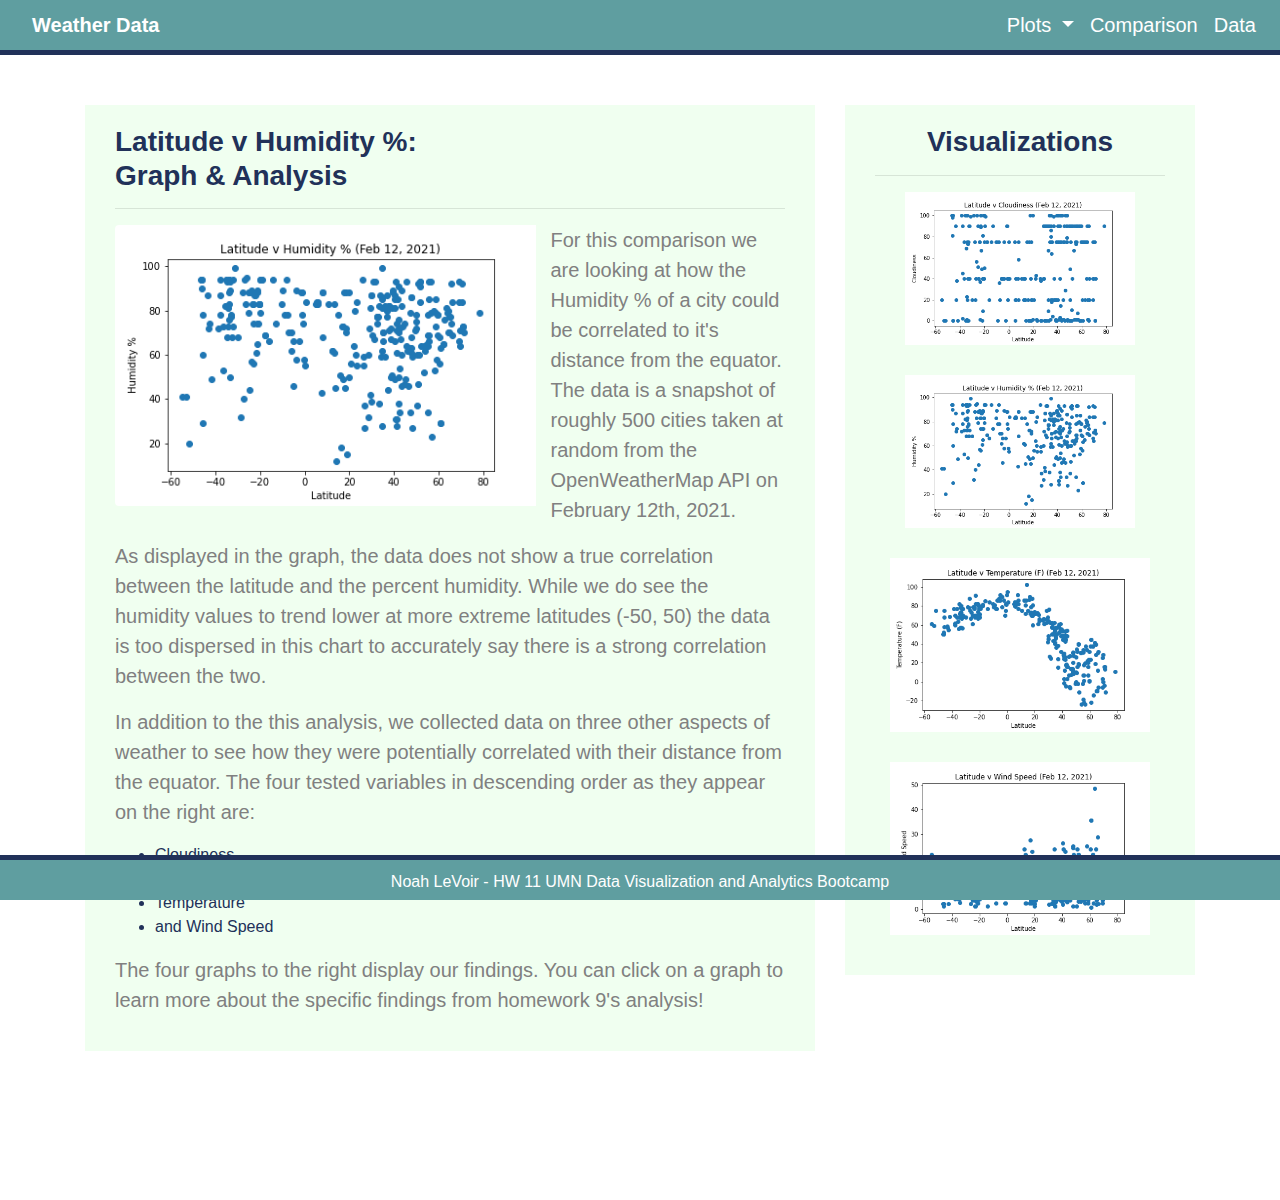
<file: humidity.html>
<!DOCTYPE html>
<html lang="en">

<head>
  <meta charset="UTF-8">
  <title>Web-Design-Challenge-data</title>
  <link rel="stylesheet" href="https://stackpath.bootstrapcdn.com/bootstrap/4.3.1/css/bootstrap.min.css" integrity="sha384-ggOyR0iXCbMQv3Xipma34MD+dH/1fQ784/j6cY/iJTQUOhcWr7x9JvoRxT2MZw1T" crossorigin="anonymous">
  <link rel="stylesheet" href="style.css">
</head>

<body>
<!-- I found this script online to make dropdown menus -->
<!-- It brings in jquerys, so it is a test -->
<script src="https://code.jquery.com/jquery-3.3.1.slim.min.js" integrity="sha384-q8i/X+965DzO0rT7abK41JStQIAqVgRVzpbzo5smXKp4YfRvH+8abtTE1Pi6jizo" crossorigin="anonymous"></script>
<script src="https://cdnjs.cloudflare.com/ajax/libs/popper.js/1.14.7/umd/popper.min.js" integrity="sha384-UO2eT0CpHqdSJQ6hJty5KVphtPhzWj9WO1clHTMGa3JDZwrnQq4sF86dIHNDz0W1" crossorigin="anonymous"></script>
<script src="https://stackpath.bootstrapcdn.com/bootstrap/4.3.1/js/bootstrap.min.js" integrity="sha384-JjSmVgyd0p3pXB1rRibZUAYoIIy6OrQ6VrjIEaFf/nJGzIxFDsf4x0xIM+B07jRM" crossorigin="anonymous"></script>

<!-- Navigation Menu -->
<div class="navigation">
  <nav class="navbar navbar-expand-lg navbar-light bg-honeydew">
      <a class="navbar-brand" style="background-color: clear;" href="index.html">Weather Data</a>
      <button class="navbar-toggler" type="button" data-toggle="collapse" data-target="#navbarNavDropdown" aria-controls="navbarNavDropdown" aria-expanded="false" aria-label="Toggle navigation">
          <span class="navbar-toggler-icon"></span>
      </button>
      <div class="collapse navbar-collapse" id="navbarNavDropdown">
          <ul class="navbar-nav ml-auto">
              <li class="nav-item dropdown">
                  <a class="nav-link dropdown-toggle" style= "color: white;" href="#" id="navbarDropdownMenuLink" role="button" data-toggle="dropdown" aria-haspopup="true" aria-expanded="false">
                      Plots
                  </a>
                  <div class="dropdown-menu" aria-labelledby="navbarDropdownMenuLink">
                     <a class="dropdown-item" href="cloudiness.html">Cloudiness Data</a>
                     <a class="dropdown-item" href="humidity.html">Humidity Data</a>
                     <a class="dropdown-item" href="temperature.html">Temperature Data</a>
                     <a class="dropdown-item" href="wind_speed.html">Wind Speed Data</a>
                  </div>
              </li>
              <li class="nav-item">
                  <a class="nav-link" style= "color: white;" href="comparison.html">Comparison</a>
              </li>
              <li class="nav-item">
                  <a class="nav-link" style= "color: white;" href="data.html">Data</a>
              </li>
          </ul>
      </div>
  </nav>
</div>

<!-- Page Content-->
<div class="container">
  <div class="row">
      <div class="col-lg-8 col-md-12">
          <div class="box" style="padding-bottom: 20px;">
              <h3 class="title">Latitude v Humidity %:<br>Graph & Analysis</br></h3>
              <hr>
              <img src="Images/visualizations/Latitude v Humidity.png" class="vizualization rounded float-left" alt="Humidity % Graph">
              <p>For this comparison we are looking at how the Humidity % of a city could be correlated to it's distance from the equator. The data is a snapshot of roughly 500 cities taken at random from the OpenWeatherMap API on February 12th, 2021.</p>
              <p>As displayed in the graph, the data does not show a true correlation between the latitude and the percent humidity. While we do see the humidity values to trend lower at more extreme latitudes (-50, 50) the data is too dispersed in this chart to accurately say there is a strong correlation between the two. </p>
                <p> In addition to the this analysis, we collected data on three other aspects of weather to see how they were potentially correlated with their distance from the equator. The four tested variables in descending order as they appear on the right are:
                <ul>
                  <li>Cloudiness</li>
                  <li>Humidity Percentage</li>
                  <li>Temperature</li>
                  <li>and Wind Speed</li>
                </ul>
              </p>
              <p>
                The four graphs to the right display our findings. You can click on a graph to learn more about the specific findings from homework 9's analysis!
              </p>
          </div>
      </div>


      <!-- Side Bar Visualziations Previews -->
      <div class="col-lg-4 col-md-12">
          <div class="box">
              <h3 class="title" style = "text-align: center;">Visualizations</h3>
              <hr>
              <div class="container">  
                    <div class="col-12" style="padding-bottom: 30px;">
                        <a href="cloudiness.html">
                        <img class="panel" src="Images/visualizations/Latitude v Cloudiness.png" alt="Cloudiness Graph">
                        </a>
                    </div>
                    <div class="col-12" style="padding-bottom: 30px;">
                        <a href="humidity.html">
                        <img class="panel" src="Images/visualizations/Latitude v Humidity.png" alt="Humidity Graph">
                        </a>
                    </div>
                </div>
                    <div class="col-12" style="padding-bottom: 30px;">
                        <a href="temperature.html">
                        <img class="panel" src="Images/visualizations/Latitude v Temperature (F).png" alt="Temperature Graph">
                        </a>
                    </div>
                    <div class="col-12" style="padding-bottom: 30px;">
                        <a href="wind_speed.html">
                            <img class="panel" src="Images/visualizations/Latitude v Wind Speed.png" alt="Wind Speed Graph">
                        </a>
                    </div>
                  </div>
              </div>
          </div>
      </div>
  </div>
</div> 


<!-- Footer -->
<footer>
  <div
  class="footer"> Noah LeVoir - HW 11 UMN Data Visualization and Analytics Bootcamp
  </div>
</footer>

</body>

</html>
</file>
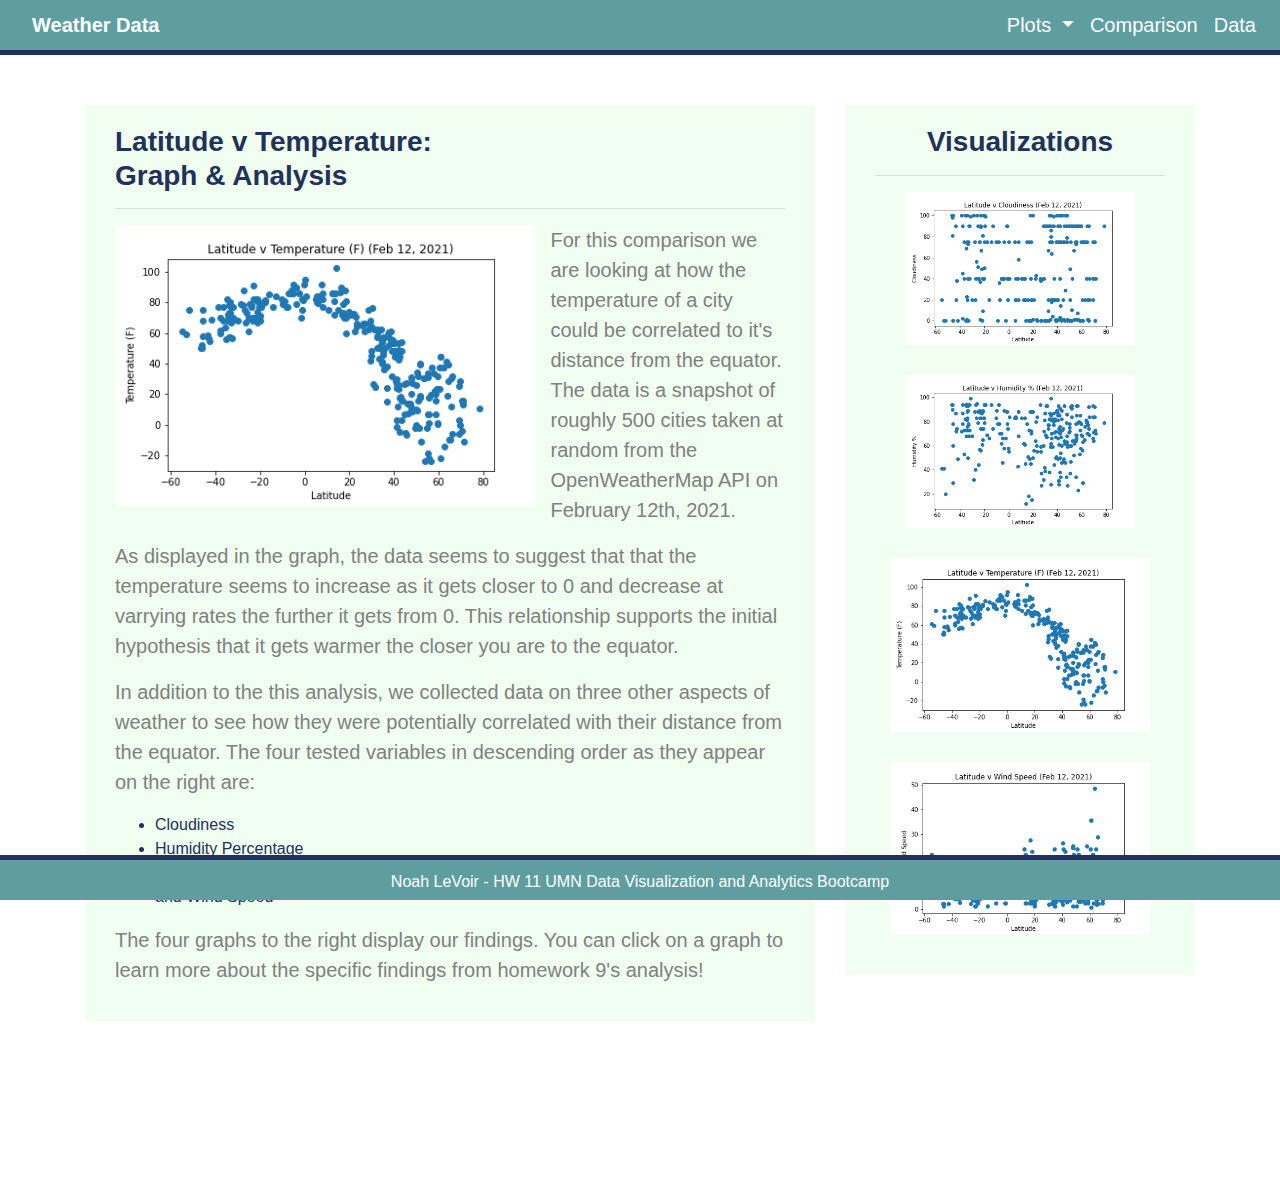
<file: temperature.html>
<!DOCTYPE html>
<html lang="en">

<head>
  <meta charset="UTF-8">
  <title>Web-Design-Challenge-data</title>
  <link rel="stylesheet" href="https://stackpath.bootstrapcdn.com/bootstrap/4.3.1/css/bootstrap.min.css" integrity="sha384-ggOyR0iXCbMQv3Xipma34MD+dH/1fQ784/j6cY/iJTQUOhcWr7x9JvoRxT2MZw1T" crossorigin="anonymous">
  <link rel="stylesheet" href="style.css">
</head>

<body>
<!-- I found this script online to make dropdown menus -->
<!-- It brings in jquerys, so it is a test -->
<script src="https://code.jquery.com/jquery-3.3.1.slim.min.js" integrity="sha384-q8i/X+965DzO0rT7abK41JStQIAqVgRVzpbzo5smXKp4YfRvH+8abtTE1Pi6jizo" crossorigin="anonymous"></script>
<script src="https://cdnjs.cloudflare.com/ajax/libs/popper.js/1.14.7/umd/popper.min.js" integrity="sha384-UO2eT0CpHqdSJQ6hJty5KVphtPhzWj9WO1clHTMGa3JDZwrnQq4sF86dIHNDz0W1" crossorigin="anonymous"></script>
<script src="https://stackpath.bootstrapcdn.com/bootstrap/4.3.1/js/bootstrap.min.js" integrity="sha384-JjSmVgyd0p3pXB1rRibZUAYoIIy6OrQ6VrjIEaFf/nJGzIxFDsf4x0xIM+B07jRM" crossorigin="anonymous"></script>

<!-- Navigation Menu -->
<div class="navigation">
  <nav class="navbar navbar-expand-lg navbar-light bg-honeydew">
      <a class="navbar-brand" style="background-color: clear;" href="index.html">Weather Data</a>
      <button class="navbar-toggler" type="button" data-toggle="collapse" data-target="#navbarNavDropdown" aria-controls="navbarNavDropdown" aria-expanded="false" aria-label="Toggle navigation">
          <span class="navbar-toggler-icon"></span>
      </button>
      <div class="collapse navbar-collapse" id="navbarNavDropdown">
          <ul class="navbar-nav ml-auto">
              <li class="nav-item dropdown">
                  <a class="nav-link dropdown-toggle" style= "color: white;" href="#" id="navbarDropdownMenuLink" role="button" data-toggle="dropdown" aria-haspopup="true" aria-expanded="false">
                      Plots
                  </a>
                  <div class="dropdown-menu" aria-labelledby="navbarDropdownMenuLink">
                     <a class="dropdown-item" href="cloudiness.html">Cloudiness Data</a>
                     <a class="dropdown-item" href="humidity.html">Humidity Data</a>
                     <a class="dropdown-item" href="temperature.html">Temperature Data</a>
                     <a class="dropdown-item" href="wind_speed.html">Wind Speed Data</a>
                  </div>
              </li>
              <li class="nav-item">
                  <a class="nav-link" style= "color: white;" href="comparison.html">Comparison</a>
              </li>
              <li class="nav-item">
                  <a class="nav-link" style= "color: white;" href="data.html">Data</a>
              </li>
          </ul>
      </div>
  </nav>
</div>

<!-- Page Content-->
<div class="container">
  <div class="row">
      <div class="col-lg-8 col-md-12">
          <div class="box" style="padding-bottom: 20px;">
              <h3 class="title">Latitude v Temperature:<br>Graph & Analysis</br></h3>
              <hr>
              <img src="Images/visualizations/Latitude v Temperature (F).png" class="vizualization rounded float-left" alt="Temperature Graph">
              <p>For this comparison we are looking at how the temperature of a city could be correlated to it's distance from the equator. The data is a snapshot of roughly 500 cities taken at random from the OpenWeatherMap API on February 12th, 2021.</p>
              <p>As displayed in the graph, the data seems to suggest that that the temperature seems to increase as it gets closer to 0 and decrease at varrying rates the further it gets from 0. This relationship supports the initial hypothesis that it gets warmer the closer you are to the equator. </p>
                <p> In addition to the this analysis, we collected data on three other aspects of weather to see how they were potentially correlated with their distance from the equator. The four tested variables in descending order as they appear on the right are:
                <ul>
                  <li>Cloudiness</li>
                  <li>Humidity Percentage</li>
                  <li>Temperature</li>
                  <li>and Wind Speed</li>
                </ul>
              </p>
              <p>
                The four graphs to the right display our findings. You can click on a graph to learn more about the specific findings from homework 9's analysis!
              </p>
          </div>
      </div>


      <!-- Side Bar Visualziations Previews -->
      <div class="col-lg-4 col-md-12">
          <div class="box">
              <h3 class="title" style = "text-align: center;">Visualizations</h3>
              <hr>
              <div class="container">  
                    <div class="col-12" style="padding-bottom: 30px;">
                        <a href="cloudiness.html">
                        <img class="panel" src="Images/visualizations/Latitude v Cloudiness.png" alt="Cloudiness Graph">
                        </a>
                    </div>
                    <div class="col-12" style="padding-bottom: 30px;">
                        <a href="humidity.html">
                        <img class="panel" src="Images/visualizations/Latitude v Humidity.png" alt="Humidity Graph">
                        </a>
                    </div>
                </div>
                    <div class="col-12" style="padding-bottom: 30px;">
                        <a href="temperature.html">
                        <img class="panel" src="Images/visualizations/Latitude v Temperature (F).png" alt="Temperature Graph">
                        </a>
                    </div>
                    <div class="col-12" style="padding-bottom: 30px;">
                        <a href="wind_speed.html">
                            <img class="panel" src="Images/visualizations/Latitude v Wind Speed.png" alt="Wind Speed Graph">
                        </a>
                    </div>
                  </div>
              </div>
          </div>
      </div>
  </div>
</div> 


<!-- Footer -->
<footer>
  <div
  class="footer"> Noah LeVoir - HW 11 UMN Data Visualization and Analytics Bootcamp
  </div>
</footer>

</body>

</html>
</file>
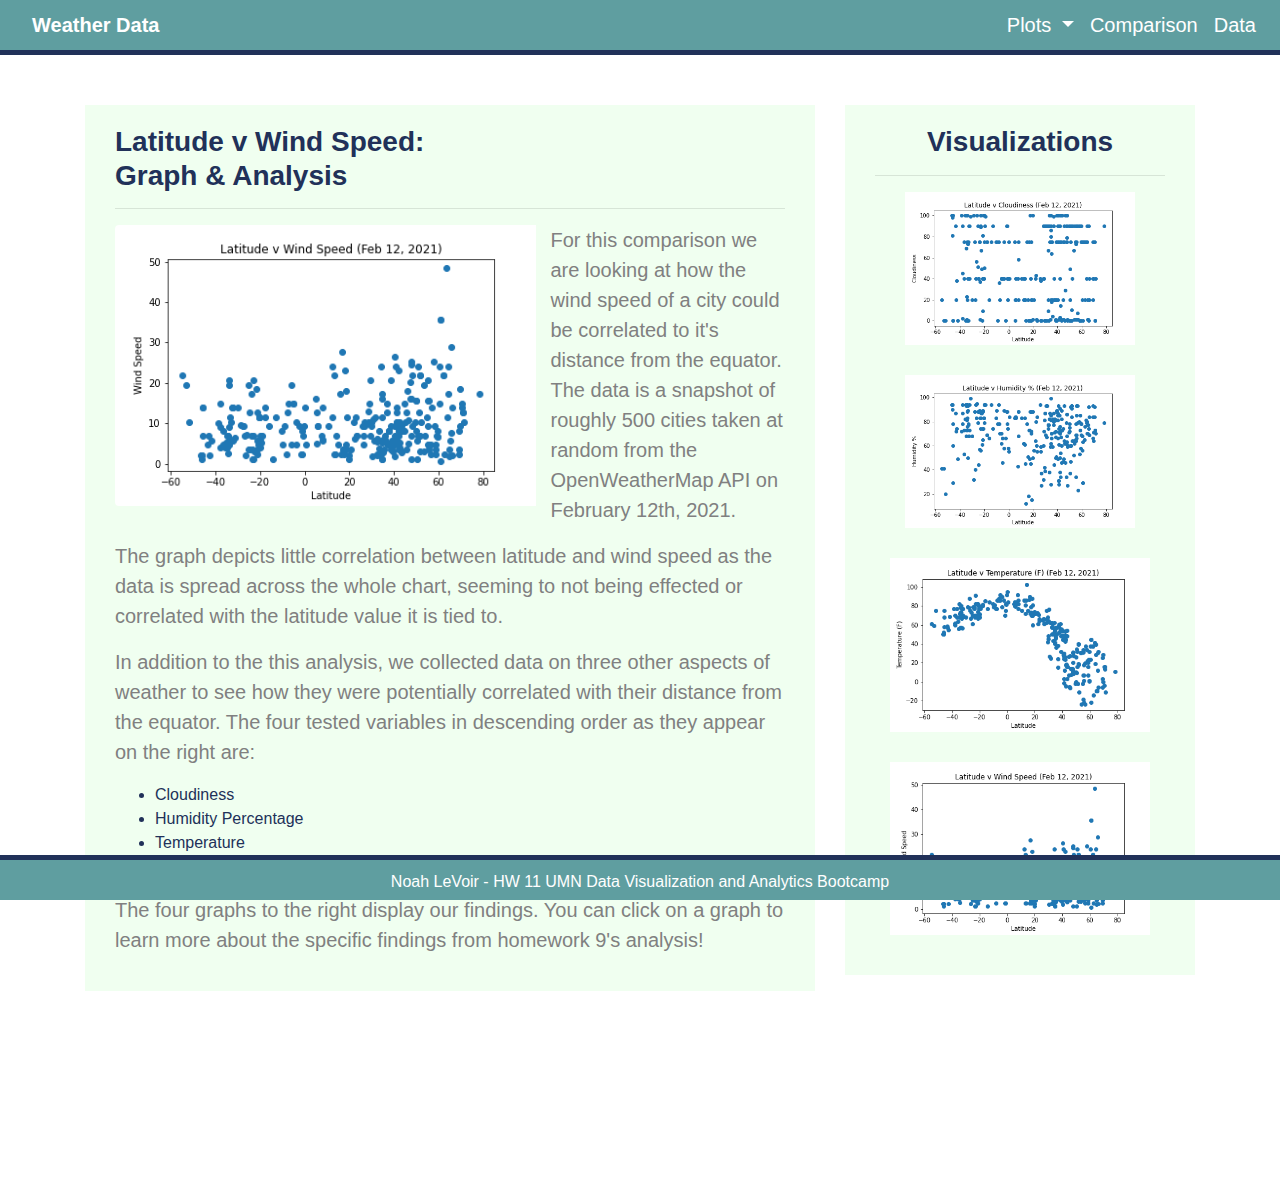
<file: wind_speed.html>
<!DOCTYPE html>
<html lang="en">

<head>
  <meta charset="UTF-8">
  <title>Web-Design-Challenge-data</title>
  <link rel="stylesheet" href="https://stackpath.bootstrapcdn.com/bootstrap/4.3.1/css/bootstrap.min.css" integrity="sha384-ggOyR0iXCbMQv3Xipma34MD+dH/1fQ784/j6cY/iJTQUOhcWr7x9JvoRxT2MZw1T" crossorigin="anonymous">
  <link rel="stylesheet" href="style.css">
</head>

<body>
<!-- I found this script online to make dropdown menus -->
<!-- It brings in jquerys, so it is a test -->
<script src="https://code.jquery.com/jquery-3.3.1.slim.min.js" integrity="sha384-q8i/X+965DzO0rT7abK41JStQIAqVgRVzpbzo5smXKp4YfRvH+8abtTE1Pi6jizo" crossorigin="anonymous"></script>
<script src="https://cdnjs.cloudflare.com/ajax/libs/popper.js/1.14.7/umd/popper.min.js" integrity="sha384-UO2eT0CpHqdSJQ6hJty5KVphtPhzWj9WO1clHTMGa3JDZwrnQq4sF86dIHNDz0W1" crossorigin="anonymous"></script>
<script src="https://stackpath.bootstrapcdn.com/bootstrap/4.3.1/js/bootstrap.min.js" integrity="sha384-JjSmVgyd0p3pXB1rRibZUAYoIIy6OrQ6VrjIEaFf/nJGzIxFDsf4x0xIM+B07jRM" crossorigin="anonymous"></script>

<!-- Navigation Menu -->
<div class="navigation">
  <nav class="navbar navbar-expand-lg navbar-light bg-honeydew">
      <a class="navbar-brand" style="background-color: clear;" href="index.html">Weather Data</a>
      <button class="navbar-toggler" type="button" data-toggle="collapse" data-target="#navbarNavDropdown" aria-controls="navbarNavDropdown" aria-expanded="false" aria-label="Toggle navigation">
          <span class="navbar-toggler-icon"></span>
      </button>
      <div class="collapse navbar-collapse" id="navbarNavDropdown">
          <ul class="navbar-nav ml-auto">
              <li class="nav-item dropdown">
                  <a class="nav-link dropdown-toggle" style= "color: white;" href="#" id="navbarDropdownMenuLink" role="button" data-toggle="dropdown" aria-haspopup="true" aria-expanded="false">
                      Plots
                  </a>
                  <div class="dropdown-menu" aria-labelledby="navbarDropdownMenuLink">
                     <a class="dropdown-item" href="cloudiness.html">Cloudiness Data</a>
                     <a class="dropdown-item" href="humidity.html">Humidity Data</a>
                     <a class="dropdown-item" href="temperature.html">Temperature Data</a>
                     <a class="dropdown-item" href="wind_speed.html">Wind Speed Data</a>
                  </div>
              </li>
              <li class="nav-item">
                  <a class="nav-link" style= "color: white;" href="comparison.html">Comparison</a>
              </li>
              <li class="nav-item">
                  <a class="nav-link" style= "color: white;" href="data.html">Data</a>
              </li>
          </ul>
      </div>
  </nav>
</div>

<!-- Page Content-->
<div class="container">
  <div class="row">
      <div class="col-lg-8 col-md-12">
          <div class="box" style="padding-bottom: 20px;">
              <h3 class="title">Latitude v Wind Speed:<br>Graph & Analysis</br></h3>
              <hr>
              <img src="Images/visualizations/Latitude v Wind Speed.png" class="vizualization rounded float-left" alt="Wind Speed Graph">
              <p>For this comparison we are looking at how the wind speed of a city could be correlated to it's distance from the equator. The data is a snapshot of roughly 500 cities taken at random from the OpenWeatherMap API on February 12th, 2021.</p>
              <p>The graph depicts little correlation between latitude and wind speed as the data is spread across the whole chart, seeming to not being effected or correlated with the latitude value it is tied to. </p>
                <p> In addition to the this analysis, we collected data on three other aspects of weather to see how they were potentially correlated with their distance from the equator. The four tested variables in descending order as they appear on the right are:
                <ul>
                  <li>Cloudiness</li>
                  <li>Humidity Percentage</li>
                  <li>Temperature</li>
                  <li>and Wind Speed</li>
                </ul>
              </p>
              <p>
                The four graphs to the right display our findings. You can click on a graph to learn more about the specific findings from homework 9's analysis!
              </p>
          </div>
      </div>


      <!-- Side Bar Visualziations Previews -->
      <div class="col-lg-4 col-md-12">
          <div class="box">
              <h3 class="title" style = "text-align: center;">Visualizations</h3>
              <hr>
              <div class="container">  
                    <div class="col-12" style="padding-bottom: 30px;">
                        <a href="cloudiness.html">
                        <img class="panel" src="Images/visualizations/Latitude v Cloudiness.png" alt="Cloudiness Graph">
                        </a>
                    </div>
                    <div class="col-12" style="padding-bottom: 30px;">
                        <a href="humidity.html">
                        <img class="panel" src="Images/visualizations/Latitude v Humidity.png" alt="Humidity Graph">
                        </a>
                    </div>
                </div>
                    <div class="col-12" style="padding-bottom: 30px;">
                        <a href="temperature.html">
                        <img class="panel" src="Images/visualizations/Latitude v Temperature (F).png" alt="Temperature Graph">
                        </a>
                    </div>
                    <div class="col-12" style="padding-bottom: 30px;">
                        <a href="wind_speed.html">
                            <img class="panel" src="Images/visualizations/Latitude v Wind Speed.png" alt="Wind Speed Graph">
                        </a>
                    </div>
                  </div>
              </div>
          </div>
      </div>
  </div>
</div> 


<!-- Footer -->
<footer>
  <div
  class="footer"> Noah LeVoir - HW 11 UMN Data Visualization and Analytics Bootcamp
  </div>
</footer>

</body>

</html>
</file>
<file: style.css>
/* Nav Bar */
.navbar {
  max-height: 55px;
  border-bottom-style: solid;
  border-bottom-width: 5px;
  border-bottom-color: #213159;
}
.navigation .navbar-brand {
  color: white;
  margin-left: 0px;
  padding: inherit;
  font-weight: bold;
  background-color: cadetblue;
  font-family: Verdana, Arial, Helvetica, sans-serif;
}
.navbar {
  background-color: cadetblue;
  font-size: 25px; 
}
.active, .dropdown-menu .dropdown-item:active a:hover {
  background-color: black !important;
}
.dropdown-item {
  color: cadetblue !important;
}
.dropdown .dropdown-menu .dropdown-item:active, .dropdown .dropdown-menu .dropdown-item:hover {
  color: #213159 !important;
}

.nav-link:hover {
  background-blend-mode: lighten;
  color: #213159 !important;
 }

.navbar-brand:hover {
color: #213159 !important;
}

a {
  color: #213159;
  font-size: 20px;
}

/* Drop Drown in Nav */
@media(max-width: 992px) {
  .navbar-expand-lg {
  background-color: #213159 !important;
  }
  .navbar {
    max-height: none;
    padding: inherit;
  }
  .navbar div {
    margin: inherit;
    background-color: white;
  }
  .navbar-brand {
    padding: 10px !important;
  }
  button{
    margin-right: 30px;
  }
  button:focus {
    outline: 1px dotted;
    outline: auto 5px;
  }
}

/* Page Header Element */
.header {
  color: white;
  font-family: Verdana, Arial, Helvetica, sans-serif;
  font-weight: bolder;
  padding-top: 10px;
}

/* Body Elements */
/* Title */
.title {
  color: #213159;
  font-family: Verdana, Arial, Helvetica, sans-serif;
  font-weight: bolder;
  padding-top: 10px;
}

/* Paragraphs */
p {
  color: gray;
  font-family: Arial, Helvetica, sans-serif;
  font-size: 20px;
}

/* Images */
img{
  width:100% !important;
  height:100% !important;
}
.active, .panel:hover {
  border-color:#213159;
  border-style: solid;
  
}
.vizualization {
  width:65% !important;
  height:65% !important;
  padding-right: 15px;
}

/* Boxes */
.box {
  margin-top: 50px;
  margin-bottom: 60px;
  padding: 10px 30px 10px;
  color: #213159;
  background-color: honeydew;
}

/* Footer */
/* Footer */
footer {
  background-color: cadetblue;
  border-top-style: solid;
  border-top-width: 5px;
  border-top-color: #213159;
  color: white;
  min-height: 45px;
  font-family: Arial, Helvetica, sans-serif;
  font-size: 16px;
  text-align: center;
  position: fixed;
  left: 0;
  bottom: 0;
  width: 100%;
  padding-top: 10px;
  }

  /* Body */
body {
  background-image: url("https://getwallpapers.com/wallpaper/full/1/9/1/174703.jpg");
  height: 1200px;
  background-position: center;
  background-repeat: no-repeat;
  background-size: cover;
}
</file>
